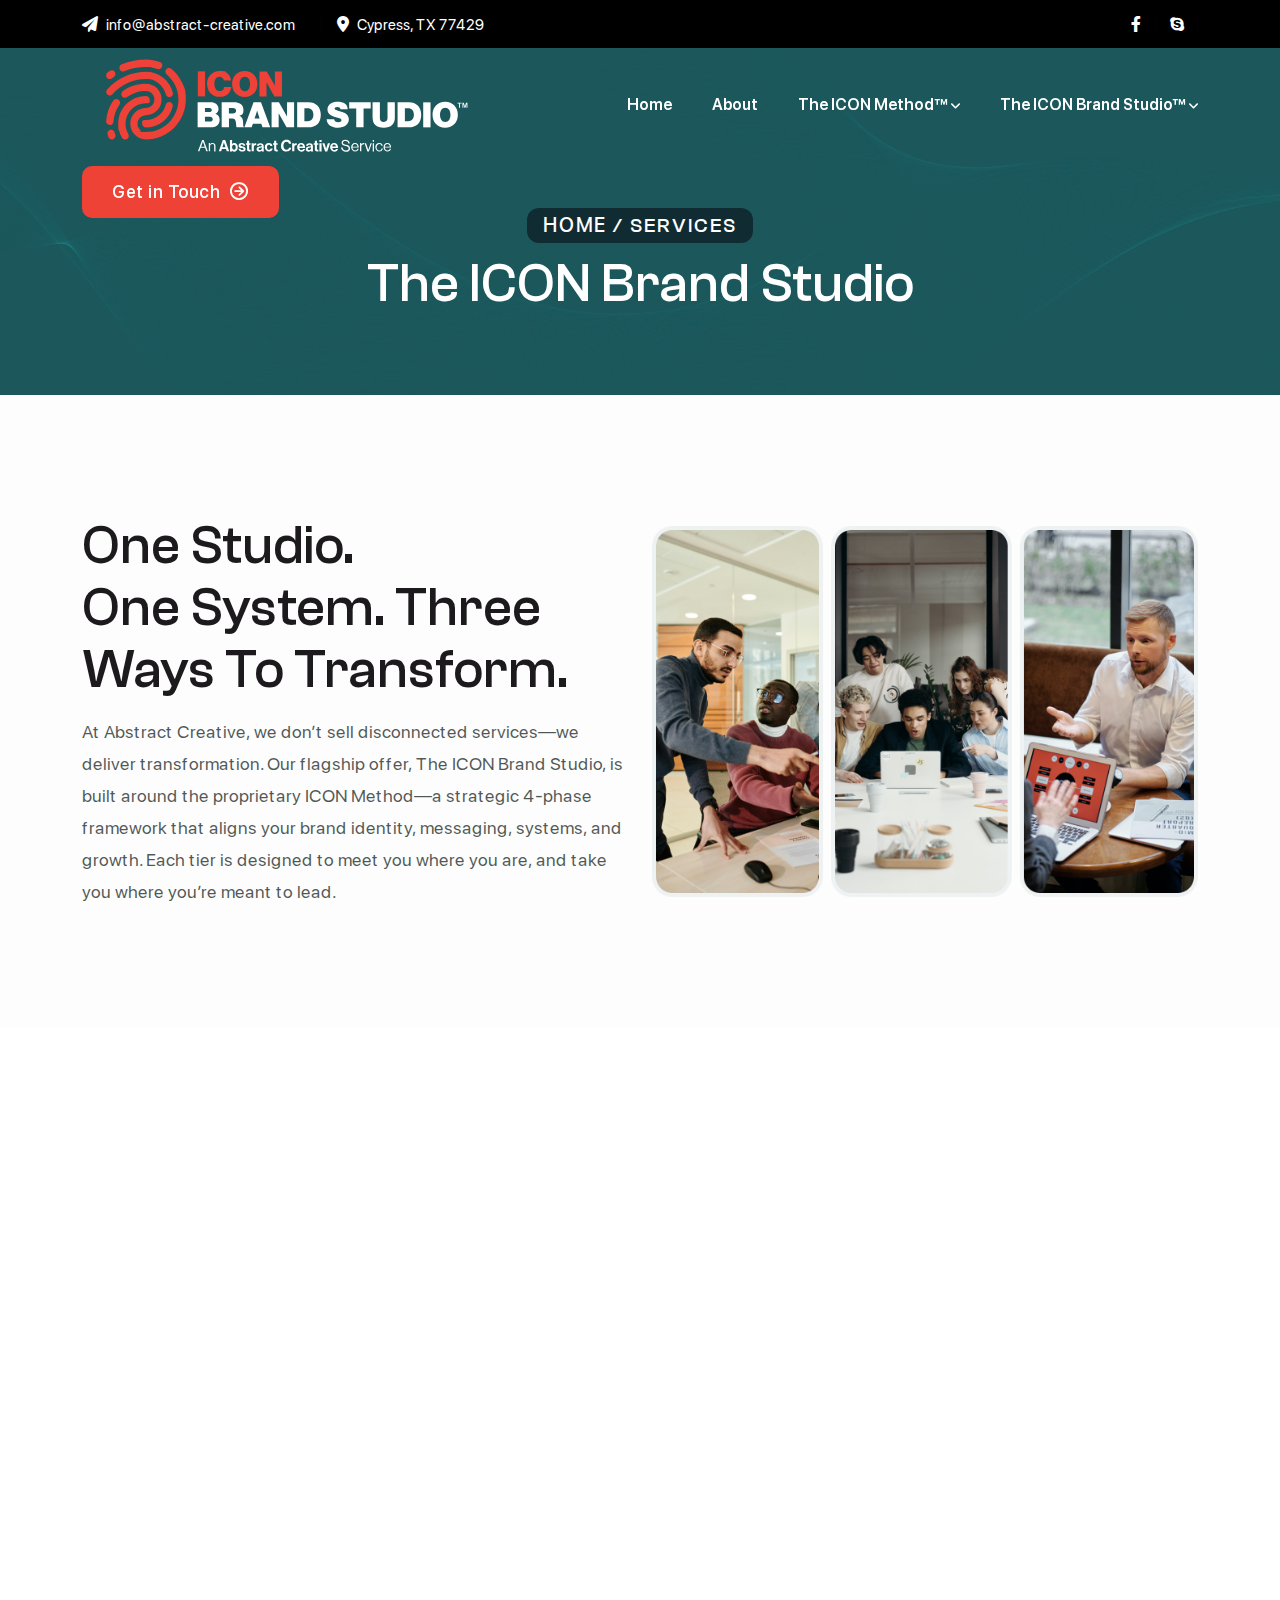
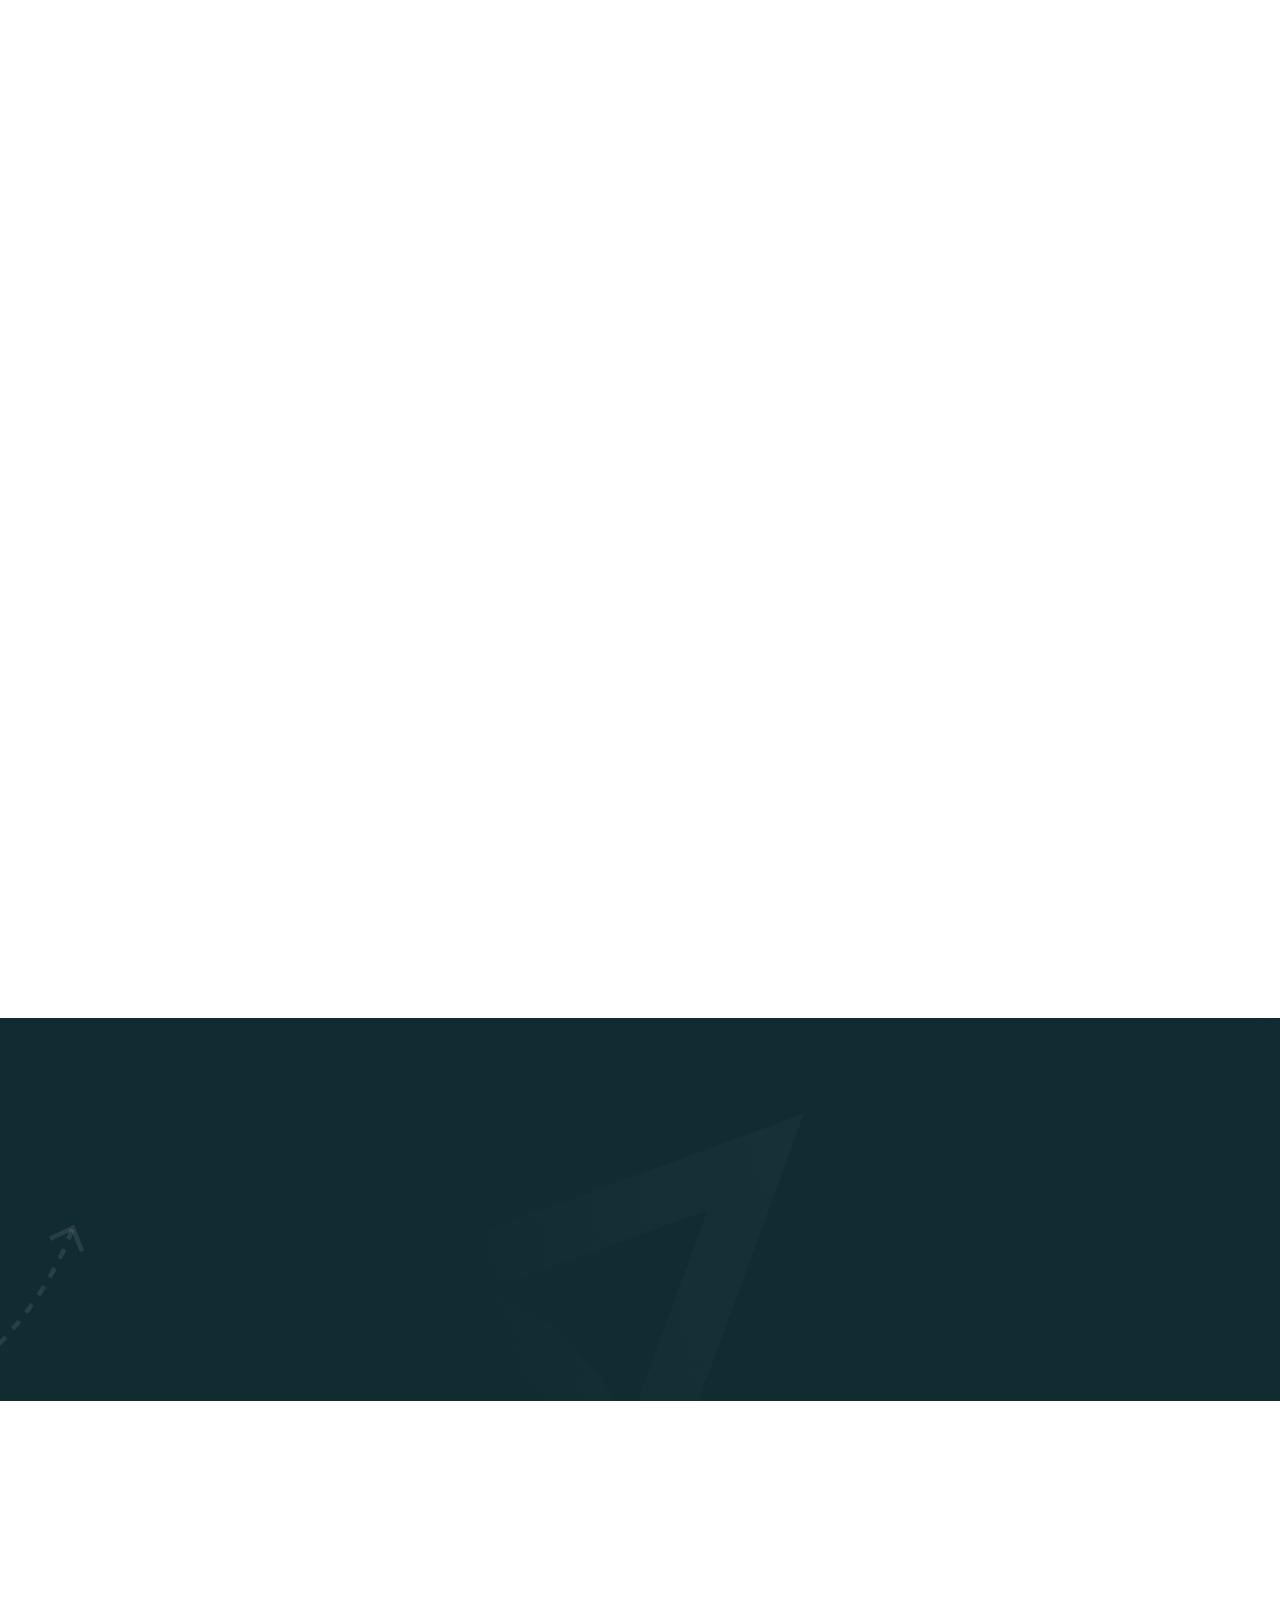
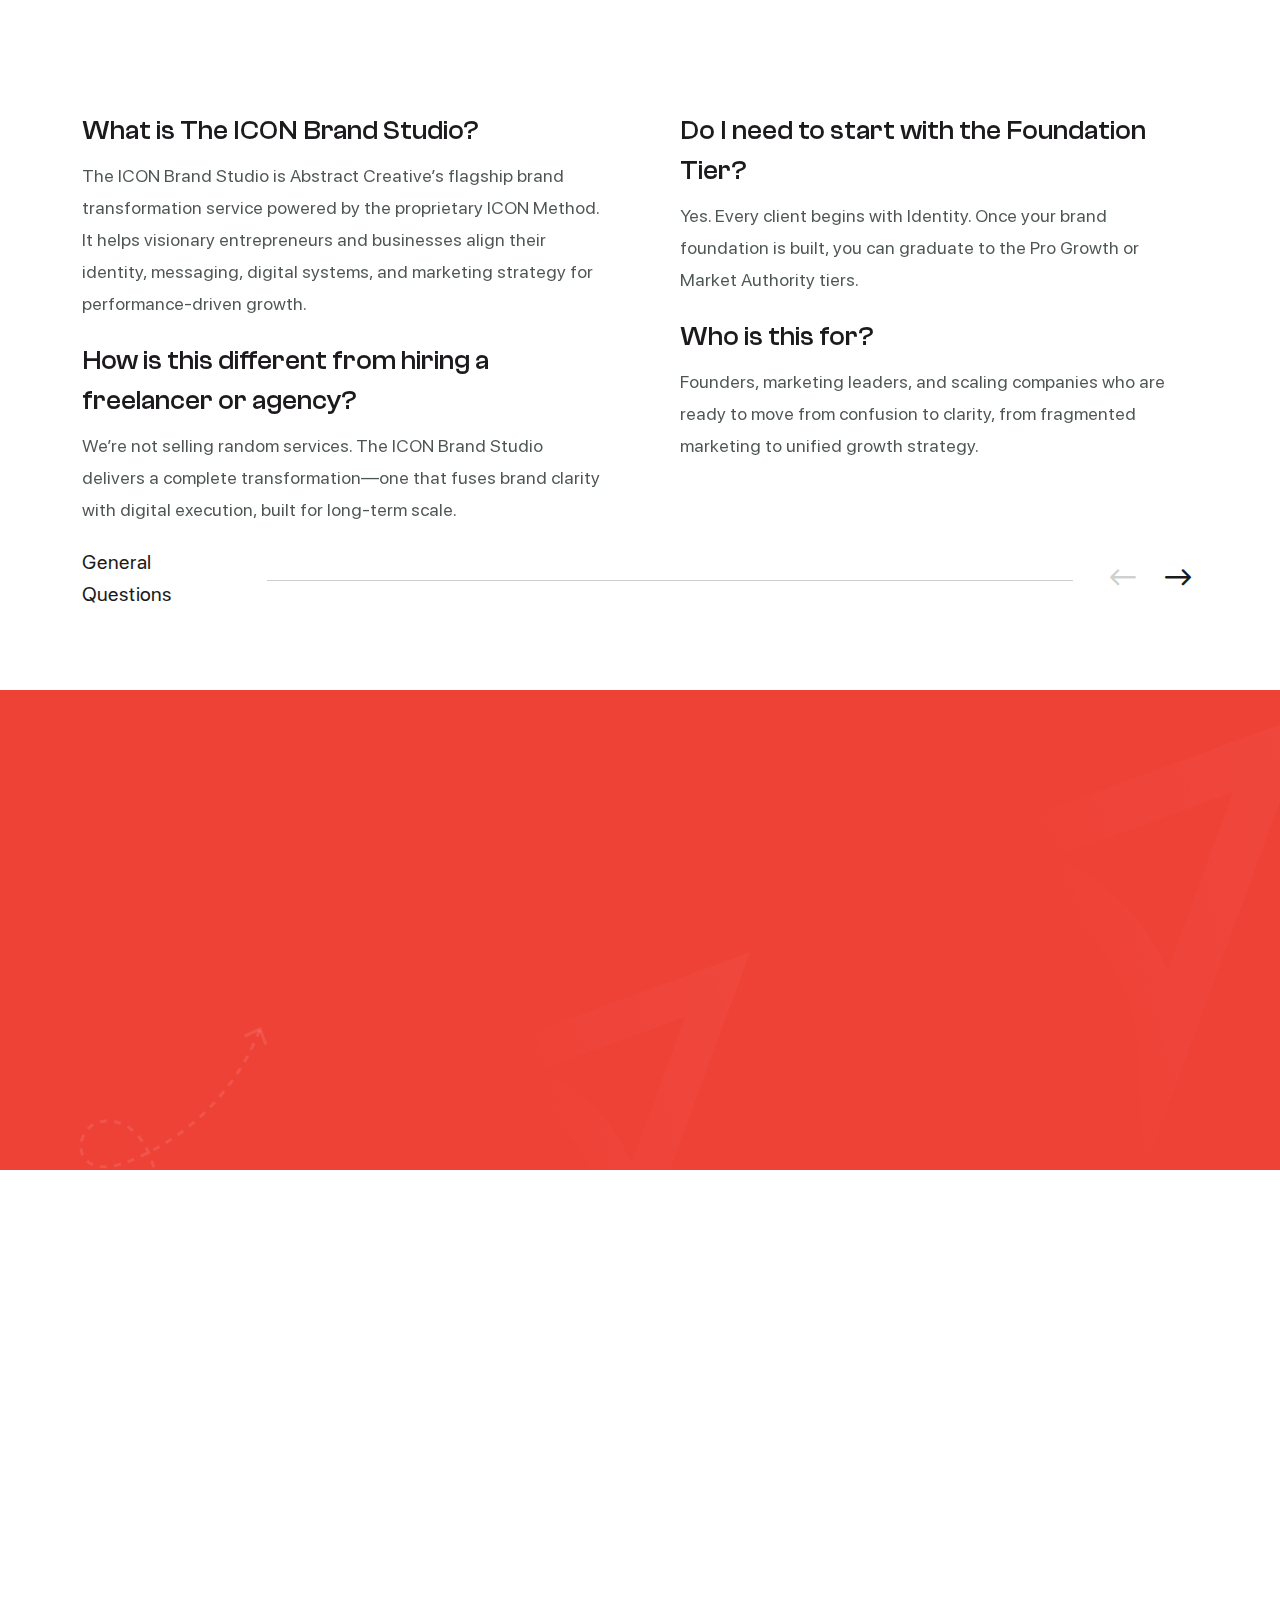
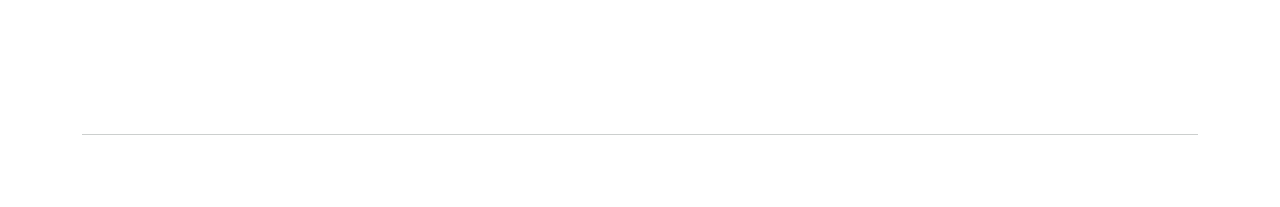
<file: index.html>
<!DOCTYPE html>
<html lang="en">

<head>
    <!-- Google Tag Manager -->
    <script>(function (w, d, s, l, i) {
            w[l] = w[l] || []; w[l].push({
                'gtm.start':
                    new Date().getTime(), event: 'gtm.js'
            }); var f = d.getElementsByTagName(s)[0],
                j = d.createElement(s), dl = l != 'dataLayer' ? '&l=' + l : ''; j.async = true; j.src =
                    'https://www.googletagmanager.com/gtm.js?id=' + i + dl; f.parentNode.insertBefore(j, f);
        })(window, document, 'script', 'dataLayer', 'GTM-P93WLQG');</script>
    <!-- End Google Tag Manager -->
    <meta charset="UTF-8">
    <!-- Google tag (gtag.js) -->
    <script async src="https://www.googletagmanager.com/gtag/js?id=G-GD7MW94M5V"></script>
    <script>
        window.dataLayer = window.dataLayer || [];
        function gtag() { dataLayer.push(arguments); }
        gtag('js', new Date());

        gtag('config', 'G-GD7MW94M5V');
    </script>
    <meta http-equiv="X-UA-Compatible" content="IE=edge">
    <meta name="viewport" content="width=device-width, initial-scale=1.0">
    <title>The ICON Brand Studio™ | Strategic Brand Services by Abstract Creative</title>
    <meta name="description"
        content="Explore tiered brand transformation services powered by the ICON Method™. Align your identity, messaging, systems, and growth with Abstract Creative.">
    <meta name="keywords"
        content="ICON Brand Studio, Brand Services, Brand Transformation, Tiered Branding Services, Foundation Tier, Pro Growth Tier, Market Authority Tier, Abstract Creative">


    <!-- Favicon img -->
    <link rel="shortcut icon" href="assets/images/favicon.png">
    <!-- Bootstarp min css -->
    <link rel="stylesheet" href="assets/css/bootstrap.min.css">
    <!-- Mean menu css -->
    <link rel="stylesheet" href="assets/css/meanmenu.css">
    <!-- All min css -->
    <link rel="stylesheet" href="assets/css/all.min.css">
    <!-- Swiper bundle min css -->
    <link rel="stylesheet" href="assets/css/swiper-bundle.min.css">
    <!-- Magnigic popup css -->
    <link rel="stylesheet" href="assets/css/magnific-popup.css">
    <!-- Animate css -->
    <link rel="stylesheet" href="assets/css/animate.css">
    <!-- Nice select css -->
    <link rel="stylesheet" href="assets/css/nice-select.css">
    <!-- Style css -->
    <link rel="stylesheet" href="assets/css/style.css">
    <!-- Hubspot -->
    <!-- <link rel="stylesheet" href="https://cdn.jsdelivr.net/npm/bootstrap@5.3.0/dist/css/bootstrap.min.css"> -->

</head>

<body>
    <!-- Google Tag Manager (noscript) -->
    <noscript><iframe src="https://www.googletagmanager.com/ns.html?id=GTM-P93WLQG" height="0" width="0"
            style="display:none;visibility:hidden"></iframe></noscript>
    <!-- End Google Tag Manager (noscript) -->
    <!-- Preloader area start -->
    <div id="loading" class="preloader">
        <div class="loading-overlay"></div>
        <div class="custom-loader">
            <div></div>
            <div></div>
            <div></div>
            <div></div>
        </div>
    </div>
    <!-- Preloader area end -->

    <!-- Top header area start here -->
    <div class="header-top d-none d-lg-block">
        <div class="container">
            <div class="header-top-wrp">
                <ul class="info">
                    <li>
                        <i class="fa-solid fa-paper-plane"></i>
                        <a
                            href="mailto:info@abstract-creative.com?subject=Abstract Creative: Requesting Information for Digital Marketing Services">info@abstract-creative.com</a>
                    </li>
                    <li class="bor-left ms-4 ps-4">
                        <i class="fa-solid fa-location-dot"></i>
                        <a href="#0">Cypress, TX 77429</a>
                    </li>
                </ul>
                <ul class="link-info">
                    <li class="bor-right">
                        <a href="https://www.facebook.com/AbstractCreative"><i class="fa-brands fa-facebook-f"></i></a>
                    </li>
                    <li class="bor-right">
                        <a href="https://www.instagram.com/abstr8ct/"><i class="fa-brands fa-instagram"></i></a>
                    </li>
                </ul>
            </div>
        </div>
    </div>
    <!-- Top header area end here -->

    <!-- Header area start here -->
    <header class="header-area">
        <div class="container">
            <div class="header__main">
                <a href="https://icon-abstract.netlify.app/" class="logo">
                    <img src="assets/images/logo/logo.svg" alt="logo" />
                </a>
                <a href="https://icon-abstract.netlify.app/" class="logo logo-light">
                    <img src="assets/images/logo/logo-light.svg" alt="logo" />
                </a>
                <div class="main-menu main-menu-light">
                    <nav>
                        <ul>
                            <li>
                                <a href="https://icon-abstract.netlify.app/">Home</a>
                            </li>
                            <li><a href="https://icon-abstract.netlify.app/about.html">About</a></li>
                            <li>
                                <a href="https://icon-method.com/icon-method/index.html">The ICON Method™ <i
                                        class="fa-solid fa-angle-down"></i></a>
                                <ul class="sub-menu">
                                    <li>
                                        <a href="https://icon-method.com/icon-method/identity.html">I — Identity</a>
                                    </li>
                                    <li>
                                        <a href="https://icon-method.com/icon-method/communication.html">C — Communication</a>
                                    </li>
                                    <li>
                                        <a href="https://icon-method.com/icon-method/optimization.html">O — Optimization</a>
                                    </li>
                                    <li>
                                        <a href="https://icon-method.com/icon-method/navigation.html">N — Navigation</a>
                                    </li>
                                </ul>
                            </li>
                            <li>
                                <a href="https://iconbrandstudio.com/">The ICON Brand Studio™ <i class="fa-solid fa-angle-down"></i></a>
                                <ul class="sub-menu">
                                    <li>
                                        <a href="https://iconbrandstudio.com/services/foundation.html">Foundation™ Tier</a>
                                    </li>
                                    <li>
                                        <a href="https://iconbrandstudio.com/services/pro-growth.html">Pro Growth™ Tier</a>
                                    </li>
                                    <li>
                                        <a href="https://iconbrandstudio.com/services/market-authority.html">Market Authority™ Tier</a>
                                    </li>
                                    <li>
                                        <a href="https://iconbrandstudio.com/services/add-ons.html">Add-On Services</a>
                                    </li>
                                </ul>
                            </li>
                            <!-- <li><a href="../contact.html">Contact</a></li> -->
                        </ul>
                    </nav>
                </div>
                <a href="https://icon-abstract.netlify.app/contact.html" class="btn-one d-none d-lg-inline-block text-white">Get in Touch<i
                        class="fa-regular fa-circle-arrow-right ml-10"></i></a>
                <div class="bars d-block d-lg-none">
                    <i id="openButton" class="fa-solid fa-bars"></i>
                </div>
            </div>
        </div>
    </header>
    <!-- Header area end here -->

    <!-- Sidebar area start here -->
    <div id="targetElement" class="sidebar-area sidebar__hide">
        <div class="sidebar__overlay"></div>
        <a href="https://icon-abstract.netlify.app/" class="logo mb-40">
            <img src="assets/images/logo/logo-light.svg" alt="logo">
        </a>
        <div class="mobile-menu overflow-hidden"></div>
        <ul class="info pt-40">
            <li><i class="fa-solid primary-color fa-location-dot"></i> <a href="#0">example@example.com</a>
            </li>
            <li class="py-2"><i class="fa-solid primary-color fa-phone-volume"></i> <a href="tel:+912659302003">+91 2659
                    302 003</a>
            </li>
            <li><i class="fa-solid primary-color fa-paper-plane"></i> <a href="#0">info.company@gmail.com</a></li>
        </ul>
        <div class="social-icon mt-20">
            <a href="#0"><i class="fa-brands fa-facebook-f"></i></a>
            <a href="#0"><i class="fa-brands fa-instagram"></i></a>
            <a href="#0"><i class="fa-brands fa-linkedin-in"></i></a>
            <a href="#0"><i class="fa-brands fa-youtube"></i></a>
        </div>
        <button id="closeButton" class="text-white"><i class="fa-solid fa-xmark"></i></button>
    </div>
    <!-- Sidebar area end here -->

    <main>

        <!-- Banner area start here -->
        <section class="banner-inner-area pt-160 pb-80 bg-image" data-background="assets/images/bg/banner-inner.png">
            <div class="container">
                <div class="banner-inner__content">
                    <h5 class="wow fadeInUp" data-wow-delay="00ms" data-wow-duration="1000ms"><a
                            href="icon-abstract.netlify.app">Home</a> / <span>Services</span></h5>
                    <h2 class="text-white wow fadeInUp" data-wow-delay="200ms" data-wow-duration="1000ms">The ICON Brand
                        Studio</h2>
                    <!-- <p class="para-light-color mt-20 wow fadeInUp" data-wow-delay="400ms" data-wow-duration="1000ms">We
                        will help a client's problems to develop the
                        products they have
                        with
                        high quality Change the
                        appearance.</p> -->
                </div>
            </div>
        </section>
        <!-- Banner area end here -->

        <!-- About area start here -->
        <section class="about-area paralax__animation pt-120 pb-120 inner-sub-bg">
            <div class="container">
                <div class="row g-4 align-items-center">
                    <div class="col-xl-6">
                        <div class="about__right-item float-start">
                            <div class="section-header">
                                <h2 class="wow fadeInUp" data-wow-delay="200ms" data-wow-duration="1000ms">One
                                    Studio.<br>
                                    One System. Three Ways to Transform.
                                </h2>
                                <p class="wow fadeInUp" data-wow-delay="400ms" data-wow-duration="1000ms">At Abstract
                                    Creative, we don’t sell disconnected services—we deliver transformation.
                                    Our flagship offer, The ICON Brand Studio, is built around the proprietary ICON
                                    Method—a strategic 4-phase framework that aligns your brand identity, messaging,
                                    systems, and growth.
                                    Each tier is designed to meet you where you are, and take you where you’re meant to
                                    lead.</p>
                            </div>
                        </div>
                    </div>
                    <div class="col-xl-6 wow fadeInRight" data-depth="0.03" data-wow-delay="200ms"
                        data-wow-duration="1000ms">
                        <div class="image">
                            <img src="assets/images/about/about-image.png" alt="image">
                        </div>
                    </div>
                </div>
            </div>
        </section>
        <!-- About area end here -->

        <!-- Process area start here -->
        <section class="choose-area pt-60 pb-120">
            <div class="container">
                <div class="section-header-two text-center mb-80">
                    <h2 class="wow fadeInUp" data-wow-delay="200ms" data-wow-duration="1000ms">Tiered
                        <span>Services </span> Overview
                    </h2>
                </div>
                <div class="row g-5">
                    <div class="col-lg-12 wow fadeInDown" data-wow-delay="200ms" data-wow-duration="1000ms">
                        <div class="container">
                            <div class="row choose__item-two list-item">
                                <div class="col-6 choose__content">
                                    <!-- <img src="assets/images/choose/choose-image4.png" alt="image" class="img-fluid"> -->
                                    <h2><a href="https://www.icon-method.com/icon-method/foundation.html">Foundation Tier</a>
                                    </h2>
                                    <h4>Best for:</h4>
                                    <p> Startups, rebrands, or businesses seeking strategic clarity.</p>
                                    <p class="mt-20">Timeline: 4–6 weeks</p>
                                    <!-- Button trigger modal -->
                                    <button type="button" class="btn-one text-center mt-20" data-bs-toggle="modal"
                                        data-bs-target="#pricingModal" data-form-id="FORM_ID_FOUNDATION">
                                        Unlock Pricing<i class="fa-regular fa-arrow-right ml-10"></i>
                                    </button>
                                    <!-- Modal -->
                                    <div class="modal fade" id="pricingModal" tabindex="-1"
                                        aria-labelledby="pricingModalLabel" aria-hidden="true">
                                        <div class="modal-dialog modal-lg modal-dialog-centered">
                                            <div class="modal-content p-4">
                                                <div class="modal-header">
                                                    <h5 class="modal-title">Access Full Pricing Details</h5>
                                                    <button type="button" class="btn-close" data-bs-dismiss="modal"
                                                        aria-label="Close"></button>
                                                </div>
                                                <div class="modal-body">
                                                    <div id="hubspot-pricing-form"></div>
                                                </div>
                                            </div>
                                        </div>
                                    </div>
                                    <!-- Scripts -->
                                    <script src="https://js.hsforms.net/forms/embed/v2.js"></script>
                                    <script>
                                        let formInitialized = false;

                                        const modal = document.getElementById('pricingModal');
                                        modal.addEventListener('shown.bs.modal', function () {
                                            if (!formInitialized) {
                                                hbspt.forms.create({
                                                    region: "na2",
                                                    portalId: "242365592", // Replace with your actual HubSpot Portal ID
                                                    formId: "8fbffd0d-ee9c-4794-a7ec-da33db2110e2",     // Replace with your actual HubSpot Form ID
                                                    target: "#hubspot-pricing-form"
                                                });
                                                formInitialized = true;
                                            }
                                        });
                                    </script>

                                </div>
                                <div class="col-4 choose__content mt-60">
                                    <h6>Key Deliverables:</h6>
                                    <ul>
                                        <li><svg class="mr-10" width="20" height="20" viewBox="0 0 20 20" fill="none"
                                                xmlns="http://www.w3.org/2000/svg">
                                                <path
                                                    d="M10 0C4.48 0 0 4.48 0 10C0 15.52 4.48 20 10 20C15.52 20 20 15.52 20 10C20 4.48 15.52 0 10 0ZM14.03 8.20001L9.35999 12.86C9.21999 13.01 9.02999 13.08 8.82999 13.08C8.63999 13.08 8.44999 13.01 8.29999 12.86L5.97 10.53C5.68 10.24 5.68 9.75997 5.97 9.46997C6.26 9.17997 6.74 9.17997 7.03 9.46997L8.82999 11.27L12.97 7.14001C13.26 6.84001 13.74 6.84001 14.03 7.14001C14.32 7.43001 14.32 7.90001 14.03 8.20001Z"
                                                    fill="#ee4137" />
                                            </svg>Brand Discovery Workshop</li>
                                        <li><svg class="mr-10" width="20" height="20" viewBox="0 0 20 20" fill="none"
                                                xmlns="http://www.w3.org/2000/svg">
                                                <path
                                                    d="M10 0C4.48 0 0 4.48 0 10C0 15.52 4.48 20 10 20C15.52 20 20 15.52 20 10C20 4.48 15.52 0 10 0ZM14.03 8.20001L9.35999 12.86C9.21999 13.01 9.02999 13.08 8.82999 13.08C8.63999 13.08 8.44999 13.01 8.29999 12.86L5.97 10.53C5.68 10.24 5.68 9.75997 5.97 9.46997C6.26 9.17997 6.74 9.17997 7.03 9.46997L8.82999 11.27L12.97 7.14001C13.26 6.84001 13.74 6.84001 14.03 7.14001C14.32 7.43001 14.32 7.90001 14.03 8.20001Z"
                                                    fill="#ee4137" />
                                            </svg>Vision, Mission, Values</li>
                                        <li><svg class="mr-10" width="20" height="20" viewBox="0 0 20 20" fill="none"
                                                xmlns="http://www.w3.org/2000/svg">
                                                <path
                                                    d="M10 0C4.48 0 0 4.48 0 10C0 15.52 4.48 20 10 20C15.52 20 20 15.52 20 10C20 4.48 15.52 0 10 0ZM14.03 8.20001L9.35999 12.86C9.21999 13.01 9.02999 13.08 8.82999 13.08C8.63999 13.08 8.44999 13.01 8.29999 12.86L5.97 10.53C5.68 10.24 5.68 9.75997 5.97 9.46997C6.26 9.17997 6.74 9.17997 7.03 9.46997L8.82999 11.27L12.97 7.14001C13.26 6.84001 13.74 6.84001 14.03 7.14001C14.32 7.43001 14.32 7.90001 14.03 8.20001Z"
                                                    fill="#ee4137" />
                                            </svg>Brand Positioning & Audience Personas</li>
                                        <li><svg class="mr-10" width="20" height="20" viewBox="0 0 20 20" fill="none"
                                                xmlns="http://www.w3.org/2000/svg">
                                                <path
                                                    d="M10 0C4.48 0 0 4.48 0 10C0 15.52 4.48 20 10 20C15.52 20 20 15.52 20 10C20 4.48 15.52 0 10 0ZM14.03 8.20001L9.35999 12.86C9.21999 13.01 9.02999 13.08 8.82999 13.08C8.63999 13.08 8.44999 13.01 8.29999 12.86L5.97 10.53C5.68 10.24 5.68 9.75997 5.97 9.46997C6.26 9.17997 6.74 9.17997 7.03 9.46997L8.82999 11.27L12.97 7.14001C13.26 6.84001 13.74 6.84001 14.03 7.14001C14.32 7.43001 14.32 7.90001 14.03 8.20001Z"
                                                    fill="#ee4137" />
                                            </svg>Visual Identity System (Logo, Typography, Color)</li>
                                        <li><svg class="mr-10" width="20" height="20" viewBox="0 0 20 20" fill="none"
                                                xmlns="http://www.w3.org/2000/svg">
                                                <path
                                                    d="M10 0C4.48 0 0 4.48 0 10C0 15.52 4.48 20 10 20C15.52 20 20 15.52 20 10C20 4.48 15.52 0 10 0ZM14.03 8.20001L9.35999 12.86C9.21999 13.01 9.02999 13.08 8.82999 13.08C8.63999 13.08 8.44999 13.01 8.29999 12.86L5.97 10.53C5.68 10.24 5.68 9.75997 5.97 9.46997C6.26 9.17997 6.74 9.17997 7.03 9.46997L8.82999 11.27L12.97 7.14001C13.26 6.84001 13.74 6.84001 14.03 7.14001C14.32 7.43001 14.32 7.90001 14.03 8.20001Z"
                                                    fill="#ee4137" />
                                            </svg>Messaging Framework</li>
                                    </ul>
                                    <!-- <a href="about.html" class="explore-btn mt-20"><span>Learn More</span> <i
                                            class="fa-regular fa-arrow-right"></i></a> -->
                                </div>
                            </div>
                        </div>
                    </div>
                    <div class="col-lg-12 wow fadeInDown" data-wow-delay="200ms" data-wow-duration="1000ms">
                        <div class="container">
                            <div class="row choose__item-two list-item">
                                <div class="col-6 choose__content">
                                    <!-- <img src="assets/images/choose/choose-image4.png" alt="image" class="img-fluid"> -->
                                    <h2><a href="https://www.icon-method.com/icon-method/pro-growth.html">Pro Growth Tier</a></h2>
                                    <h4>Best for:</h4>
                                    <p>Growing brands ready to scale with systems.</p>
                                    <p class="mt-20">Timeline: 6–10 weeks</p>

                                    <button type="button" class="btn-one text-center mt-20" data-bs-toggle="modal"
                                        data-bs-target="#pricingModal">
                                        Unlock Pricing<i class="fa-regular fa-arrow-right ml-10"></i>
                                    </button>
                                </div>
                                <div class="col-4 choose__content mt-60">
                                    <h6>Key Deliverables:</h6>
                                    <ul>
                                        <li><svg class="mr-10" width="20" height="20" viewBox="0 0 20 20" fill="none"
                                                xmlns="http://www.w3.org/2000/svg">
                                                <path
                                                    d="M10 0C4.48 0 0 4.48 0 10C0 15.52 4.48 20 10 20C15.52 20 20 15.52 20 10C20 4.48 15.52 0 10 0ZM14.03 8.20001L9.35999 12.86C9.21999 13.01 9.02999 13.08 8.82999 13.08C8.63999 13.08 8.44999 13.01 8.29999 12.86L5.97 10.53C5.68 10.24 5.68 9.75997 5.97 9.46997C6.26 9.17997 6.74 9.17997 7.03 9.46997L8.82999 11.27L12.97 7.14001C13.26 6.84001 13.74 6.84001 14.03 7.14001C14.32 7.43001 14.32 7.90001 14.03 8.20001Z"
                                                    fill="#ee4137" />
                                            </svg>Everything in Foundation</li>
                                        <li><svg class="mr-10" width="20" height="20" viewBox="0 0 20 20" fill="none"
                                                xmlns="http://www.w3.org/2000/svg">
                                                <path
                                                    d="M10 0C4.48 0 0 4.48 0 10C0 15.52 4.48 20 10 20C15.52 20 20 15.52 20 10C20 4.48 15.52 0 10 0ZM14.03 8.20001L9.35999 12.86C9.21999 13.01 9.02999 13.08 8.82999 13.08C8.63999 13.08 8.44999 13.01 8.29999 12.86L5.97 10.53C5.68 10.24 5.68 9.75997 5.97 9.46997C6.26 9.17997 6.74 9.17997 7.03 9.46997L8.82999 11.27L12.97 7.14001C13.26 6.84001 13.74 6.84001 14.03 7.14001C14.32 7.43001 14.32 7.90001 14.03 8.20001Z"
                                                    fill="#ee4137" />
                                            </svg>Website UX + Copy</li>
                                        <li><svg class="mr-10" width="20" height="20" viewBox="0 0 20 20" fill="none"
                                                xmlns="http://www.w3.org/2000/svg">
                                                <path
                                                    d="M10 0C4.48 0 0 4.48 0 10C0 15.52 4.48 20 10 20C15.52 20 20 15.52 20 10C20 4.48 15.52 0 10 0ZM14.03 8.20001L9.35999 12.86C9.21999 13.01 9.02999 13.08 8.82999 13.08C8.63999 13.08 8.44999 13.01 8.29999 12.86L5.97 10.53C5.68 10.24 5.68 9.75997 5.97 9.46997C6.26 9.17997 6.74 9.17997 7.03 9.46997L8.82999 11.27L12.97 7.14001C13.26 6.84001 13.74 6.84001 14.03 7.14001C14.32 7.43001 14.32 7.90001 14.03 8.20001Z"
                                                    fill="#ee4137" />
                                            </svg>CRM Setup (HubSpot)</li>
                                        <li><svg class="mr-10" width="20" height="20" viewBox="0 0 20 20" fill="none"
                                                xmlns="http://www.w3.org/2000/svg">
                                                <path
                                                    d="M10 0C4.48 0 0 4.48 0 10C0 15.52 4.48 20 10 20C15.52 20 20 15.52 20 10C20 4.48 15.52 0 10 0ZM14.03 8.20001L9.35999 12.86C9.21999 13.01 9.02999 13.08 8.82999 13.08C8.63999 13.08 8.44999 13.01 8.29999 12.86L5.97 10.53C5.68 10.24 5.68 9.75997 5.97 9.46997C6.26 9.17997 6.74 9.17997 7.03 9.46997L8.82999 11.27L12.97 7.14001C13.26 6.84001 13.74 6.84001 14.03 7.14001C14.32 7.43001 14.32 7.90001 14.03 8.20001Z"
                                                    fill="#ee4137" />
                                            </svg>Funnel Wireframes + Lead Magnet</li>
                                        <li><svg class="mr-10" width="20" height="20" viewBox="0 0 20 20" fill="none"
                                                xmlns="http://www.w3.org/2000/svg">
                                                <path
                                                    d="M10 0C4.48 0 0 4.48 0 10C0 15.52 4.48 20 10 20C15.52 20 20 15.52 20 10C20 4.48 15.52 0 10 0ZM14.03 8.20001L9.35999 12.86C9.21999 13.01 9.02999 13.08 8.82999 13.08C8.63999 13.08 8.44999 13.01 8.29999 12.86L5.97 10.53C5.68 10.24 5.68 9.75997 5.97 9.46997C6.26 9.17997 6.74 9.17997 7.03 9.46997L8.82999 11.27L12.97 7.14001C13.26 6.84001 13.74 6.84001 14.03 7.14001C14.32 7.43001 14.32 7.90001 14.03 8.20001Z"
                                                    fill="#ee4137" />
                                            </svg>Email Sequences + SEO Optimization</li>
                                        <li><svg class="mr-10" width="20" height="20" viewBox="0 0 20 20" fill="none"
                                                xmlns="http://www.w3.org/2000/svg">
                                                <path
                                                    d="M10 0C4.48 0 0 4.48 0 10C0 15.52 4.48 20 10 20C15.52 20 20 15.52 20 10C20 4.48 15.52 0 10 0ZM14.03 8.20001L9.35999 12.86C9.21999 13.01 9.02999 13.08 8.82999 13.08C8.63999 13.08 8.44999 13.01 8.29999 12.86L5.97 10.53C5.68 10.24 5.68 9.75997 5.97 9.46997C6.26 9.17997 6.74 9.17997 7.03 9.46997L8.82999 11.27L12.97 7.14001C13.26 6.84001 13.74 6.84001 14.03 7.14001C14.32 7.43001 14.32 7.90001 14.03 8.20001Z"
                                                    fill="#ee4137" />
                                            </svg>Social Starter Content Kit</li>
                                    </ul>
                                    <!-- <a href="about.html" class="explore-btn mt-20"><span>Learn More</span> <i
                                            class="fa-regular fa-arrow-right"></i></a> -->
                                </div>
                            </div>
                        </div>
                    </div>
                    <div class="col-lg-12 wow fadeInDown" data-wow-delay="200ms" data-wow-duration="1000ms">
                        <div class="container">
                            <div class="row choose__item-two list-item">
                                <div class="col-6 choose__content">
                                    <!-- <img src="assets/images/choose/choose-image4.png" alt="image" class="img-fluid"> -->
                                    <h2><a href="https://iconbrandstudio.com/services/market-authority.html">Market Authority Tier</a></h2>
                                    <h4>Best for:</h4>
                                    <p>Brands ready to dominate their space and scale aggressively.</p>
                                    <p class="mt-20">Timeline: 3–6 months (Ongoing)</p>
                                    <button type="button" class="btn-one text-center mt-20" data-bs-toggle="modal"
                                        data-bs-target="#pricingModal">
                                        Unlock Pricing<i class="fa-regular fa-arrow-right ml-10"></i>
                                    </button>
                                </div>
                                <div class="col-4 choose__content mt-60">
                                    <h6>Key Deliverables:</h6>
                                    <ul>
                                        <li><svg class="mr-10" width="20" height="20" viewBox="0 0 20 20" fill="none"
                                                xmlns="http://www.w3.org/2000/svg">
                                                <path
                                                    d="M10 0C4.48 0 0 4.48 0 10C0 15.52 4.48 20 10 20C15.52 20 20 15.52 20 10C20 4.48 15.52 0 10 0ZM14.03 8.20001L9.35999 12.86C9.21999 13.01 9.02999 13.08 8.82999 13.08C8.63999 13.08 8.44999 13.01 8.29999 12.86L5.97 10.53C5.68 10.24 5.68 9.75997 5.97 9.46997C6.26 9.17997 6.74 9.17997 7.03 9.46997L8.82999 11.27L12.97 7.14001C13.26 6.84001 13.74 6.84001 14.03 7.14001C14.32 7.43001 14.32 7.90001 14.03 8.20001Z"
                                                    fill="#ee4137" />
                                            </svg>Everything in Pro Growth</li>
                                        <li><svg class="mr-10" width="20" height="20" viewBox="0 0 20 20" fill="none"
                                                xmlns="http://www.w3.org/2000/svg">
                                                <path
                                                    d="M10 0C4.48 0 0 4.48 0 10C0 15.52 4.48 20 10 20C15.52 20 20 15.52 20 10C20 4.48 15.52 0 10 0ZM14.03 8.20001L9.35999 12.86C9.21999 13.01 9.02999 13.08 8.82999 13.08C8.63999 13.08 8.44999 13.01 8.29999 12.86L5.97 10.53C5.68 10.24 5.68 9.75997 5.97 9.46997C6.26 9.17997 6.74 9.17997 7.03 9.46997L8.82999 11.27L12.97 7.14001C13.26 6.84001 13.74 6.84001 14.03 7.14001C14.32 7.43001 14.32 7.90001 14.03 8.20001Z"
                                                    fill="#ee4137" />
                                            </svg>Paid Ad Strategy (Meta, Google, LinkedIn)</li>
                                        <li><svg class="mr-10" width="20" height="20" viewBox="0 0 20 20" fill="none"
                                                xmlns="http://www.w3.org/2000/svg">
                                                <path
                                                    d="M10 0C4.48 0 0 4.48 0 10C0 15.52 4.48 20 10 20C15.52 20 20 15.52 20 10C20 4.48 15.52 0 10 0ZM14.03 8.20001L9.35999 12.86C9.21999 13.01 9.02999 13.08 8.82999 13.08C8.63999 13.08 8.44999 13.01 8.29999 12.86L5.97 10.53C5.68 10.24 5.68 9.75997 5.97 9.46997C6.26 9.17997 6.74 9.17997 7.03 9.46997L8.82999 11.27L12.97 7.14001C13.26 6.84001 13.74 6.84001 14.03 7.14001C14.32 7.43001 14.32 7.90001 14.03 8.20001Z"
                                                    fill="#ee4137" />
                                            </svg>A/B Testing & Retargeting</li>
                                        <li><svg class="mr-10" width="20" height="20" viewBox="0 0 20 20" fill="none"
                                                xmlns="http://www.w3.org/2000/svg">
                                                <path
                                                    d="M10 0C4.48 0 0 4.48 0 10C0 15.52 4.48 20 10 20C15.52 20 20 15.52 20 10C20 4.48 15.52 0 10 0ZM14.03 8.20001L9.35999 12.86C9.21999 13.01 9.02999 13.08 8.82999 13.08C8.63999 13.08 8.44999 13.01 8.29999 12.86L5.97 10.53C5.68 10.24 5.68 9.75997 5.97 9.46997C6.26 9.17997 6.74 9.17997 7.03 9.46997L8.82999 11.27L12.97 7.14001C13.26 6.84001 13.74 6.84001 14.03 7.14001C14.32 7.43001 14.32 7.90001 14.03 8.20001Z"
                                                    fill="#ee4137" />
                                            </svg>Thought Leadership Content (Webinars, Case Studies)</li>
                                        <li><svg class="mr-10" width="20" height="20" viewBox="0 0 20 20" fill="none"
                                                xmlns="http://www.w3.org/2000/svg">
                                                <path
                                                    d="M10 0C4.48 0 0 4.48 0 10C0 15.52 4.48 20 10 20C15.52 20 20 15.52 20 10C20 4.48 15.52 0 10 0ZM14.03 8.20001L9.35999 12.86C9.21999 13.01 9.02999 13.08 8.82999 13.08C8.63999 13.08 8.44999 13.01 8.29999 12.86L5.97 10.53C5.68 10.24 5.68 9.75997 5.97 9.46997C6.26 9.17997 6.74 9.17997 7.03 9.46997L8.82999 11.27L12.97 7.14001C13.26 6.84001 13.74 6.84001 14.03 7.14001C14.32 7.43001 14.32 7.90001 14.03 8.20001Z"
                                                    fill="#ee4137" />
                                            </svg>Monthly KPI Reports + Performance Reviews</li>
                                        <li><svg class="mr-10" width="20" height="20" viewBox="0 0 20 20" fill="none"
                                                xmlns="http://www.w3.org/2000/svg">
                                                <path
                                                    d="M10 0C4.48 0 0 4.48 0 10C0 15.52 4.48 20 10 20C15.52 20 20 15.52 20 10C20 4.48 15.52 0 10 0ZM14.03 8.20001L9.35999 12.86C9.21999 13.01 9.02999 13.08 8.82999 13.08C8.63999 13.08 8.44999 13.01 8.29999 12.86L5.97 10.53C5.68 10.24 5.68 9.75997 5.97 9.46997C6.26 9.17997 6.74 9.17997 7.03 9.46997L8.82999 11.27L12.97 7.14001C13.26 6.84001 13.74 6.84001 14.03 7.14001C14.32 7.43001 14.32 7.90001 14.03 8.20001Z"
                                                    fill="#ee4137" />
                                            </svg>Growth Campaign Execution</li>
                                    </ul>
                                    <!-- <a href="about.html" class="explore-btn mt-20"><span>Learn More</span> <i
                                            class="fa-regular fa-arrow-right"></i></a> -->
                                </div>
                            </div>
                        </div>
                    </div>

                </div>
            </div>
        </section>
        <!-- Process area end here -->
        <!-- Not sure where to start -->
        <section class="tier-quiz-intro bg-image" data-background="assets/images/bg/tier-bg.png"
            style="padding:60px 20px; background-color:#112b32; ">
            <div class="container">
                <div class="row" style="display: flex; flex-wrap: wrap; align-items: flex-start; text-align: left;">
                    <!-- Left Column -->
                    <div class="column" style="flex: 1; min-width: 300px; padding: 20px;">
                        <h2 class="wow fadeInUp text-white" data-wow-delay="200ms" data-wow-duration="1000ms">
                            Not Sure Where to Start?
                        </h2>
                    </div>

                    <!-- Right Column -->
                    <div class="column" style="flex: 1; min-width: 300px; padding: 20px;">
                        <p class="wow fadeInUp mb-30 text-white" data-wow-delay="200ms" data-wow-duration="1000ms">
                            If you're unsure which tier is right for your brand, don’t worry—our quick quiz is designed
                            to help you find the best fit.
                            Whether you're just starting out, scaling fast, or looking to dominate your market, the
                            right path starts here.
                        </p>
                        <a href="https://icon-abstract.netlify.app/quiz/icon_tier_quiz.html" class="btn-three wow fadeInDown" data-wow-delay="200ms"
                            data-wow-duration="1000ms" id="btn-icon-print">
                            Take the Tier Quiz Now <i class="fa-regular fa-circle-arrow-right ml-10"></i>
                        </a>
                    </div>
                </div>
            </div>
        </section>
        <!-- Not sure where to start end -->

        <!-- FAQ area start here -->
        <section class="faq-area pt-140 pb-80">
            <div class="container">
                <div class="section-header__wrp mb-70">
                    <div class="section-header">
                        <h5 class="wow fadeInUp" data-wow-delay="00ms" data-wow-duration="1000ms">
                            Frequently Asked Questions
                        </h5>
                        <h2 class="wow fadeInUp" data-wow-delay="200ms" data-wow-duration="1000ms">
                            Find the <span>answer</span> you need
                        </h2>
                    </div>
                </div>
                <div class="tab-content">
                    <div class="tab-pane fade show active" id="tab-content1">
                        <div class="swiper faq__slider">
                            <div class="swiper-wrapper">
                                <div class="swiper-slide">
                                    <div class="faq__item mb-20">
                                        <h3 class="mb-10">
                                            What is The ICON Brand Studio?
                                        </h3>
                                        <p>
                                            The ICON Brand Studio is Abstract Creative’s flagship brand transformation
                                            service powered by the proprietary ICON Method. It helps visionary
                                            entrepreneurs and businesses align their identity, messaging, digital
                                            systems, and marketing strategy for performance-driven growth.
                                        </p>
                                    </div>
                                    <div class="faq__item mb-20">
                                        <h3 class="mb-10">How is this different from hiring a freelancer or agency?</h3>
                                        <p>
                                            We’re not selling random services. The ICON Brand Studio delivers a complete
                                            transformation—one that fuses brand clarity with digital execution, built
                                            for long-term scale.
                                        </p>
                                    </div>
                                </div>
                                <div class="swiper-slide">
                                    <div class="faq__item mb-20">
                                        <h3 class="mb-10">
                                            Do I need to start with the Foundation Tier?
                                        </h3>
                                        <p>
                                            Yes. Every client begins with Identity. Once your brand foundation is built,
                                            you can graduate to
                                            the Pro Growth or Market Authority tiers.
                                        </p>
                                    </div>
                                    <div class="faq__item mb-20">
                                        <h3 class="mb-10">
                                            Who is this for? </h3>
                                        <p>
                                            Founders, marketing leaders, and scaling companies who are ready to move
                                            from confusion to clarity, from fragmented marketing to unified growth
                                            strategy.
                                        </p>
                                    </div>
                                </div>
                                <div class="swiper-slide">
                                    <div class="faq__item mb-20">
                                        <h3 class="mb-10">
                                            What deliverables are included?</h3>
                                        <p>
                                            Depending on your tier, you’ll receive brand strategy, identity design,
                                            messaging guides, website
                                            copy, CRM setup, email automations, funnel design, dashboards, and more.
                                        </p>
                                    </div>
                                    <div class="faq__item mb-20">
                                        <h3 class="mb-10">
                                            How long does a typical project take?</h3>
                                        <ul>
                                            <li>Foundation: 4–6 weeks</li>
                                            <li>Pro Growth: 6–10 weeks</li>
                                            <li>Market Authority: 3–6 months</li>
                                        </ul>
                                    </div>
                                </div>
                            </div>
                            <div class="faq__slider-info">
                                <span class="line-text">General Questions</span>
                                <div class="line"></div>
                                <div class="swiper__info m-0">
                                    <button class="faq__arry-prev">
                                        <i class="fa-regular fa-arrow-left-long"></i>
                                    </button>
                                    <button class="faq__arry-next active">
                                        <i class="fa-regular fa-arrow-right-long"></i>
                                    </button>
                                </div>
                            </div>
                        </div>
                    </div>
                </div>
            </div>
        </section>

        <!-- FAQ area end here -->

        <!-- Talk area start here -->
        <section class="talk-area pt-120 pb-120 primary-bg bg-image" data-background="assets/images/bg/talk-bg.png">
            <div class="container">
                <div class="row g-4">
                    <div class="col-lg-7">
                        <div class="section-header">
                            <h5 class="text-white wow fadeInUp" data-wow-delay="00ms" data-wow-duration="1000ms">
                                Get started with us
                            </h5>
                            <h2 class="text-white wow fadeInUp" data-wow-delay="200ms" data-wow-duration="1000ms">
                                Build the Brand That<br><span class="light-underline">Positions</span>You to Lead.
                            </h2>
                            <p class="para-light-color wow fadeInUp" data-wow-delay="400ms" data-wow-duration="1000ms">
                                Schedule a free consultation with our experts. Uncover
                                opportunities <br />
                                and take the first step towards digital success
                            </p>
                        </div>
                    </div>
                    <div class="col-lg-5 wow fadeInLeft" data-wow-delay="200ms" data-wow-duration="1000ms">
                        <div class="contact__form">
                            <h3 class="text-capitalize mb-30 text-center">
                                get a free consultation with <br>one of our marketing Experts
                            </h3>
                            <script src="https://js.hsforms.net/forms/v2.js"></script>
                            <script>
                                hbspt.forms.create({
                                    portalId: "242365592",
                                    formId: "d0a0d9ad-233d-491a-adb9-55cf4c8fff5e",
                                    region: "na2"
                                });
                            </script>
                        </div>
                    </div>
                </div>
            </div>
        </section>
        <!-- Talk area end here -->
    </main>

    <!-- Footer area start here -->
    <footer class="footer-area">
        <div class="footer__main-wrp">
            <div class="container">
                <div class="footer-two__wrp pt-120 pb-90">
                    <div class="row g-4 justify-content-between">
                        <div class="col-lg-4 col-sm-6 wow fadeInUp" data-wow-delay="00ms" data-wow-duration="1000ms">
                            <div class="footer-two__item">
                                <a href="https://icon-abstract.netlify.app/" class="logo mb-20">
                                    <img src="assets/images/logo/logo-icon.svg" alt="image" />
                                </a>
                                <p>
                                    Abstract Creative is a brand transformation studio helping businesses grow with
                                    clarity and scale through the ICON Method.
                                </p>
                                <div class="social-icon mt-20">
                                    <a href="https://www.facebook.com/AbstractCreative"><i
                                            class="fa-brands fa-facebook-f"></i></a>
                                    <a href="https://www.linkedin.com/company/abstract-creative-houston"><i
                                            class="fa-brands fa-linkedin-in"></i></a>
                                    <a href="https://www.instagram.com/abstr8ct/"><i
                                            class="fa-brands fa-instagram"></i></a>
                                </div>
                            </div>
                        </div>
                        <div class="col-lg-2 col-sm-6 wow fadeInUp" data-wow-delay="200ms" data-wow-duration="1000ms">
                            <div class="footer-two__item">
                                <h4 class="title mb-20">Company</h4>
                                <ul class="link">
                                    <li>
                                        <a href="icon-abstract.netlify.app/about.html">About</a>
                                    </li>
                                    <li>
                                        <a href="https://icon-method.com/">The ICON Method</a>
                                    </li>
                                    <li>
                                        <a href="https://iconbrandstudio.com/">The ICON Brand Studio</a>
                                    </li>
                                </ul>
                            </div>
                        </div>
                        <div class="col-lg-2 col-sm-6 wow fadeInUp" data-wow-delay="200ms" data-wow-duration="1000ms">
                            <div class="footer-two__item">
                                <h4 class="title mb-20">Company</h4>
                                <ul class="link">
                                    <li>
                                        <a href="icon-abstract.netlify.app/workshops/index.html">Workshops</a>
                                    </li>
                                    <li>
                                        <a href="icon-abstract.netlify.app/case-studies/index.html">Case Studies</a>
                                    </li>
                                    <li>
                                        <a href="icon-abstract.netlify.app/blog/index.html">Blogs</a>
                                    </li>
                                </ul>
                            </div>
                        </div>
                        <div class="col-lg-2 col-sm-6 wow fadeInUp" data-wow-delay="400ms" data-wow-duration="1000ms">
                            <div class="footer-two__item">
                                <h4 class="title mb-20">Support</h4>
                                <ul class="link">
                                    <li>
                                        <a href="icon-abstract.netlify.app/privacy.html">Privacy Policy</a>
                                    </li>
                                    <li>
                                        <a href="icon-abstract.netlify.app/terms-of-services.html">Terms Conditions</a>
                                    </li>
                                    <li>
                                        <a href="icon-abstract.netlify.app/cookies.html">Cookies</a>
                                    </li>
                                </ul>
                            </div>
                        </div>
                    </div>
                </div>
            </div>
        </div>
        <div class="footer-two__copytext">
            <p class="wow fadeInDown" data-wow-delay="400ms" data-wow-duration="1000ms">
                &copy; 2017–2025 <a href="https://icon-abstract.netlify.app/" class="primary-hover">Abstract Creative</a>, LLC. All rights
                reserved.
                The ICON Method™, The ICON Brand Studio™, Foundation™, Pro Growth™, and Market Authority™ are
                proprietary trademarks of Abstract Creative, pending registration.
            </p>
        </div>
    </footer>
    <!-- Footer area end here -->

    <!-- Back to top btn area start here -->
    <button class="btn-backToTop">
        <i class="fa-solid fa-chevron-up"></i>
    </button>
    <!-- Back to top btn area end here -->

    <!-- Jquery 3. 7. 1 Min Js -->
    <script src="assets/js/jquery-3.7.1.min.js"></script>
    <!-- Bootstrap min Js -->
    <script src="assets/js/bootstrap.min.js"></script>
    <!-- Mean menu Js -->
    <script src="assets/js/meanmenu.js"></script>
    <!-- Swiper bundle min Js -->
    <script src="assets/js/swiper-bundle.min.js"></script>
    <!-- Counterup min Js -->
    <script src="assets/js/jquery.counterup.min.js"></script>
    <!-- Wow min Js -->
    <script src="assets/js/wow.min.js"></script>
    <!-- Magnific popup min Js -->
    <script src="assets/js/magnific-popup.min.js"></script>
    <!-- Nice select min Js -->
    <script src="assets/js/nice-select.min.js"></script>
    <!-- Parallax Js -->
    <script src="assets/js/parallax.js"></script>
    <!-- Waypoints Js -->
    <script src="assets/js/jquery.waypoints.js"></script>
    <!-- Script Js -->
    <script src="assets/js/script.js"></script>
    <!-- Hubspot -->
    <!-- <script src="https://cdn.jsdelivr.net/npm/bootstrap@5.3.0/dist/js/bootstrap.bundle.min.js"></script> -->
    <script src="https://js.hsforms.net/forms/embed/v2.js"></script>
    <script>
        let lastFormId = "";

        const pricingModal = document.getElementById('pricingModal');
        pricingModal.addEventListener('show.bs.modal', function (event) {
            const button = event.relatedTarget;
            const formId = button.getAttribute('data-form-id');

            if (formId && formId !== lastFormId) {
                document.getElementById('hubspot-pricing-form').innerHTML = ''; // Clear previous form
                hbspt.forms.create({
                    region: "na2",
                    portalId: "242365592",
                    formId: formId,
                    target: "#hubspot-pricing-form"
                });
                lastFormId = formId;
            }
        });
    </script>
</body>

</html>
</file>
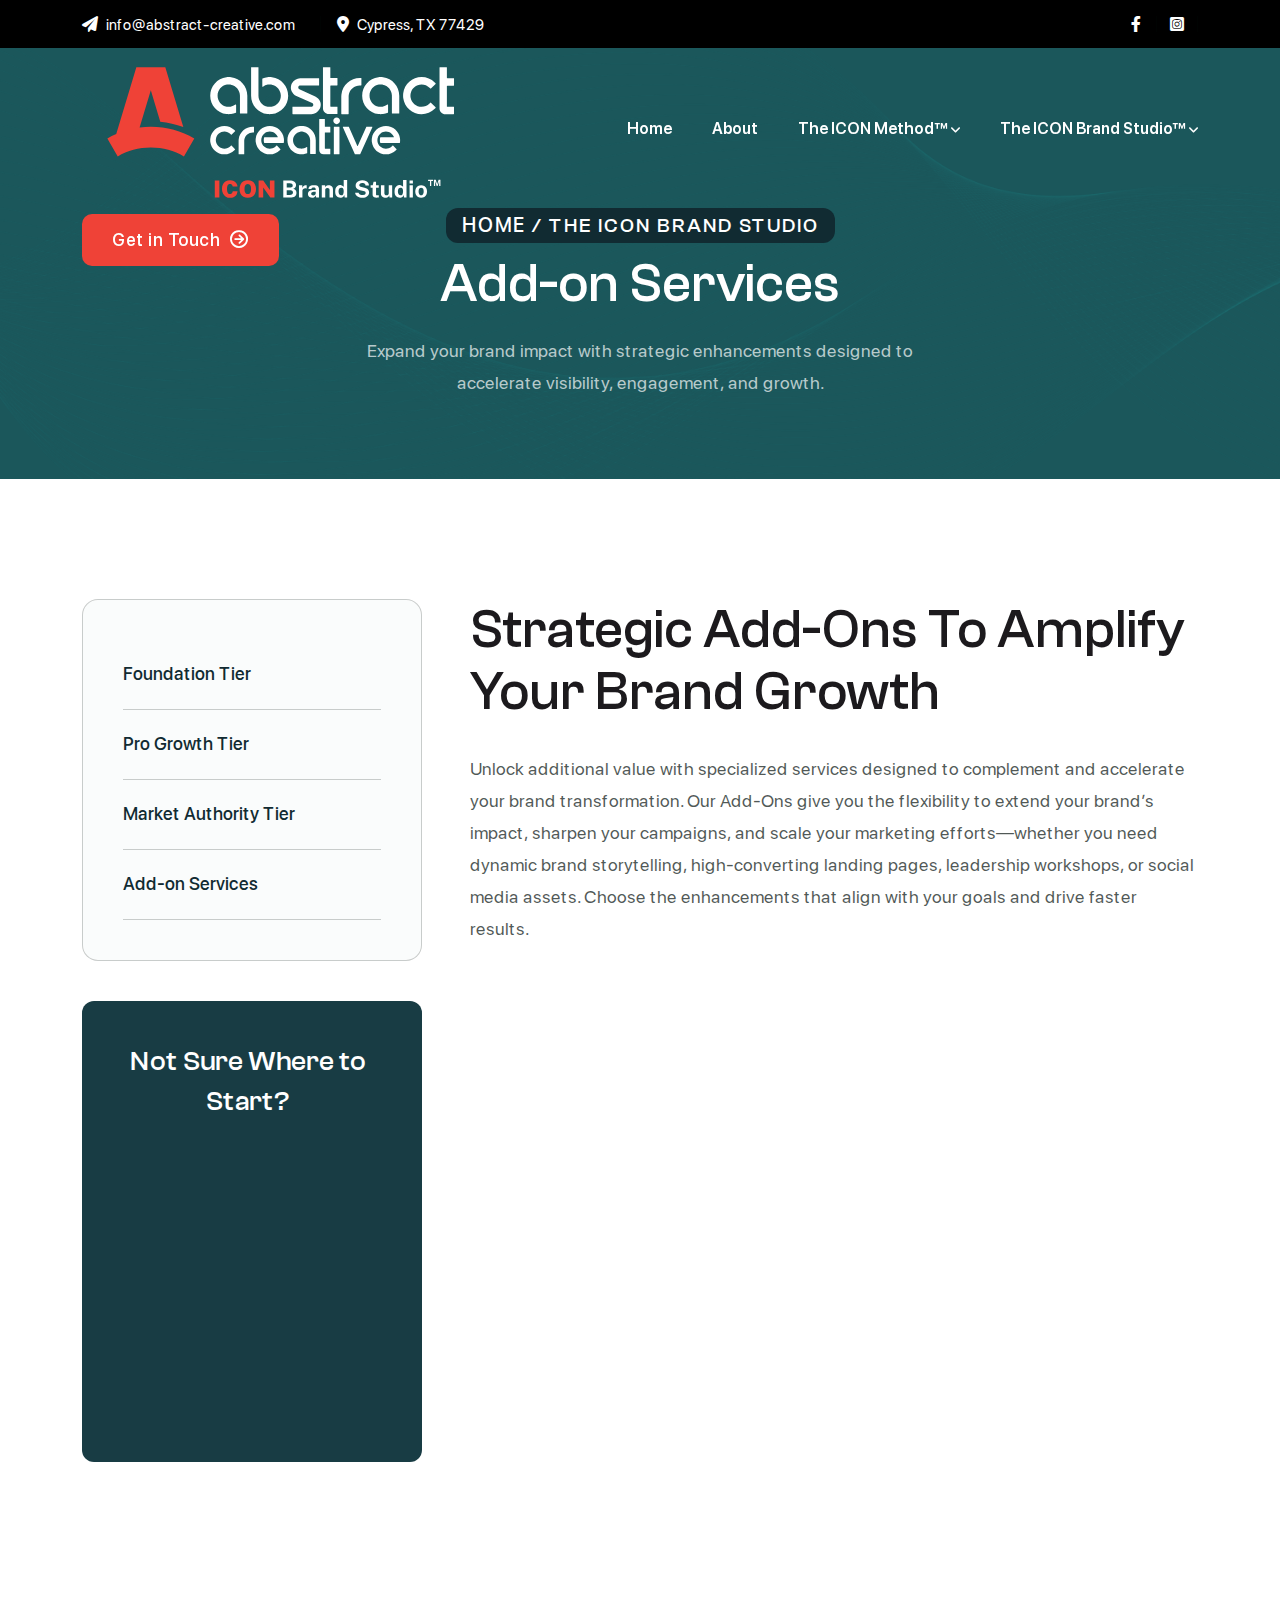
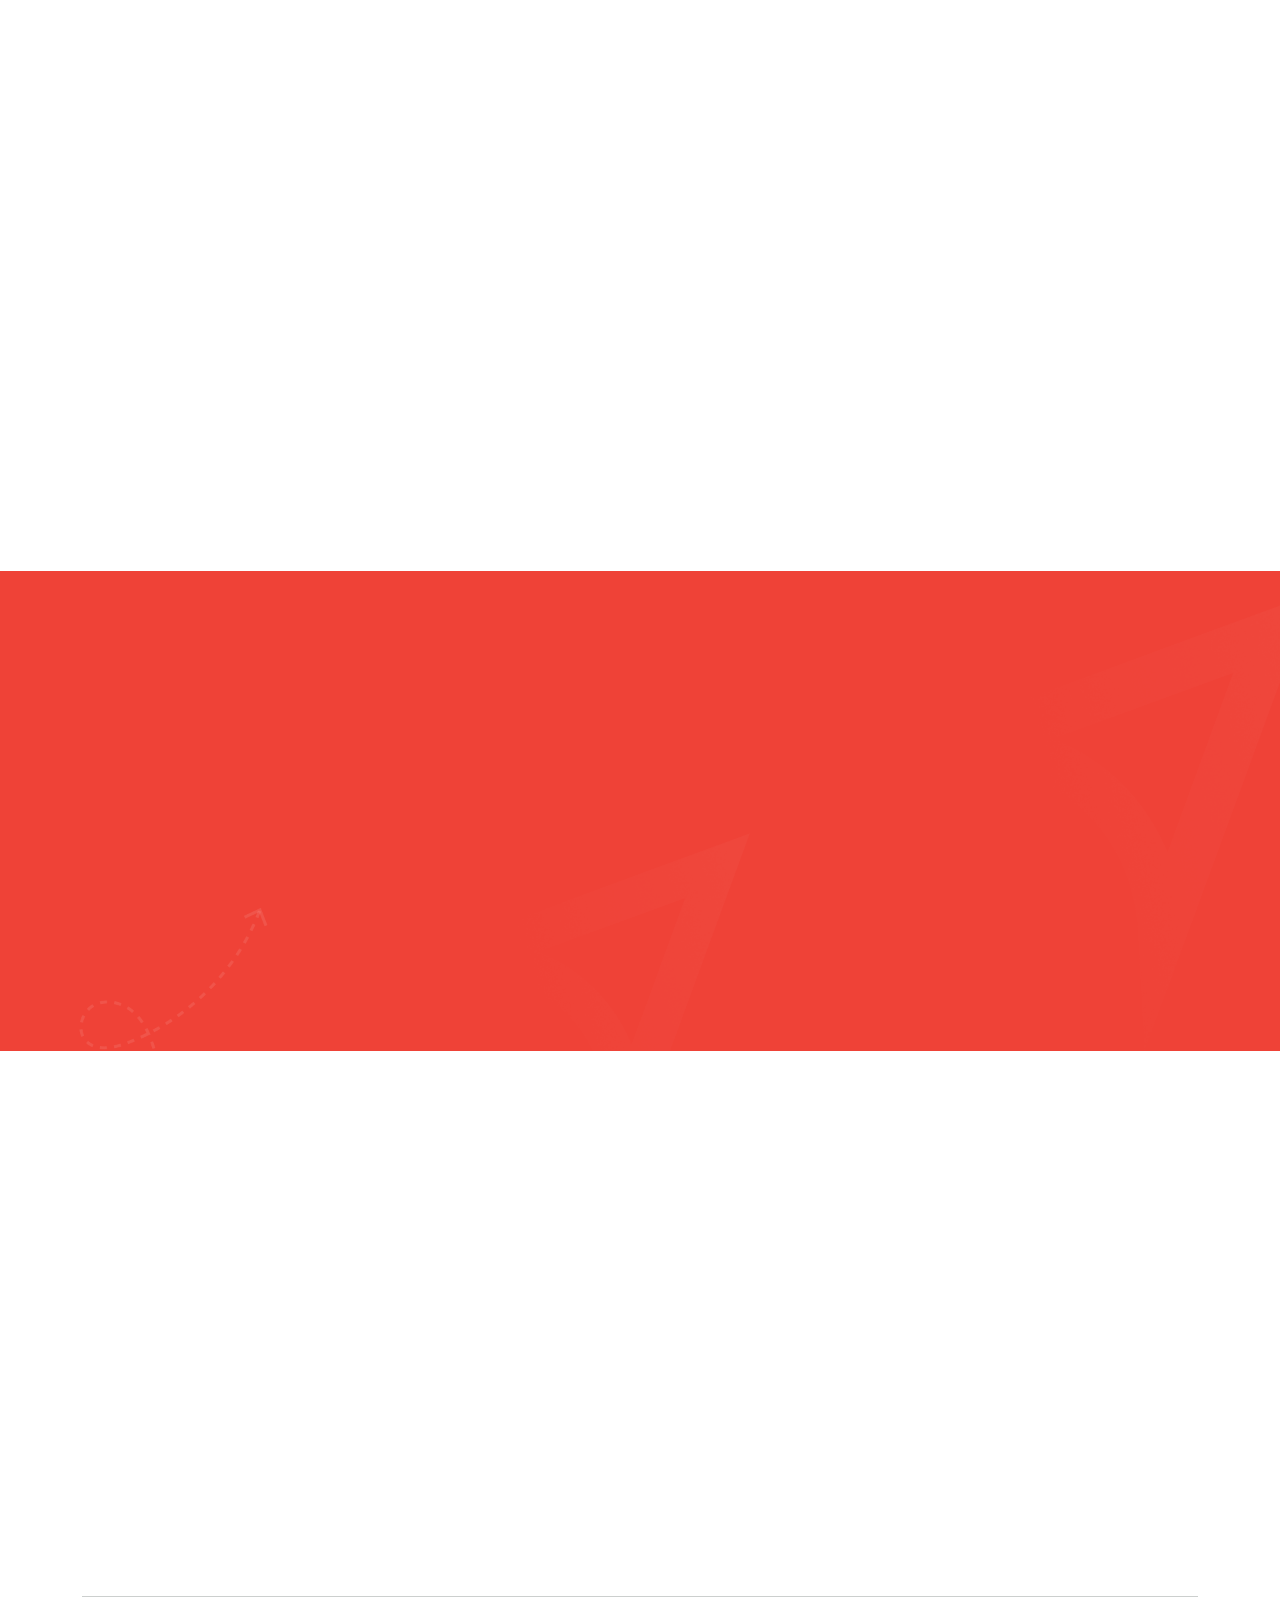
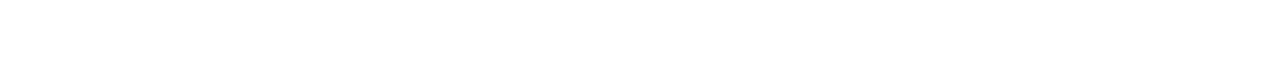
<file: services/add-ons.html>
<!DOCTYPE html>
<html lang="en">

<head>
    <!-- Google Tag Manager -->
    <script>(function (w, d, s, l, i) {
            w[l] = w[l] || []; w[l].push({
                'gtm.start':
                    new Date().getTime(), event: 'gtm.js'
            }); var f = d.getElementsByTagName(s)[0],
                j = d.createElement(s), dl = l != 'dataLayer' ? '&l=' + l : ''; j.async = true; j.src =
                    'https://www.googletagmanager.com/gtm.js?id=' + i + dl; f.parentNode.insertBefore(j, f);
        })(window, document, 'script', 'dataLayer', 'GTM-P93WLQG');</script>
    <!-- End Google Tag Manager -->
    <meta charset="UTF-8">
    <!-- Google tag (gtag.js) -->
    <script async src="https://www.googletagmanager.com/gtag/js?id=G-GD7MW94M5V"></script>
    <script>
        window.dataLayer = window.dataLayer || [];
        function gtag() { dataLayer.push(arguments); }
        gtag('js', new Date());

        gtag('config', 'G-GD7MW94M5V');
    </script>
    <meta http-equiv="X-UA-Compatible" content="IE=edge">
    <meta name="viewport" content="width=device-width, initial-scale=1.0">
    <title>Add-On Services | Boost Your Brand Studio Tier | Abstract Creative</title>
    <meta name="description"
        content="Enhance any tier with add-on services like brand videos, extra landing pages, social kits, and workshop facilitation. Built to amplify results.">
    <meta name="keywords"
        content="Brand Add-Ons, Brand Video Storytelling, Landing Page Design, Workshop Facilitation, Social Media Kits, Branding Enhancements, Abstract Creative">


    <!-- Favicon img -->
    <link rel="shortcut icon" href="../assets/images/favicon.png">
    <!-- Bootstarp min css -->
    <link rel="stylesheet" href="../assets/css/bootstrap.min.css">
    <!-- Mean menu css -->
    <link rel="stylesheet" href="../assets/css/meanmenu.css">
    <!-- All min css -->
    <link rel="stylesheet" href="../assets/css/all.min.css">
    <!-- Swiper bundle min css -->
    <link rel="stylesheet" href="../assets/css/swiper-bundle.min.css">
    <!-- Magnigic popup css -->
    <link rel="stylesheet" href="../assets/css/magnific-popup.css">
    <!-- Animate css -->
    <link rel="stylesheet" href="../assets/css/animate.css">
    <!-- Nice select css -->
    <link rel="stylesheet" href="../assets/css/nice-select.css">
    <!-- Style css -->
    <link rel="stylesheet" href="../assets/css/style.css">
</head>

<body>
    <!-- Google Tag Manager (noscript) -->
    <noscript><iframe src="https://www.googletagmanager.com/ns.html?id=GTM-P93WLQG" height="0" width="0"
            style="display:none;visibility:hidden"></iframe></noscript>
    <!-- End Google Tag Manager (noscript) -->
    <!-- Preloader area start -->
    <div id="loading" class="preloader">
        <div class="loading-overlay"></div>
        <div class="custom-loader">
            <div></div>
            <div></div>
            <div></div>
            <div></div>
        </div>
    </div>
    <!-- Preloader area end -->

    <!-- Top header area start here -->
    <div class="header-top d-none d-lg-block">
        <div class="container">
            <div class="header-top-wrp">
                <ul class="info">
                    <li>
                        <i class="fa-solid fa-paper-plane"></i>
                        <a
                            href="mailto:info@abstract-creative.com?subject=Abstract Creative: Requesting Information for Digital Marketing Services">info@abstract-creative.com</a>
                    </li>
                    <li class="bor-left ms-4 ps-4">
                        <i class="fa-solid fa-location-dot"></i>
                        <a href="#0">Cypress, TX 77429</a>
                    </li>
                </ul>
                <ul class="link-info">
                    <li class="bor-right">
                        <a href="https://www.facebook.com/AbstractCreative"><i class="fa-brands fa-facebook-f"></i></a>
                    </li>
                    <li class="bor-right">
                        <a href="https://www.instagram.com/abstr8ct/"><i class="fa-brands fa-instagram-square"></i></a>
                    </li>
                </ul>
            </div>
        </div>
    </div>
    <!-- Top header area end here -->

    <!-- Header area start here -->
    <header class="header-area">
        <div class="container">
            <div class="header__main">
                <a href="https://www.icon-abstract.netlify.app" class="logo">
                    <img src="../assets/images/logo/abstract-brand-studio.svg" alt="logo" />
                </a>
                <a href="https://www.icon-abstract.netlify.app" class="logo logo-light">
                    <img src="../assets/images/logo/abstract-brand-studio-reversed.svg" alt="logo" />
                </a>
                <div class="main-menu main-menu-light">
                    <nav>
                        <ul>
                            <li>
                                <a href="https://www.icon-abstract.netlify.app">Home</a>
                            </li>
                            <li><a href="https://www.icon-abstract.netlify.app/about.html">About</a></li>
                            <li>
                                <a href="https://icon-method.com/">The ICON Method™ <i
                                        class="fa-solid fa-angle-down"></i></a>
                                <ul class="sub-menu">
                                    <li>
                                        <a href="https://icon-method.com/icon-method/identity">I — Identity</a>
                                    </li>
                                    <li>
                                        <a href="https://icon-method.com/icon-method/communication">C —
                                            Communication</a>
                                    </li>
                                    <li>
                                        <a href="https://icon-method.com/icon-method/optimization">O — Optimization</a>
                                    </li>
                                    <li>
                                        <a href="https://icon-method.com/icon-method/navigation">N — Navigation</a>
                                    </li>
                                </ul>
                            </li>
                            <li>
                                <a href="https://iconbrandstudio.com/services">The ICON Brand Studio™ <i
                                        class="fa-solid fa-angle-down"></i></a>
                                <ul class="sub-menu">
                                    <li>
                                        <a href="https://iconbrandstudio.com/services/foundation">Foundation™ Tier</a>
                                    </li>
                                    <li>
                                        <a href="https://iconbrandstudio.com/services/pro-growth">Pro Growth™ Tier</a>
                                    </li>
                                    <li>
                                        <a href="https://iconbrandstudio.com/services/market-authority">Market
                                            Authority™ Tier</a>
                                    </li>
                                    <li>
                                        <a href="https://iconbrandstudio.com/services/add-ons">Add-On Services</a>
                                    </li>
                                </ul>
                            </li>
                            <!-- <li><a href="../contact.html">Contact</a></li> -->
                        </ul>
                    </nav>
                </div>
                <a href="https://www.icon-abstract.netlify.app/contact.html"
                    class="btn-one d-none d-lg-inline-block text-white">Get in Touch<i
                        class="fa-regular fa-circle-arrow-right ml-10"></i></a>
                <div class="bars d-block d-lg-none">
                    <i id="openButton" class="fa-solid fa-bars"></i>
                </div>
            </div>
        </div>
    </header>
    <!-- Header area end here -->

    <!-- Sidebar area start here -->
    <div id="targetElement" class="sidebar-area sidebar__hide">
        <div class="sidebar__overlay"></div>
        <a href="https://www.icon-abstract.netlify.app" class="logo mb-40">
            <img src="../assets/images/logo/logo-light.svg" alt="logo">
        </a>
        <div class="mobile-menu overflow-hidden"></div>
        <ul class="info pt-40">
            <li class="py-2"><i class="fa-solid primary-color fa-phone-volume"></i> <a
                    href="tel:+018323707322">832-370-7322</a>
            </li>
            <li><i class="fa-solid primary-color fa-paper-plane"></i> <a
                    href="mailto:efren@abstract-creative.com"></a>efren@abstract-creative.com</li>
        </ul>
        <div class="social-icon mt-20">
            <a href="https://www.facebook.com/AbstractCreative"><i class="fa-brands fa-facebook-f"></i></a>
            <a href="https://www.instagram.com/abstr8ct/"><i class="fa-brands fa-instagram-square"></i></a>
        </div>
        <button id="closeButton" class="text-white"><i class="fa-solid fa-xmark"></i></button>
    </div>
    <!-- Sidebar area end here -->

    <main>

        <!-- Banner area start here -->
        <section class="banner-inner-area pt-160 pb-80 bg-image" data-background="../assets/images/bg/banner-inner.png">
            <div class="container">
                <div class="banner-inner__content">
                    <h5 class="wow fadeInUp" data-wow-delay="00ms" data-wow-duration="1000ms"><a
                            href="index.html">Home</a> / <span>The ICON Brand Studio</span></h5>
                    <h2 class="text-white wow fadeInUp" data-wow-delay="200ms" data-wow-duration="1000ms">Add-on
                        Services</h2>
                    <p class="para-light-color mt-20 wow fadeInUp" data-wow-delay="400ms" data-wow-duration="1000ms">
                        Expand your brand impact with strategic enhancements designed to accelerate visibility,
                        engagement, and growth.</p>
                </div>
            </div>
        </section>
        <!-- Banner area end here -->

        <!-- Service details area start here -->
        <section class="service-details-area pt-120 pb-120">
            <div class="container">
                <div class="row g-5">
                    <div class="col-lg-4">
                        <div class="service-details__left-item">
                            <div class="item mb-40">
                                <ul>
                                    <li>
                                        <h6><a href="./foundation.html" class="primary-two-color">Foundation Tier</a>
                                        </h6>
                                    </li>
                                    <li>
                                        <h6><a href="./pro-growth.html" class="primary-two-color">Pro Growth Tier</a>
                                        </h6>
                                    </li>
                                    <li>
                                        <h6><a href="./market-authority.html" class="primary-two-color">Market Authority
                                                Tier</a></h6>
                                    </li>
                                    <li>
                                        <h6><a href="./add-ons.html" class="primary-two-color">Add-on Services</a></h6>
                                    </li>
                                </ul>
                            </div>
                            <div class="secondary-bg service-book-now text-center pb-4 pt-40 ps-4 pe-4">
                                <h3 class="text-white">Not Sure Where to Start?</h3>
                                <p class="wow fadeInUp mb-30 text-white" data-wow-delay="200ms"
                                    data-wow-duration="1000ms">
                                    If you're unsure which tier is right for your brand, don’t worry—our quick quiz is
                                    designed to help you find the best fit.
                                    Whether you're just starting out, scaling fast, or looking to dominate your market,
                                    the right path starts here.
                                </p>
                                <a href="../quiz/icon_tier_quiz.html" class="btn-two wow fadeInDown"
                                    data-wow-delay="200ms" data-wow-duration="1000ms" id="btn-icon-print">
                                    Take the Tier Quiz Now <i class="fa-regular fa-circle-arrow-right ml-10"></i>
                                </a>
                            </div>
                        </div>
                    </div>
                    <div class="col-lg-8">
                        <div class="service-details__right-item">
                            <h2 class="mb-30 text-capitalize">Strategic Add-Ons to Amplify Your Brand Growth</h2>
                            <p class="mb-20">Unlock additional value with specialized services designed to complement
                                and accelerate your brand transformation. Our Add-Ons give you the flexibility to extend
                                your brand’s impact, sharpen your campaigns, and scale your marketing efforts—whether
                                you need dynamic brand storytelling, high-converting landing pages, leadership
                                workshops, or social media assets. Choose the enhancements that align with your goals
                                and drive faster results.
                            </p>
                            <h5 class="wow fadeInUp" data-wow-delay="00ms" data-wow-duration="1000ms">Add-On Services
                            </h5>
                            <h2 class="wow fadeInUp" data-wow-delay="200ms" data-wow-duration="1000ms">Expand Your Brand
                                Impact</h2>
                            <p class="wow fadeInUp" data-wow-delay="400ms" data-wow-duration="1000ms">
                                Expand your brand impact with strategic enhancements designed to accelerate visibility,
                                engagement, and growth.
                            </p>
                            <div class="row">
                                <div class="col-lg-6 mb-4 wow fadeInUp" data-wow-delay="00ms"
                                    data-wow-duration="1000ms">
                                    <div class="addon-service-card p-4 sub-bg rounded">
                                        <h3 class="mb-3">Brand Video Storytelling</h3>
                                        <p>Bring your brand to life with a cinematic narrative that connects emotionally
                                            with your audience. We script, produce, and deliver high-quality brand
                                            videos optimized for websites, social media, and campaigns.</p>
                                    </div>
                                </div>

                                <div class="col-lg-6 mb-4 wow fadeInUp" data-wow-delay="200ms"
                                    data-wow-duration="1000ms">
                                    <div class="addon-service-card p-4 sub-bg rounded">
                                        <h3 class="mb-3">Landing Page Design</h3>
                                        <p>Need a high-converting landing page for a campaign, lead magnet, or product
                                            launch? We design and build conversion-optimized landing pages that align
                                            with your brand and drive measurable action.</p>
                                    </div>
                                </div>

                                <div class="col-lg-6 mb-4 wow fadeInUp" data-wow-delay="400ms"
                                    data-wow-duration="1000ms">
                                    <div class="addon-service-card p-4 sub-bg rounded">
                                        <h3 class="mb-3">Workshop Facilitation</h3>
                                        <p>Align your leadership team, define your brand DNA, or map a new marketing
                                            strategy. We offer expert-led workshops (virtual or in-person) customized to
                                            your growth stage and objectives.</p>
                                    </div>
                                </div>

                                <div class="col-lg-6 mb-4 wow fadeInUp" data-wow-delay="600ms"
                                    data-wow-duration="1000ms">
                                    <div class="addon-service-card p-4 sub-bg rounded">
                                        <h3 class="mb-3">Social Media Playbook + Templates</h3>
                                        <p>Get a ready-to-deploy content strategy plus a full set of branded templates
                                            to maintain consistency and drive engagement across your social platforms.
                                        </p>
                                    </div>
                                </div>
                            </div>

                            <div class="why-addon mt-80 text-center wow fadeInUp" data-wow-delay="800ms"
                                data-wow-duration="1000ms">
                                <h3 class="mb-4">Why Add-Ons?</h3>
                                <p>Our Add-Ons are designed for brands that want to accelerate results without losing
                                    strategic alignment. They can be bundled with any ICON Brand Studio tier or
                                    requested as standalone services after your core project is completed.</p>
                                <button type="button" class="btn-one text-center mt-20" data-bs-toggle="modal"
                                    data-bs-target="#pricingModal" data-form-id="FORM_ID_ADDONS">
                                    Unlock Pricing<i class="fa-regular fa-arrow-right ml-10"></i>
                                </button>
                            </div>

                            <!-- Pricing Modal -->
                            <div class="modal fade" id="pricingModal" tabindex="-1" aria-labelledby="pricingModalLabel"
                                aria-hidden="true">
                                <div class="modal-dialog modal-dialog-centered modal-lg">
                                    <div class="modal-content p-4" style="background-color: #fff; border-radius: 12px;">
                                        <div class="modal-header">
                                            <h5 class="modal-title" id="pricingModalLabel">Access Full Pricing Details
                                            </h5>
                                            <button type="button" class="btn-close" data-bs-dismiss="modal"
                                                aria-label="Close"></button>
                                        </div>
                                        <script charset="utf-8" type="text/javascript"
                                            src="https://js-na2.hsforms.net/forms/embed/v2.js"></script>
                                        <script>
                                            hbspt.forms.create({
                                                portalId: "242365592",
                                                formId: "44018439-9177-43b1-9474-e7e86e05daac",
                                                region: "na2"
                                            });
                                        </script>
                                    </div>
                                </div>
                            </div>
                        </div>
                    </div>
                </div>
            </div>
        </section>
        <!-- Service details area end here -->

        <!-- Talk area start here -->
        <section class="talk-area pt-120 pb-120 primary-bg bg-image" data-background="../assets/images/bg/talk-bg.png">
            <div class="container">
                <div class="row g-4">
                    <div class="col-lg-7">
                        <div class="section-header">
                            <h5 class="text-white wow fadeInUp" data-wow-delay="00ms" data-wow-duration="1000ms">
                                Get started with us
                            </h5>
                            <h2 class="text-white wow fadeInUp" data-wow-delay="200ms" data-wow-duration="1000ms">
                                Build the Brand That<br><span class="light-underline">Positions</span>You to Lead.
                            </h2>
                            <p class="para-light-color wow fadeInUp" data-wow-delay="400ms" data-wow-duration="1000ms">
                                Schedule a free consultation with our experts. Uncover
                                opportunities <br />
                                and take the first step towards digital success
                            </p>
                        </div>
                    </div>
                    <div class="col-lg-5 wow fadeInLeft" data-wow-delay="200ms" data-wow-duration="1000ms">
                        <div class="contact__form">
                            <h3 class="text-capitalize mb-30 text-center">
                                get a free consultation with <br>one of our marketing Experts
                            </h3>
                            <script src="https://js.hsforms.net/forms/v2.js"></script>
                            <script>
                                hbspt.forms.create({
                                    portalId: "242365592",
                                    formId: "d0a0d9ad-233d-491a-adb9-55cf4c8fff5e",
                                    region: "na2"
                                });
                            </script>
                        </div>
                    </div>
                </div>
            </div>
        </section>
        <!-- Talk area end here -->
    </main>

    <!-- Footer area start here -->
    <footer class="footer-area">
        <div class="footer__main-wrp">
            <div class="container">
                <div class="footer-two__wrp pt-120 pb-90">
                    <div class="row g-4 justify-content-between">
                        <div class="col-lg-4 col-sm-6 wow fadeInUp" data-wow-delay="00ms" data-wow-duration="1000ms">
                            <div class="footer-two__item">
                                <a href="../index.html" class="logo mb-20">
                                    <img src="../assets/images/logo/abstract-brand-studio.svg" alt="image" />
                                </a>
                                <p>
                                    ICON Brand Studio is the execution arm of Abstract Creative, applying the ICON
                                    Method to build high-performing brands through strategy, design, and scalable
                                    systems.
                                </p>
                                <div class="social-icon mt-20">
                                    <a href="https://www.facebook.com/AbstractCreative"><i
                                            class="fa-brands fa-facebook-f"></i></a>
                                    <a href="https://www.instagram.com/abstr8ct/"><i
                                            class="fa-brands fa-instagram-square"></i></a>
                                </div>
                            </div>
                        </div>
                        <div class="col-lg-2 col-sm-6 wow fadeInUp" data-wow-delay="200ms" data-wow-duration="1000ms">
                            <div class="footer-two__item">
                                <h4 class="title mb-20">Company</h4>
                                <ul class="link">
                                    <li>
                                        <a href="https://icon-abstract.netlify.app/about.html">About</a>
                                    </li>
                                    <li>
                                        <a href="https://www.icon-method.com/icon-method/">The ICON Method</a>
                                    </li>
                                    <li>
                                        <a href="https://iconbrandstudio.com/">The ICON Brand Studio</a>
                                    </li>
                                </ul>
                            </div>
                        </div>
                        <div class="col-lg-2 col-sm-6 wow fadeInUp" data-wow-delay="200ms" data-wow-duration="1000ms">
                            <div class="footer-two__item">
                                <h4 class="title mb-20">Company</h4>
                                <ul class="link">
                                    <li>
                                        <a href="https://icon-abstract.netlify.app/workshops/index.html">Workshops</a>
                                    </li>
                                    <li>
                                        <a href="https://icon-abstract.netlify.app/case-studies/index.html">Case
                                            Studies</a>
                                    </li>
                                    <li>
                                        <a href="https://icon-abstract.netlify.app/blog/index.html">Blogs</a>
                                    </li>
                                </ul>
                            </div>
                        </div>
                        <div class="col-lg-2 col-sm-6 wow fadeInUp" data-wow-delay="400ms" data-wow-duration="1000ms">
                            <div class="footer-two__item">
                                <h4 class="title mb-20">Support</h4>
                                <ul class="link">
                                    <li>
                                        <a href="https://icon-abstract.netlify.app/privacy.html">Privacy Policy</a>
                                    </li>
                                    <li>
                                        <a href="https://icon-abstract.netlify.app/terms-of-services.html">Terms
                                            Conditions</a>
                                    </li>
                                    <li>
                                        <a href="https://icon-abstract.netlify.app/cookies.html">Cookies</a>
                                    </li>
                                </ul>
                            </div>
                        </div>
                    </div>
                </div>
            </div>
        </div>
        <div class="footer-two__copytext">
            <p class="wow fadeInDown" data-wow-delay="400ms" data-wow-duration="1000ms">
                &copy; 2017–2025 <a href="../index.html" class="primary-hover">Abstract Creative</a>, LLC. All rights
                reserved.
                The ICON Method™, The ICON Brand Studio™, Foundation™, Pro Growth™, and Market Authority™ are
                proprietary trademarks of Abstract Creative, pending registration.
            </p>
        </div>
    </footer>
    <!-- Footer area end here -->

    <!-- Back to top btn area start here -->
    <button class="btn-backToTop">
        <i class="fa-solid fa-chevron-up"></i>
    </button>
    <!-- Back to top btn area end here -->

    <!-- Jquery 3. 7. 1 Min Js -->
    <script src="../assets/js/jquery-3.7.1.min.js"></script>
    <!-- Bootstrap min Js -->
    <script src="../assets/js/bootstrap.min.js"></script>
    <!-- Mean menu Js -->
    <script src="../assets/js/meanmenu.js"></script>
    <!-- Swiper bundle min Js -->
    <script src="../assets/js/swiper-bundle.min.js"></script>
    <!-- Counterup min Js -->
    <script src="../assets/js/jquery.counterup.min.js"></script>
    <!-- Wow min Js -->
    <script src="../assets/js/wow.min.js"></script>
    <!-- Magnific popup min Js -->
    <script src="../assets/js/magnific-popup.min.js"></script>
    <!-- Nice select min Js -->
    <script src="../assets/js/nice-select.min.js"></script>
    <!-- Parallax Js -->
    <script src="../assets/js/parallax.js"></script>
    <!-- Waypoints Js -->
    <script src="../assets/js/jquery.waypoints.js"></script>
    <!-- Script Js -->
    <script src="../assets/js/script.js"></script>
</body>

</html>
</file>
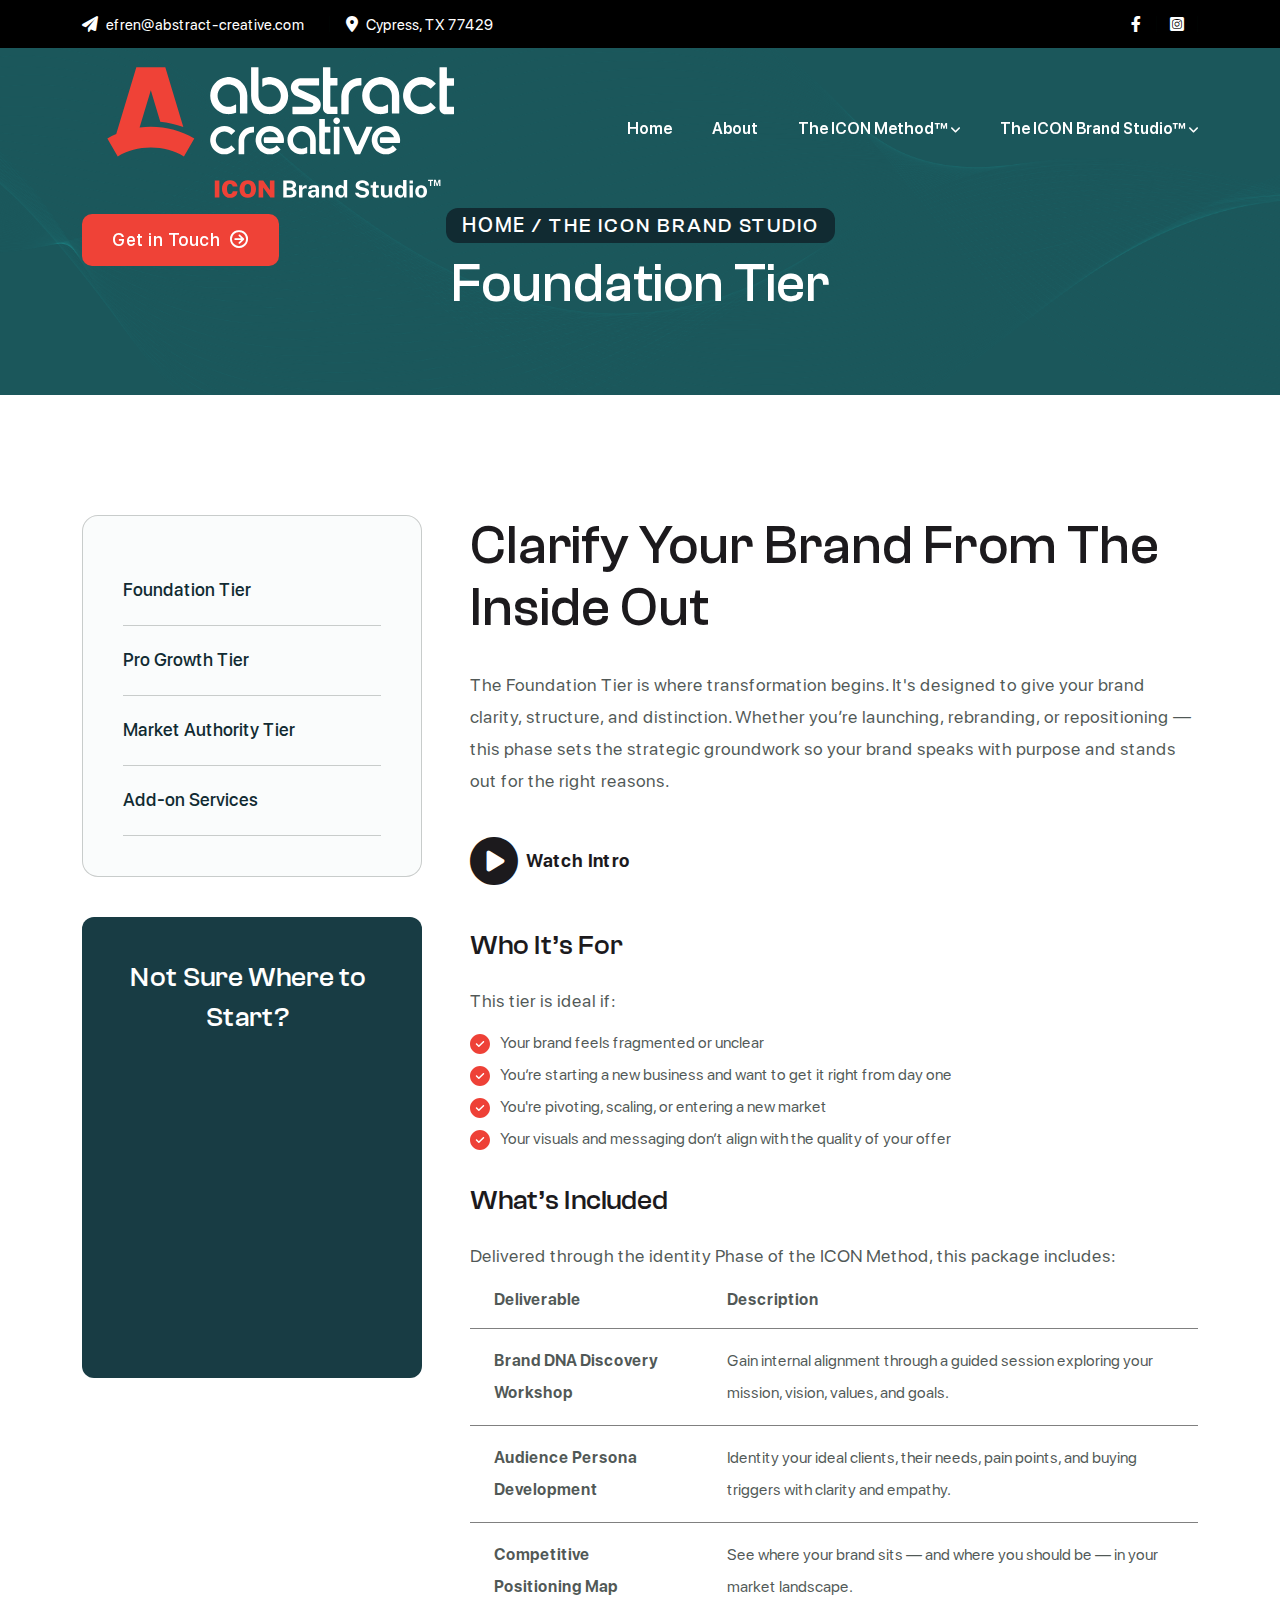
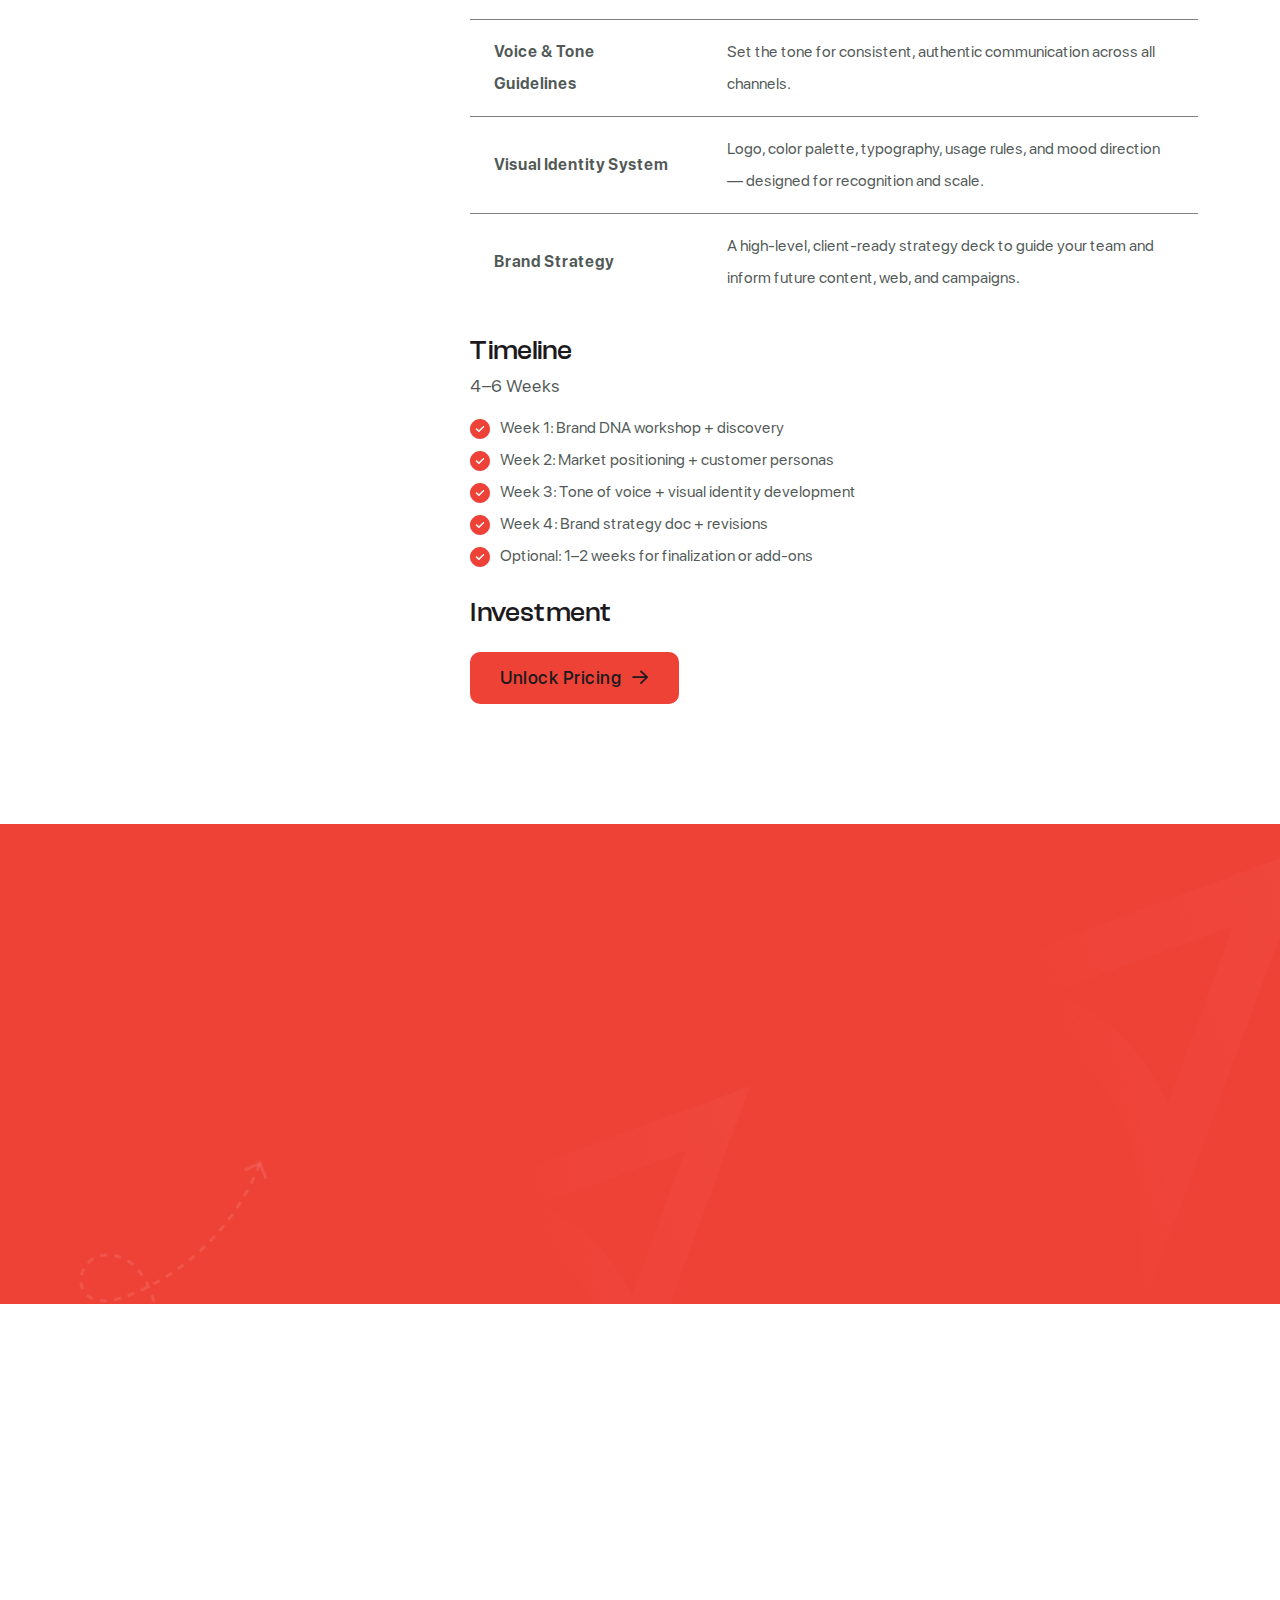
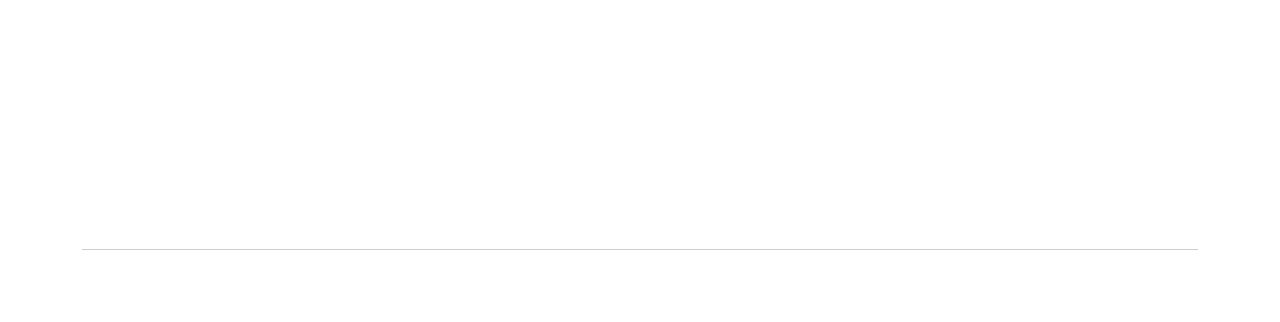
<file: services/foundation.html>
<!DOCTYPE html>
<html lang="en">

<head>
    <!-- Google Tag Manager -->
    <script>(function (w, d, s, l, i) {
            w[l] = w[l] || []; w[l].push({
                'gtm.start':
                    new Date().getTime(), event: 'gtm.js'
            }); var f = d.getElementsByTagName(s)[0],
                j = d.createElement(s), dl = l != 'dataLayer' ? '&l=' + l : ''; j.async = true; j.src =
                    'https://www.googletagmanager.com/gtm.js?id=' + i + dl; f.parentNode.insertBefore(j, f);
        })(window, document, 'script', 'dataLayer', 'GTM-P93WLQG');</script>
    <!-- End Google Tag Manager -->
    <meta charset="UTF-8">
    <!-- Google tag (gtag.js) -->
    <script async src="https://www.googletagmanager.com/gtag/js?id=G-GD7MW94M5V"></script>
    <script>
        window.dataLayer = window.dataLayer || [];
        function gtag() { dataLayer.push(arguments); }
        gtag('js', new Date());

        gtag('config', 'G-GD7MW94M5V');
    </script>
    <meta http-equiv="X-UA-Compatible" content="IE=edge">
    <meta name="viewport" content="width=device-width, initial-scale=1.0">
    <title>Foundation Tier — Brand Identity, Visual System & Strategy</title>
    <meta name="description"
        content="Start your brand transformation with clarity. Foundation™ Tier helps define your purpose, positioning, and visuals through strategic identity work.">
    <meta name="keywords"
        content="Foundation Tier, Brand Clarity, Brand Identity, Brand Strategy, Visual Identity, Messaging Framework, Abstract Creative">


    <!-- Favicon img -->
    <link rel="shortcut icon" href="../assets/images/favicon.png">
    <!-- Bootstarp min css -->
    <link rel="stylesheet" href="../assets/css/bootstrap.min.css">
    <!-- Mean menu css -->
    <link rel="stylesheet" href="../assets/css/meanmenu.css">
    <!-- All min css -->
    <link rel="stylesheet" href="../assets/css/all.min.css">
    <!-- Swiper bundle min css -->
    <link rel="stylesheet" href="../assets/css/swiper-bundle.min.css">
    <!-- Magnigic popup css -->
    <link rel="stylesheet" href="../assets/css/magnific-popup.css">
    <!-- Animate css -->
    <link rel="stylesheet" href="../assets/css/animate.css">
    <!-- Nice select css -->
    <link rel="stylesheet" href="../assets/css/nice-select.css">
    <!-- Style css -->
    <link rel="stylesheet" href="../assets/css/style.css">
    <!-- form -->
    <!-- <link rel="stylesheet" href="https://cdn.jsdelivr.net/npm/bootstrap@5.3.3/dist/css/bootstrap.min.css"> -->

</head>

<body>
    <!-- Google Tag Manager (noscript) -->
    <noscript><iframe src="https://www.googletagmanager.com/ns.html?id=GTM-P93WLQG" height="0" width="0"
            style="display:none;visibility:hidden"></iframe></noscript>
    <!-- End Google Tag Manager (noscript) -->
    <!-- Preloader area start -->
    <div id="loading" class="preloader">
        <div class="loading-overlay"></div>
        <div class="custom-loader">
            <div></div>
            <div></div>
            <div></div>
            <div></div>
        </div>
    </div>
    <!-- Preloader area end -->

    <!-- Top header area start here -->
    <div class="header-top d-none d-lg-block">
        <div class="container">
            <div class="header-top-wrp">
                <ul class="info">
                    <li>
                        <i class="fa-solid fa-paper-plane"></i>
                        <a
                            href="mailto:efren@abstract-creative.com?subject=Abstract Creative: Requesting Information for Digital Marketing Services">efren@abstract-creative.com</a>
                    </li>
                    <li class="bor-left ms-4 ps-4">
                        <i class="fa-solid fa-location-dot"></i>
                        <a href="#0">Cypress, TX 77429</a>
                    </li>
                </ul>
                <ul class="link-info">
                    <li class="bor-right">
                        <a href="https://www.facebook.com/AbstractCreative"><i class="fa-brands fa-facebook-f"></i></a>
                    </li>
                    <li class="bor-right">
                        <a href="https://www.instagram.com/abstr8ct/"><i class="fa-brands fa-instagram-square"></i></a>
                    </li>
                </ul>
            </div>
        </div>
    </div>
    <!-- Top header area end here -->

    <!-- Header area start here -->
    <header class="header-area">
        <div class="container">
            <div class="header__main">
                <a href="https://www.icon-abstract.netlify.app" class="logo">
                    <img src="../assets/images/logo/abstract-brand-studio.svg" alt="logo" />
                </a>
                <a href="https://www.icon-abstract.netlify.app" class="logo logo-light">
                    <img src="../assets/images/logo/abstract-brand-studio-reversed.svg" alt="logo" />
                </a>
                <div class="main-menu main-menu-light">
                    <nav>
                        <ul>
                            <li>
                                <a href="https://www.icon-abstract.netlify.app">Home</a>
                            </li>
                            <li><a href="https://www.icon-abstract.netlify.app/about.html">About</a></li>
                            <li>
                                <a href="https://icon-method.com/">The ICON Method™ <i
                                        class="fa-solid fa-angle-down"></i></a>
                                <ul class="sub-menu">
                                    <li>
                                        <a href="https://icon-method.com/icon-method/identity">I — Identity</a>
                                    </li>
                                    <li>
                                        <a href="https://icon-method.com/icon-method/communication">C —
                                            Communication</a>
                                    </li>
                                    <li>
                                        <a href="https://icon-method.com/icon-method/optimization">O — Optimization</a>
                                    </li>
                                    <li>
                                        <a href="https://icon-method.com/icon-method/navigation">N — Navigation</a>
                                    </li>
                                </ul>
                            </li>
                            <li>
                                <a href="https://iconbrandstudio.com/services">The ICON Brand Studio™ <i
                                        class="fa-solid fa-angle-down"></i></a>
                                <ul class="sub-menu">
                                    <li>
                                        <a href="https://iconbrandstudio.com/services/foundation">Foundation™ Tier</a>
                                    </li>
                                    <li>
                                        <a href="https://iconbrandstudio.com/services/pro-growth">Pro Growth™ Tier</a>
                                    </li>
                                    <li>
                                        <a href="https://iconbrandstudio.com/services/market-authority">Market
                                            Authority™ Tier</a>
                                    </li>
                                    <li>
                                        <a href="https://iconbrandstudio.com/services/add-ons">Add-On Services</a>
                                    </li>
                                </ul>
                            </li>
                            <!-- <li><a href="../contact.html">Contact</a></li> -->
                        </ul>
                    </nav>
                </div>
                <a href="https://www.icon-abstract.netlify.app/contact.html"
                    class="btn-one d-none d-lg-inline-block text-white">Get in Touch<i
                        class="fa-regular fa-circle-arrow-right ml-10"></i></a>
                <div class="bars d-block d-lg-none">
                    <i id="openButton" class="fa-solid fa-bars"></i>
                </div>
            </div>
        </div>
    </header>
    <!-- Header area end here -->

    <!-- Sidebar area start here -->
    <div id="targetElement" class="sidebar-area sidebar__hide">
        <div class="sidebar__overlay"></div>
        <a href="https://www.icon-abstract.netlify.app" class="logo mb-40">
            <img src="../assets/images/logo/logo-light.svg" alt="logo">
        </a>
        <div class="mobile-menu overflow-hidden"></div>
        <ul class="info pt-40">

            <li class="py-2"><i class="fa-solid primary-color fa-phone-volume"></i> <a
                    href="tel:+018323707322">832-370-7322</a>
            </li>
            <li><i class="fa-solid primary-color fa-paper-plane"></i> <a
                    href="mailto:efren@abstract-creative.com"></a>efren@abstract-creative.com</li>
        </ul>
        <div class="social-icon mt-20">
            <a href="https://www.facebook.com/AbstractCreative"><i class="fa-brands fa-facebook-f"></i></a>
            <a href="https://www.instagram.com/abstr8ct/"><i class="fa-brands fa-instagram-square"></i></a>
        </div>
        <button id="closeButton" class="text-white"><i class="fa-solid fa-xmark"></i></button>
    </div>
    <!-- Sidebar area end here -->

    <main>

        <!-- Banner area start here -->
        <section class="banner-inner-area pt-160 pb-80 bg-image" data-background="../assets/images/bg/banner-inner.png">
            <div class="container">
                <div class="banner-inner__content">
                    <h5 class="wow fadeInUp" data-wow-delay="00ms" data-wow-duration="1000ms"><a
                            href="index.html">Home</a> / <span>The ICON Brand Studio</span></h5>
                    <h2 class="text-white wow fadeInUp" data-wow-delay="200ms" data-wow-duration="1000ms">Foundation
                        Tier</h2>
                </div>
            </div>
        </section>
        <!-- Banner area end here -->

        <!-- Service details area start here -->
        <section class="service-details-area pt-120 pb-120">
            <div class="container">
                <div class="row g-5">
                    <div class="col-lg-4">
                        <div class="service-details__left-item">
                            <div class="item mb-40">
                                <ul>
                                    <li>
                                        <h6><a href="./foundation.html" class="primary-two-color">Foundation Tier</a>
                                        </h6>
                                    </li>
                                    <li>
                                        <h6><a href="./pro-growth.html" class="primary-two-color">Pro Growth Tier</a>
                                        </h6>
                                    </li>
                                    <li>
                                        <h6><a href="./market-authority.html" class="primary-two-color">Market Authority
                                                Tier</a></h6>
                                    </li>
                                    <li>
                                        <h6><a href="./add-ons.html" class="primary-two-color">Add-on Services</a></h6>
                                    </li>
                                </ul>
                            </div>
                            <div class="secondary-bg service-book-now text-center pb-4 pt-40 ps-4 pe-4">
                                <h3 class="text-white">Not Sure Where to Start?</h3>
                                <p class="wow fadeInUp mb-30 text-white" data-wow-delay="200ms"
                                    data-wow-duration="1000ms">
                                    If you're unsure which tier is right for your brand, don’t worry—our quick quiz is
                                    designed to help you find the best fit.
                                    Whether you're just starting out, scaling fast, or looking to dominate your market,
                                    the right path starts here.
                                </p>
                                <a href="../quiz/icon_tier_quiz.html" class="btn-two wow fadeInDown"
                                    data-wow-delay="200ms" data-wow-duration="1000ms" id="btn-icon-print">
                                    Take the Tier Quiz Now <i class="fa-regular fa-circle-arrow-right ml-10"></i>
                                </a>
                            </div>
                        </div>
                    </div>
                    <div class="col-lg-8">
                        <div class="service-details__right-item">
                            <h2 class="mb-30 text-capitalize">Clarify Your Brand from the Inside Out</h2>
                            <p class="mb-20">The Foundation Tier is where transformation begins. It's
                                designed to give your brand clarity, structure, and distinction. Whether you’re
                                launching, rebranding, or repositioning — this phase sets the strategic groundwork so
                                your brand speaks with purpose and stands out for the right reasons.</p>
                            <a id="watchIntroBtn" class="link-watch wow fadeInLeft mt-20 mb-40" data-wow-delay="0.2s">
                                <i class="fa fa-play-circle" aria-hidden="true"></i> Watch Intro
                            </a>

                            <!-- Modal Structure -->
                            <div id="videoModal" class="modal">
                                <div class="modal-content">
                                    <span class="close-btn">&times;</span>
                                    <video id="introVideo" controls>
                                        <source
                                            src="https://res.cloudinary.com/abstract-creative-llc/video/upload/v1746732983/foundation_tier_jvz1bf.mp4"
                                            type="video/mp4">
                                        Your browser does not support the video tag.
                                    </video>
                                </div>
                            </div>
                            <!-- <span class=" bor-top"></span> -->
                            <h3 class="mb-20">Who It’s For</h3>
                            <p class="mb-10">This tier is ideal if:</p>
                            <ul>
                                <li><svg class="mr-10" width="20" height="20" viewBox="0 0 20 20" fill="none"
                                        xmlns="http://www.w3.org/2000/svg">
                                        <path
                                            d="M10 0C4.48 0 0 4.48 0 10C0 15.52 4.48 20 10 20C15.52 20 20 15.52 20 10C20 4.48 15.52 0 10 0ZM14.03 8.20001L9.35999 12.86C9.21999 13.01 9.02999 13.08 8.82999 13.08C8.63999 13.08 8.44999 13.01 8.29999 12.86L5.97 10.53C5.68 10.24 5.68 9.75997 5.97 9.46997C6.26 9.17997 6.74 9.17997 7.03 9.46997L8.82999 11.27L12.97 7.14001C13.26 6.84001 13.74 6.84001 14.03 7.14001C14.32 7.43001 14.32 7.90001 14.03 8.20001Z"
                                            fill="#ee4137" />
                                    </svg>Your brand feels fragmented or unclear</li>
                                <li><svg class="mr-10" width="20" height="20" viewBox="0 0 20 20" fill="none"
                                        xmlns="http://www.w3.org/2000/svg">
                                        <path
                                            d="M10 0C4.48 0 0 4.48 0 10C0 15.52 4.48 20 10 20C15.52 20 20 15.52 20 10C20 4.48 15.52 0 10 0ZM14.03 8.20001L9.35999 12.86C9.21999 13.01 9.02999 13.08 8.82999 13.08C8.63999 13.08 8.44999 13.01 8.29999 12.86L5.97 10.53C5.68 10.24 5.68 9.75997 5.97 9.46997C6.26 9.17997 6.74 9.17997 7.03 9.46997L8.82999 11.27L12.97 7.14001C13.26 6.84001 13.74 6.84001 14.03 7.14001C14.32 7.43001 14.32 7.90001 14.03 8.20001Z"
                                            fill="#ee4137" />
                                    </svg>You’re starting a new business and want to get it right from day one
                                </li>
                                <li><svg class="mr-10" width="20" height="20" viewBox="0 0 20 20" fill="none"
                                        xmlns="http://www.w3.org/2000/svg">
                                        <path
                                            d="M10 0C4.48 0 0 4.48 0 10C0 15.52 4.48 20 10 20C15.52 20 20 15.52 20 10C20 4.48 15.52 0 10 0ZM14.03 8.20001L9.35999 12.86C9.21999 13.01 9.02999 13.08 8.82999 13.08C8.63999 13.08 8.44999 13.01 8.29999 12.86L5.97 10.53C5.68 10.24 5.68 9.75997 5.97 9.46997C6.26 9.17997 6.74 9.17997 7.03 9.46997L8.82999 11.27L12.97 7.14001C13.26 6.84001 13.74 6.84001 14.03 7.14001C14.32 7.43001 14.32 7.90001 14.03 8.20001Z"
                                            fill="#ee4137" />
                                    </svg>You're pivoting, scaling, or entering a new market</li>
                                <li class="mb-25"><svg class="mr-10" width="20" height="20" viewBox="0 0 20 20"
                                        fill="none" xmlns="http://www.w3.org/2000/svg">
                                        <path
                                            d="M10 0C4.48 0 0 4.48 0 10C0 15.52 4.48 20 10 20C15.52 20 20 15.52 20 10C20 4.48 15.52 0 10 0ZM14.03 8.20001L9.35999 12.86C9.21999 13.01 9.02999 13.08 8.82999 13.08C8.63999 13.08 8.44999 13.01 8.29999 12.86L5.97 10.53C5.68 10.24 5.68 9.75997 5.97 9.46997C6.26 9.17997 6.74 9.17997 7.03 9.46997L8.82999 11.27L12.97 7.14001C13.26 6.84001 13.74 6.84001 14.03 7.14001C14.32 7.43001 14.32 7.90001 14.03 8.20001Z"
                                            fill="#ee4137" />
                                    </svg>Your visuals and messaging don’t align with the quality of your offer
                                </li>
                            </ul>
                            <h3 class="mb-20">What’s Included</h3>
                            <p>Delivered through the identity Phase of the ICON Method, this package includes:</p>
                            <table class="min-w-full divide-y divide-gray-200 mb-20">
                                <thead>
                                    <tr>
                                        <th scope="col" class="px-6 py-3 text-left">
                                            Deliverable</th>
                                        <th scope="col" class="px-6 py-3 text-left">
                                            Description</th>
                                    </tr>
                                </thead>
                                <tbody class="divide-y divide-gray-200">
                                    <tr>
                                        <td class="px-6 py-4 bold">
                                            Brand DNA Discovery Workshop</td>
                                        <td class="px-6 py-4">
                                            Gain internal alignment through a guided session exploring your mission,
                                            vision, values, and goals.
                                        </td>
                                    </tr>
                                    <tr>
                                        <td class="px-6 py-4 bold">
                                            Audience Persona Development</td>
                                        <td class="px-6 py-4">
                                            Identity your ideal clients, their needs, pain
                                            points, and buying triggers with clarity and empathy.
                                        </td>
                                    </tr>
                                    <tr>
                                        <td class="px-6 py-4 bold">
                                            Competitive Positioning Map
                                        </td>
                                        <td class="px-6 py-4">
                                            See where your brand sits — and where you should
                                            be — in your market landscape.
                                        </td>
                                    </tr>
                                    <tr>
                                        <td class="px-6 py-4 bold">
                                            Voice & Tone Guidelines</td>
                                        <td class="px-6 py-4">
                                            Set the tone for consistent, authentic communication
                                            across all channels.
                                        </td>
                                    </tr>
                                    <tr>
                                        <td class="px-6 py-4 bold">
                                            Visual Identity System</td>
                                        <td class="px-6 py-4">
                                            Logo, color palette, typography, usage rules, and mood direction — designed
                                            for recognition and scale.
                                        </td>
                                    </tr>
                                    <tr>
                                        <td class="px-6 py-4 bold">
                                            Brand Strategy</td>
                                        <td class="px-6 py-4">
                                            A high-level, client-ready strategy deck to guide your team and inform
                                            future content, web, and campaigns.
                                        </td>
                                    </tr>
                                </tbody>
                            </table>
                            <h3 class="mt-20">Timeline</h3>
                            <p class="mb-10">4–6 Weeks</p>
                            <ul class="mb-20">
                                <li><svg class="mr-10" width="20" height="20" viewBox="0 0 20 20" fill="none"
                                        xmlns="http://www.w3.org/2000/svg">
                                        <path
                                            d="M10 0C4.48 0 0 4.48 0 10C0 15.52 4.48 20 10 20C15.52 20 20 15.52 20 10C20 4.48 15.52 0 10 0ZM14.03 8.20001L9.35999 12.86C9.21999 13.01 9.02999 13.08 8.82999 13.08C8.63999 13.08 8.44999 13.01 8.29999 12.86L5.97 10.53C5.68 10.24 5.68 9.75997 5.97 9.46997C6.26 9.17997 6.74 9.17997 7.03 9.46997L8.82999 11.27L12.97 7.14001C13.26 6.84001 13.74 6.84001 14.03 7.14001C14.32 7.43001 14.32 7.90001 14.03 8.20001Z"
                                            fill="#ee4137" />
                                    </svg>Week 1: Brand DNA workshop + discovery</li>
                                <li><svg class="mr-10" width="20" height="20" viewBox="0 0 20 20" fill="none"
                                        xmlns="http://www.w3.org/2000/svg">
                                        <path
                                            d="M10 0C4.48 0 0 4.48 0 10C0 15.52 4.48 20 10 20C15.52 20 20 15.52 20 10C20 4.48 15.52 0 10 0ZM14.03 8.20001L9.35999 12.86C9.21999 13.01 9.02999 13.08 8.82999 13.08C8.63999 13.08 8.44999 13.01 8.29999 12.86L5.97 10.53C5.68 10.24 5.68 9.75997 5.97 9.46997C6.26 9.17997 6.74 9.17997 7.03 9.46997L8.82999 11.27L12.97 7.14001C13.26 6.84001 13.74 6.84001 14.03 7.14001C14.32 7.43001 14.32 7.90001 14.03 8.20001Z"
                                            fill="#ee4137" />
                                    </svg>Week 2: Market positioning + customer personas</li>
                                <li><svg class="mr-10" width="20" height="20" viewBox="0 0 20 20" fill="none"
                                        xmlns="http://www.w3.org/2000/svg">
                                        <path
                                            d="M10 0C4.48 0 0 4.48 0 10C0 15.52 4.48 20 10 20C15.52 20 20 15.52 20 10C20 4.48 15.52 0 10 0ZM14.03 8.20001L9.35999 12.86C9.21999 13.01 9.02999 13.08 8.82999 13.08C8.63999 13.08 8.44999 13.01 8.29999 12.86L5.97 10.53C5.68 10.24 5.68 9.75997 5.97 9.46997C6.26 9.17997 6.74 9.17997 7.03 9.46997L8.82999 11.27L12.97 7.14001C13.26 6.84001 13.74 6.84001 14.03 7.14001C14.32 7.43001 14.32 7.90001 14.03 8.20001Z"
                                            fill="#ee4137" />
                                    </svg>Week 3: Tone of voice + visual identity development</li>
                                <li><svg class="mr-10" width="20" height="20" viewBox="0 0 20 20" fill="none"
                                        xmlns="http://www.w3.org/2000/svg">
                                        <path
                                            d="M10 0C4.48 0 0 4.48 0 10C0 15.52 4.48 20 10 20C15.52 20 20 15.52 20 10C20 4.48 15.52 0 10 0ZM14.03 8.20001L9.35999 12.86C9.21999 13.01 9.02999 13.08 8.82999 13.08C8.63999 13.08 8.44999 13.01 8.29999 12.86L5.97 10.53C5.68 10.24 5.68 9.75997 5.97 9.46997C6.26 9.17997 6.74 9.17997 7.03 9.46997L8.82999 11.27L12.97 7.14001C13.26 6.84001 13.74 6.84001 14.03 7.14001C14.32 7.43001 14.32 7.90001 14.03 8.20001Z"
                                            fill="#ee4137" />
                                    </svg>Week 4: Brand strategy doc + revisions</li>
                                <li><svg class="mr-10" width="20" height="20" viewBox="0 0 20 20" fill="none"
                                        xmlns="http://www.w3.org/2000/svg">
                                        <path
                                            d="M10 0C4.48 0 0 4.48 0 10C0 15.52 4.48 20 10 20C15.52 20 20 15.52 20 10C20 4.48 15.52 0 10 0ZM14.03 8.20001L9.35999 12.86C9.21999 13.01 9.02999 13.08 8.82999 13.08C8.63999 13.08 8.44999 13.01 8.29999 12.86L5.97 10.53C5.68 10.24 5.68 9.75997 5.97 9.46997C6.26 9.17997 6.74 9.17997 7.03 9.46997L8.82999 11.27L12.97 7.14001C13.26 6.84001 13.74 6.84001 14.03 7.14001C14.32 7.43001 14.32 7.90001 14.03 8.20001Z"
                                            fill="#ee4137" />
                                    </svg>Optional: 1–2 weeks for finalization or add-ons</li>
                            </ul>
                            <h3 class="mb-20">Investment</h3>
                            <button type="button" class="btn-one text-center" data-bs-toggle="modal"
                                data-bs-target="#pricingModal" data-form-id="FORM_ID_FOUNDATION">
                                Unlock Pricing<i class="fa-regular fa-arrow-right ml-10"></i>
                            </button>

                            <!-- Pricing Modal -->
                            <div class="modal fade" id="pricingModal" tabindex="-1" aria-labelledby="pricingModalLabel"
                                aria-hidden="true">
                                <div class="modal-dialog modal-dialog-centered modal-lg">
                                    <div class="modal-content p-4" style="background-color: #fff; border-radius: 12px;">
                                        <div class="modal-header">
                                            <h5 class="modal-title" id="pricingModalLabel">Access Full Pricing Details
                                            </h5>
                                            <button type="button" class="btn-close" data-bs-dismiss="modal"
                                                aria-label="Close"></button>
                                        </div>
                                        <script charset="utf-8" type="text/javascript"
                                            src="https://js-na2.hsforms.net/forms/embed/v2.js"></script>
                                        <script>
                                            hbspt.forms.create({
                                                portalId: "242365592",
                                                formId: "8fbffd0d-ee9c-4794-a7ec-da33db2110e2",
                                                region: "na2"
                                            });
                                        </script>
                                    </div>
                                </div>
                            </div>
                        </div>
                    </div>
                </div>
            </div>
        </section>
        <!-- Service details area end here -->

        <!-- Talk area start here -->
        <section class="talk-area pt-120 pb-120 primary-bg bg-image" data-background="../assets/images/bg/talk-bg.png">
            <div class="container">
                <div class="row g-4">
                    <div class="col-lg-7">
                        <div class="section-header">
                            <h5 class="text-white wow fadeInUp" data-wow-delay="00ms" data-wow-duration="1000ms">
                                Get started with us
                            </h5>
                            <h2 class="text-white wow fadeInUp" data-wow-delay="200ms" data-wow-duration="1000ms">
                                Build the Brand That<br><span class="light-underline">Positions</span>You to Lead.
                            </h2>
                            <p class="para-light-color wow fadeInUp" data-wow-delay="400ms" data-wow-duration="1000ms">
                                Schedule a free consultation with our experts. Uncover
                                opportunities <br />
                                and take the first step towards digital success
                            </p>
                        </div>
                    </div>
                    <div class="col-lg-5 wow fadeInLeft" data-wow-delay="200ms" data-wow-duration="1000ms">
                        <div class="contact__form">
                            <h3 class="text-capitalize mb-30 text-center">
                                get a free consultation with <br>one of our marketing Experts
                            </h3>
                            <script src="https://js.hsforms.net/forms/v2.js"></script>
                            <script>
                                hbspt.forms.create({
                                    portalId: "242365592",
                                    formId: "d0a0d9ad-233d-491a-adb9-55cf4c8fff5e",
                                    region: "na2"
                                });
                            </script>
                        </div>
                    </div>
                </div>
            </div>
        </section>
        <!-- Talk area end here -->
    </main>

    <!-- Footer area start here -->
    <footer class="footer-area">
        <div class="footer__main-wrp">
            <div class="container">
                <div class="footer-two__wrp pt-120 pb-90">
                    <div class="row g-4 justify-content-between">
                        <div class="col-lg-4 col-sm-6 wow fadeInUp" data-wow-delay="00ms" data-wow-duration="1000ms">
                            <div class="footer-two__item">
                                <a href="../index.html" class="logo mb-20">
                                    <img src="../assets/images/logo/abstract-brand-studio.svg" alt="image" />
                                </a>
                                <p>
                                    ICON Brand Studio is the execution arm of Abstract Creative, applying the ICON
                                    Method to build high-performing brands through strategy, design, and scalable
                                    systems.
                                </p>
                                <div class="social-icon mt-20">
                                    <a href="https://www.facebook.com/AbstractCreative"><i
                                            class="fa-brands fa-facebook-f"></i></a>
                                    <a href="https://www.instagram.com/abstr8ct/"><i
                                            class="fa-brands fa-instagram-square"></i></a>
                                </div>
                            </div>
                        </div>
                        <div class="col-lg-2 col-sm-6 wow fadeInUp" data-wow-delay="200ms" data-wow-duration="1000ms">
                            <div class="footer-two__item">
                                <h4 class="title mb-20">Company</h4>
                                <ul class="link">
                                    <li>
                                        <a href="../about.html">About</a>
                                    </li>
                                    <li>
                                        <a href="../icon-method/index.html">The ICON Method</a>
                                    </li>
                                    <li>
                                        <a href="../services/index.html">The ICON Brand Studio</a>
                                    </li>
                                </ul>
                            </div>
                        </div>
                        <div class="col-lg-2 col-sm-6 wow fadeInUp" data-wow-delay="200ms" data-wow-duration="1000ms">
                            <div class="footer-two__item">
                                <h4 class="title mb-20">Company</h4>
                                <ul class="link">
                                    <li>
                                        <a href="../workshops/index.html">Workshops</a>
                                    </li>
                                    <li>
                                        <a href="../case-studies/index.html">Case Studies</a>
                                    </li>
                                    <li>
                                        <a href="../blog/index.html">Blogs</a>
                                    </li>
                                </ul>
                            </div>
                        </div>
                        <div class="col-lg-2 col-sm-6 wow fadeInUp" data-wow-delay="400ms" data-wow-duration="1000ms">
                            <div class="footer-two__item">
                                <h4 class="title mb-20">Support</h4>
                                <ul class="link">
                                    <li>
                                        <a href="../privacy.html">Privacy Policy</a>
                                    </li>
                                    <li>
                                        <a href="../terms-of-services.html">Terms Conditions</a>
                                    </li>
                                    <li>
                                        <a href="../cookies.html">Cookies</a>
                                    </li>
                                </ul>
                            </div>
                        </div>
                    </div>
                </div>
            </div>
        </div>
        <div class="footer-two__copytext">
            <p class="wow fadeInDown" data-wow-delay="400ms" data-wow-duration="1000ms">
                &copy; 2017–2025 <a href="../index.html" class="primary-hover">Abstract Creative</a>, LLC. All rights
                reserved.
                The ICON Method™, The ICON Brand Studio™, Foundation™, Pro Growth™, and Market Authority™ are
                proprietary trademarks of Abstract Creative, pending registration.
            </p>
        </div>
    </footer>
    <!-- Footer area end here -->

    <!-- Back to top btn area start here -->
    <button class="btn-backToTop">
        <i class="fa-solid fa-chevron-up"></i>
    </button>
    <!-- Back to top btn area end here -->

    <!-- Jquery 3. 7. 1 Min Js -->
    <script src="../assets/js/jquery-3.7.1.min.js"></script>
    <!-- Bootstrap min Js -->
    <script src="../assets/js/bootstrap.min.js"></script>
    <!-- <script src="../assets/js/bootstrap.bundle.min.js"></script>
    <script src="../assets/js/app.js"></script> -->

    <!-- Mean menu Js -->
    <script src="../assets/js/meanmenu.js"></script>
    <!-- Swiper bundle min Js -->
    <script src="../assets/js/swiper-bundle.min.js"></script>
    <!-- Counterup min Js -->
    <script src="../assets/js/jquery.counterup.min.js"></script>
    <!-- Wow min Js -->
    <script src="../assets/js/wow.min.js"></script>
    <!-- Magnific popup min Js -->
    <script src="../assets/js/magnific-popup.min.js"></script>
    <!-- Nice select min Js -->
    <script src="../assets/js/nice-select.min.js"></script>
    <!-- Parallax Js -->
    <script src="../assets/js/parallax.js"></script>
    <!-- Waypoints Js -->
    <script src="../assets/js/jquery.waypoints.js"></script>
    <!-- Script Js -->
    <script src="../assets/js/script.js"></script>
    <!-- Pop up modal -->
    <script>
        const watchBtn = document.getElementById('watchIntroBtn');
        const modal = document.getElementById('videoModal');
        const video = document.getElementById('introVideo');
        const closeBtn = modal.querySelector('.close-btn');

        watchBtn.onclick = () => {
            modal.style.display = 'block';
            video.play();
        };

        closeBtn.onclick = () => {
            modal.style.display = 'none';
            video.pause();
            video.currentTime = 0;
        };

        window.onclick = (event) => {
            if (event.target === modal) {
                modal.style.display = 'none';
                video.pause();
                video.currentTime = 0;
            }
        };
    </script>
    <!-- Hubspot form -->
    <!-- <div id="pricingModal" class="custom-modal-overlay">
        <div class="custom-modal">
            <span class="close-modal" id="closePricingModal">&times;</span>
            <h3 class="text-capitalize mb-20">Access Full Pricing Details</h3>
            <div id="hubspot-pricing-form" style="background:#fff; padding: 20px; border-radius: 12px;"></div>
        </div>
    </div> -->

    <!-- HubSpot Script + Modal Logic -->


</body>

</html>
</file>
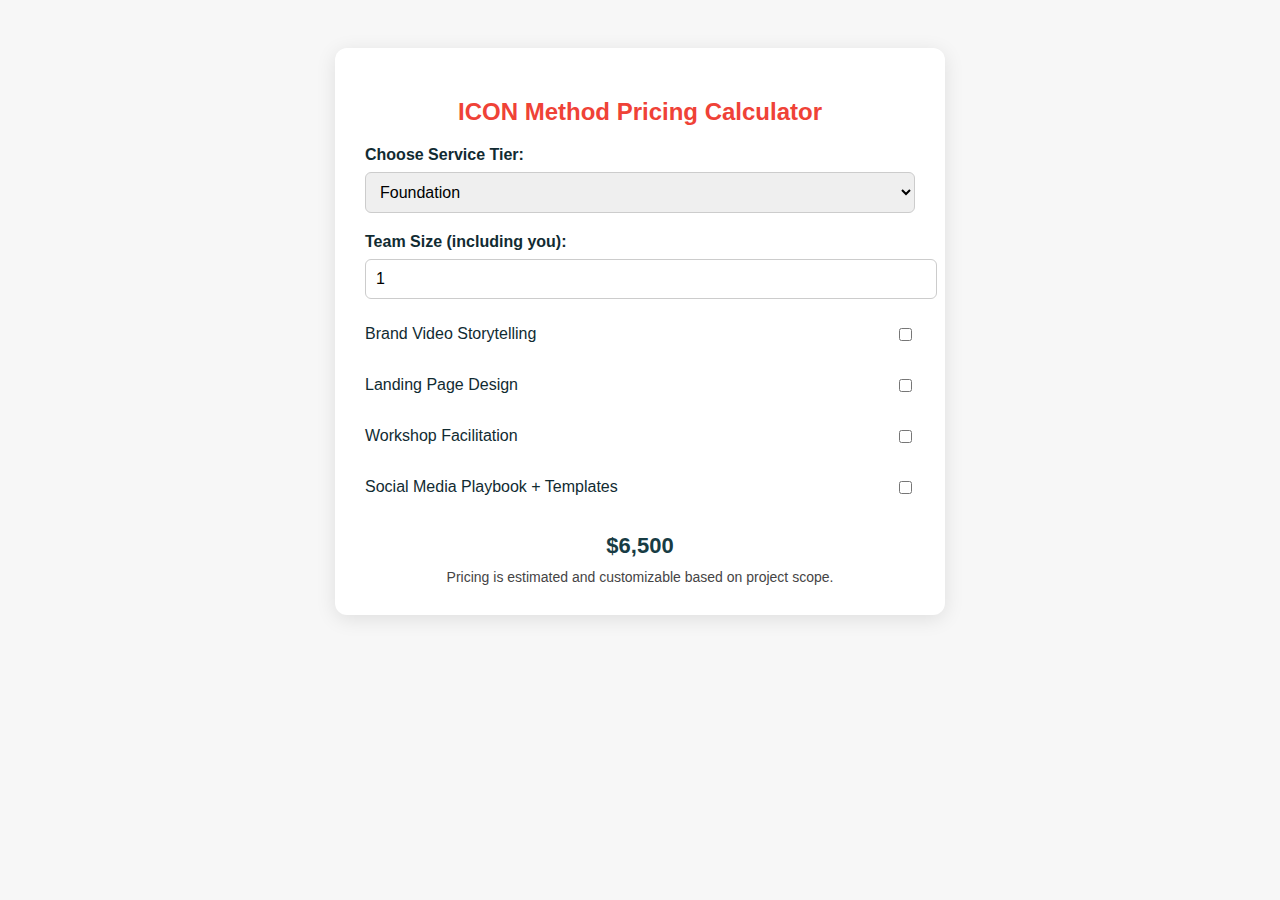
<file: services/ICON_Pricing_Calculator.html>
<!DOCTYPE html>
<html lang="en">
<head>
  <meta charset="UTF-8">
  <title>ICON Method Pricing Calculator</title>
  <style>
    body {
      font-family: 'Inter', sans-serif;
      background-color: #f7f7f7;
      padding: 40px;
      color: #112B32;
    }

    .calculator {
      max-width: 550px;
      margin: auto;
      padding: 30px;
      background: #fff;
      border-radius: 12px;
      box-shadow: 0 4px 20px rgba(0,0,0,0.1);
    }

    h2 {
      color: #EF4237;
      text-align: center;
    }

    label {
      display: block;
      margin-top: 20px;
      font-weight: bold;
    }

    select, input[type="number"] {
      width: 100%;
      padding: 10px;
      margin-top: 8px;
      font-size: 16px;
      border: 1px solid #ccc;
      border-radius: 6px;
    }

    .addons {
      margin-top: 20px;
    }

    .addons label {
      display: flex;
      justify-content: space-between;
      font-weight: normal;
      padding: 6px 0;
    }

    .result {
      margin-top: 30px;
      font-size: 22px;
      font-weight: bold;
      color: #183C44;
      text-align: center;
    }

    .note {
      font-size: 14px;
      color: #454445;
      text-align: center;
      margin-top: 10px;
    }
  </style>
</head>
<body>

  <div class="calculator">
    <h2>ICON Method Pricing Calculator</h2>

    <label for="tier">Choose Service Tier:</label>
    <select id="tier">
      <option value="foundation">Foundation</option>
      <option value="pro">Pro Growth</option>
      <option value="authority">Market Authority</option>
    </select>

    <label for="teamSize">Team Size (including you):</label>
    <input type="number" id="teamSize" value="1" min="1">

    <div class="addons">
      <label><span>Brand Video Storytelling</span><input type="checkbox" class="addon" data-price="2500"></label>
      <label><span>Landing Page Design</span><input type="checkbox" class="addon" data-price="1200"></label>
      <label><span>Workshop Facilitation</span><input type="checkbox" class="addon" data-price="3500"></label>
      <label><span>Social Media Playbook + Templates</span><input type="checkbox" class="addon" data-price="950"></label>
    </div>

    <div class="result" id="priceResult">$0</div>
    <div class="note">Pricing is estimated and customizable based on project scope.</div>
  </div>

  <script>
    const tierSelect = document.getElementById('tier');
    const teamInput = document.getElementById('teamSize');
    const resultDisplay = document.getElementById('priceResult');
    const addonCheckboxes = document.querySelectorAll('.addon');

    function calculatePrice() {
      const tier = tierSelect.value;
      const teamSize = parseInt(teamInput.value);
      let base = 0;
      let perPerson = 0;

      switch(tier) {
        case 'foundation':
          base = 6500;
          perPerson = 500;
          break;
        case 'pro':
          base = 12000;
          perPerson = 750;
          break;
        case 'authority':
          base = 4000;
          perPerson = 500;
          break;
      }

      const additionalPeople = Math.max(teamSize - 1, 0);
      let total = base + (perPerson * additionalPeople);

      addonCheckboxes.forEach(checkbox => {
        if (checkbox.checked) {
          total += parseInt(checkbox.dataset.price);
        }
      });

      const formatted = tier === 'authority' ? `$${total.toLocaleString()}/month` : `$${total.toLocaleString()}`;
      resultDisplay.textContent = formatted;
    }

    tierSelect.addEventListener('change', calculatePrice);
    teamInput.addEventListener('input', calculatePrice);
    addonCheckboxes.forEach(cb => cb.addEventListener('change', calculatePrice));

    window.onload = calculatePrice;
  </script>

</body>
</html>
</file>
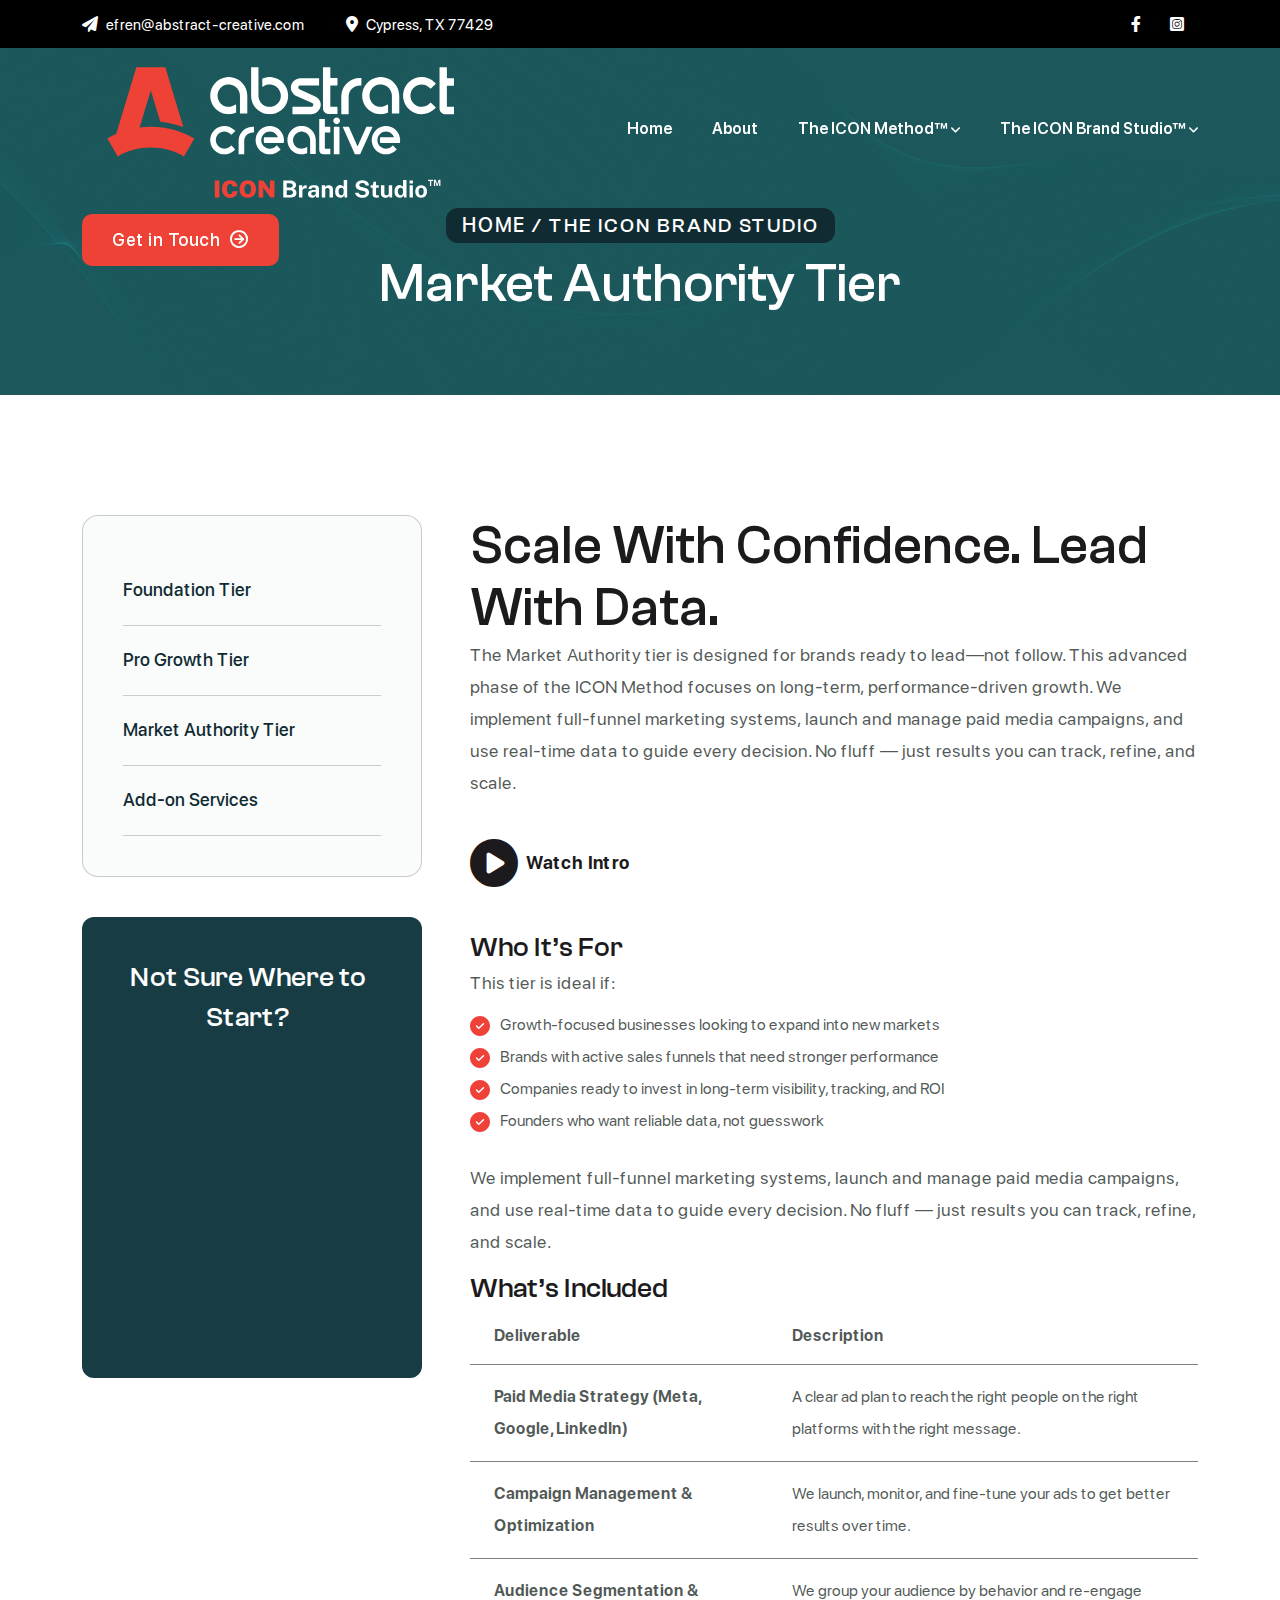
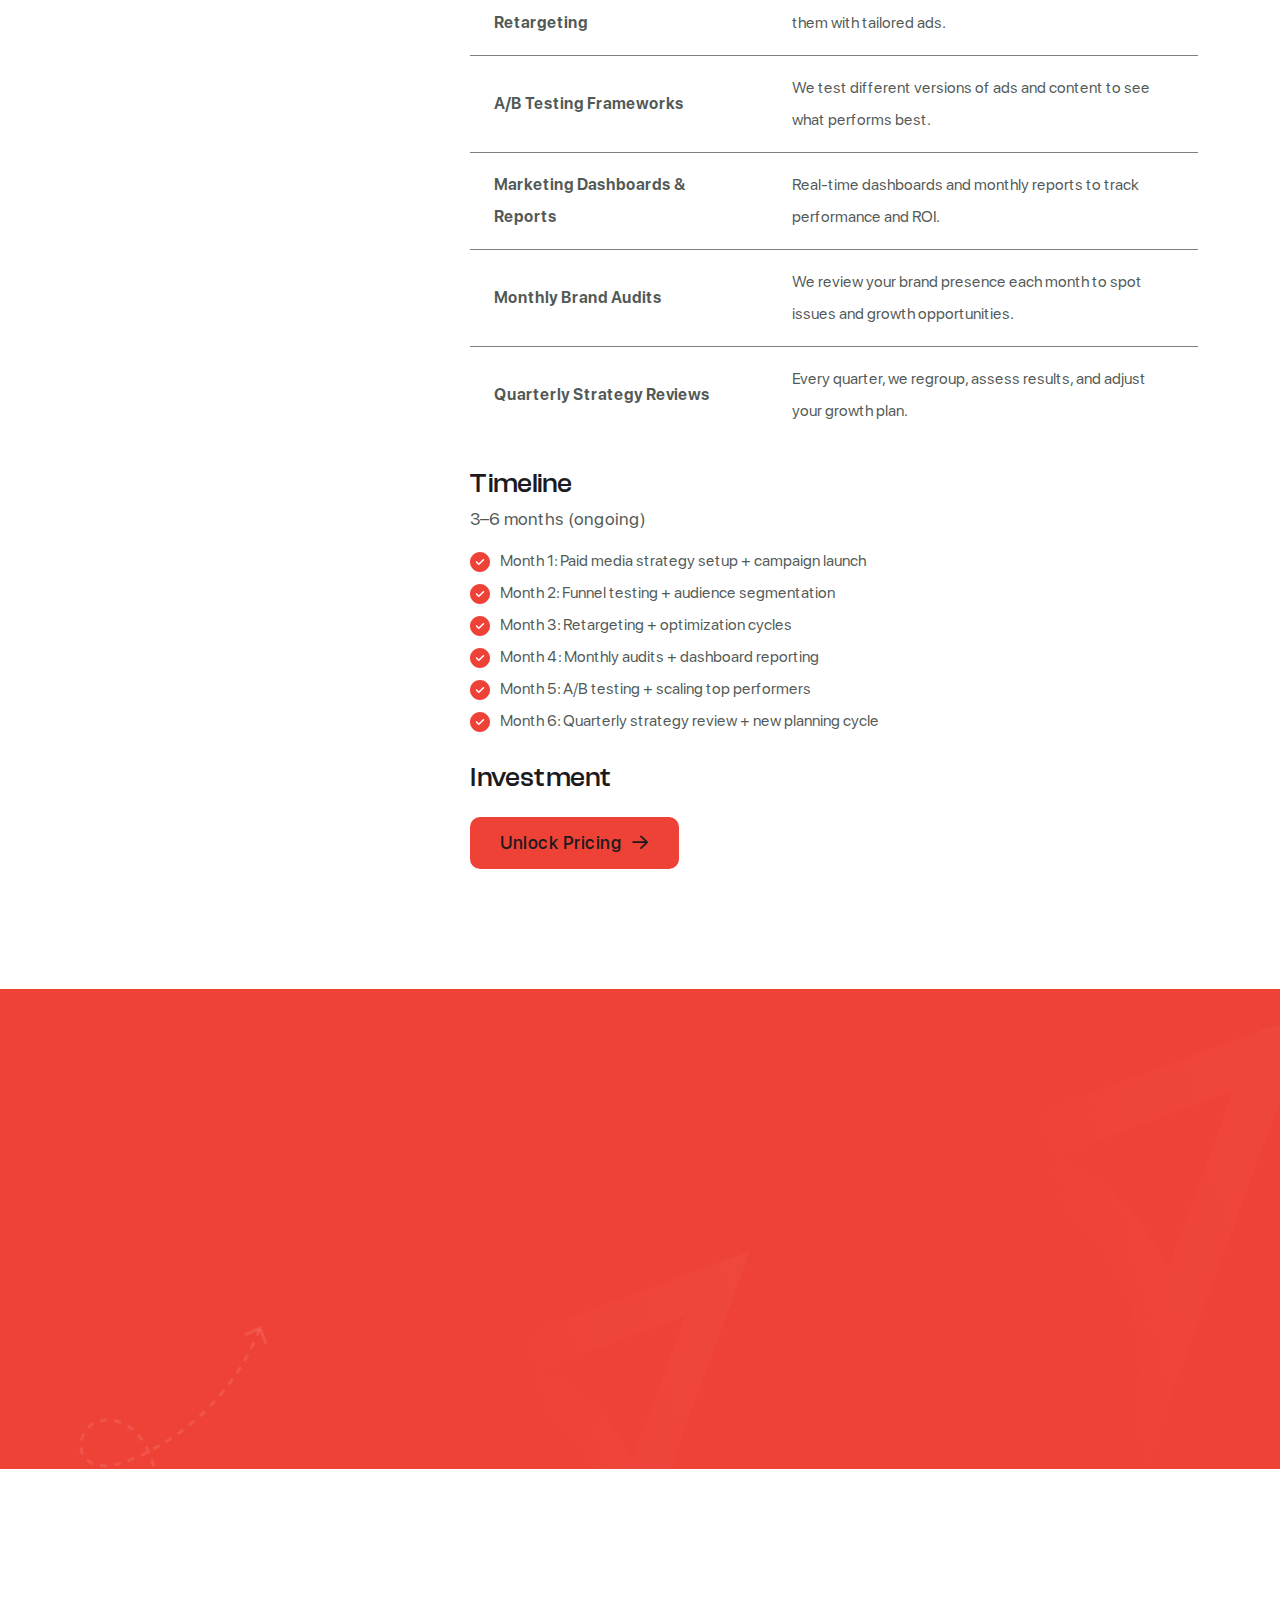
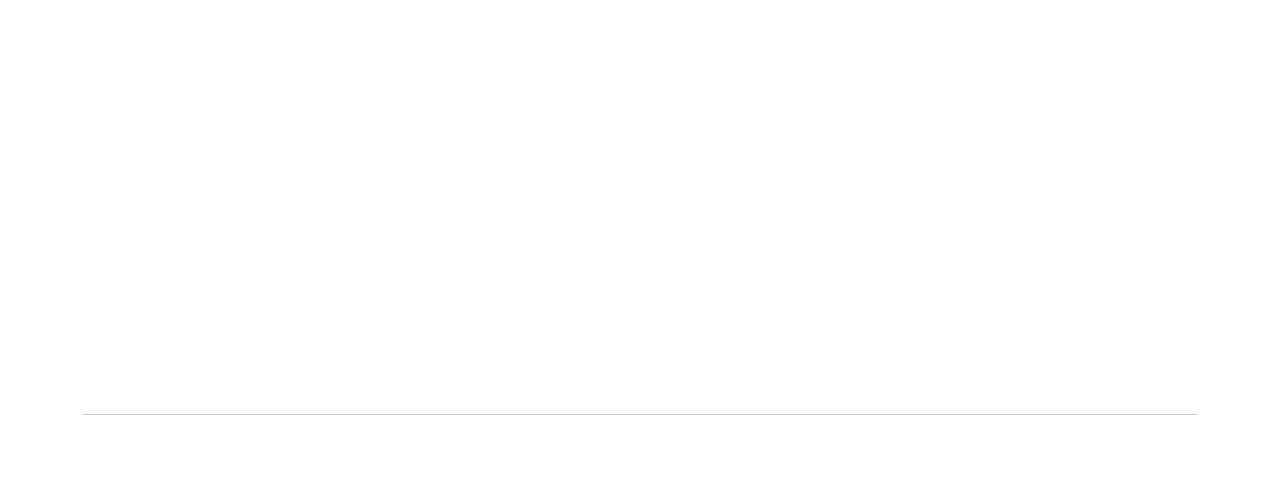
<file: services/market-authority.html>
<!DOCTYPE html>
<html lang="en">

<head>
    <!-- Google Tag Manager -->
    <script>(function (w, d, s, l, i) {
            w[l] = w[l] || []; w[l].push({
                'gtm.start':
                    new Date().getTime(), event: 'gtm.js'
            }); var f = d.getElementsByTagName(s)[0],
                j = d.createElement(s), dl = l != 'dataLayer' ? '&l=' + l : ''; j.async = true; j.src =
                    'https://www.googletagmanager.com/gtm.js?id=' + i + dl; f.parentNode.insertBefore(j, f);
        })(window, document, 'script', 'dataLayer', 'GTM-P93WLQG');</script>
    <!-- End Google Tag Manager -->
    <meta charset="UTF-8">
    <!-- Google tag (gtag.js) -->
    <script async src="https://www.googletagmanager.com/gtag/js?id=G-GD7MW94M5V"></script>
    <script>
        window.dataLayer = window.dataLayer || [];
        function gtag() { dataLayer.push(arguments); }
        gtag('js', new Date());

        gtag('config', 'G-GD7MW94M5V');
    </script>
    <meta http-equiv="X-UA-Compatible" content="IE=edge">
    <meta name="viewport" content="width=device-width, initial-scale=1.0">
    <title>Market Authority™ Tier | Performance-Driven Growth | Abstract Creative</title>
    <meta name="description"
        content="Dominate your market. The Market Authority™ Tier includes paid media, KPIs, A/B testing, dashboards, and growth strategy powered by the ICON Method™.">
    <meta name="keywords"
        content="Market Authority Tier, Paid Media Strategy, KPI Tracking, A/B Testing, Growth Strategy, Marketing Dashboards, Abstract Creative">

    <!-- Favicon img -->
    <link rel="shortcut icon" href="../assets/images/favicon.png">
    <!-- Bootstarp min css -->
    <link rel="stylesheet" href="../assets/css/bootstrap.min.css">
    <!-- Mean menu css -->
    <link rel="stylesheet" href="../assets/css/meanmenu.css">
    <!-- All min css -->
    <link rel="stylesheet" href="../assets/css/all.min.css">
    <!-- Swiper bundle min css -->
    <link rel="stylesheet" href="../assets/css/swiper-bundle.min.css">
    <!-- Magnigic popup css -->
    <link rel="stylesheet" href="../assets/css/magnific-popup.css">
    <!-- Animate css -->
    <link rel="stylesheet" href="../assets/css/animate.css">
    <!-- Nice select css -->
    <link rel="stylesheet" href="../assets/css/nice-select.css">
    <!-- Style css -->
    <link rel="stylesheet" href="../assets/css/style.css">
</head>

<body>
    <!-- Google Tag Manager (noscript) -->
    <noscript><iframe src="https://www.googletagmanager.com/ns.html?id=GTM-P93WLQG" height="0" width="0"
            style="display:none;visibility:hidden"></iframe></noscript>
    <!-- End Google Tag Manager (noscript) -->
    <!-- Preloader area start -->
    <div id="loading" class="preloader">
        <div class="loading-overlay"></div>
        <div class="custom-loader">
            <div></div>
            <div></div>
            <div></div>
            <div></div>
        </div>
    </div>
    <!-- Preloader area end -->

    <!-- Top header area start here -->
    <div class="header-top d-none d-lg-block">
        <div class="container">
            <div class="header-top-wrp">
                <ul class="info">
                    <li>
                        <i class="fa-solid fa-paper-plane"></i>
                        <a
                            href="mailto:efren@abstract-creative.com?subject=Abstract Creative: Requesting Information for Digital Marketing Services">efren@abstract-creative.com</a>
                    </li>
                    <li class="bor-left ms-4 ps-4">
                        <i class="fa-solid fa-location-dot"></i>
                        <a href="#0">Cypress, TX 77429</a>
                    </li>
                </ul>
                <ul class="link-info">
                    <li class="bor-right">
                        <a href="https://www.facebook.com/AbstractCreative"><i class="fa-brands fa-facebook-f"></i></a>
                    </li>
                    <li class="bor-right">
                        <a href="https://www.instagram.com/abstr8ct/"><i class="fa-brands fa-instagram-square"></i></a>
                    </li>
                </ul>
            </div>
        </div>
    </div>
    <!-- Top header area end here -->

    <!-- Header area start here -->
    <header class="header-area">
        <div class="container">
            <div class="header__main">
                <a href="https://www.icon-abstract.netlify.app" class="logo">
                    <img src="../assets/images/logo/abstract-brand-studio.svg" alt="logo" />
                </a>
                <a href="https://www.icon-abstract.netlify.app" class="logo logo-light">
                    <img src="../assets/images/logo/abstract-brand-studio-reversed.svg" alt="logo" />
                </a>
                <div class="main-menu main-menu-light">
                    <nav>
                        <ul>
                            <li>
                                <a href="https://www.icon-abstract.netlify.app">Home</a>
                            </li>
                            <li><a href="https://www.icon-abstract.netlify.app/about.html">About</a></li>
                            <li>
                                <a href="https://icon-method.com/">The ICON Method™ <i
                                        class="fa-solid fa-angle-down"></i></a>
                                <ul class="sub-menu">
                                    <li>
                                        <a href="https://icon-method.com/icon-method/identity">I — Identity</a>
                                    </li>
                                    <li>
                                        <a href="https://icon-method.com/icon-method/communication">C —
                                            Communication</a>
                                    </li>
                                    <li>
                                        <a href="https://icon-method.com/icon-method/optimization">O — Optimization</a>
                                    </li>
                                    <li>
                                        <a href="https://icon-method.com/icon-method/navigation">N — Navigation</a>
                                    </li>
                                </ul>
                            </li>
                            <li>
                                <a href="https://iconbrandstudio.com/services">The ICON Brand Studio™ <i
                                        class="fa-solid fa-angle-down"></i></a>
                                <ul class="sub-menu">
                                    <li>
                                        <a href="https://iconbrandstudio.com/services/foundation">Foundation™ Tier</a>
                                    </li>
                                    <li>
                                        <a href="https://iconbrandstudio.com/services/pro-growth">Pro Growth™ Tier</a>
                                    </li>
                                    <li>
                                        <a href="https://iconbrandstudio.com/services/market-authority">Market
                                            Authority™ Tier</a>
                                    </li>
                                    <li>
                                        <a href="https://iconbrandstudio.com/services/add-ons">Add-On Services</a>
                                    </li>
                                </ul>
                            </li>
                            <!-- <li><a href="../contact.html">Contact</a></li> -->
                        </ul>
                    </nav>
                </div>
                <a href="https://www.icon-abstract.netlify.app/contact.html"
                    class="btn-one d-none d-lg-inline-block text-white">Get in Touch<i
                        class="fa-regular fa-circle-arrow-right ml-10"></i></a>
                <div class="bars d-block d-lg-none">
                    <i id="openButton" class="fa-solid fa-bars"></i>
                </div>
            </div>
        </div>
    </header>
    <!-- Header area end here -->

    <!-- Sidebar area start here -->
    <div id="targetElement" class="sidebar-area sidebar__hide">
        <div class="sidebar__overlay"></div>
        <a href="https://www.icon-abstract.netlify.app" class="logo mb-40">
            <img src="../assets/images/logo/logo-light.svg" alt="logo">
        </a>
        <div class="mobile-menu overflow-hidden"></div>
        <ul class="info pt-40">
            <li class="py-2"><i class="fa-solid primary-color fa-phone-volume"></i> <a
                    href="tel:+018323707322">832-370-7322</a>
            </li>
            <li><i class="fa-solid primary-color fa-paper-plane"></i> <a
                    href="mailto:efren@abstract-creative.com">efren@abstract-creative.com</a></li>
        </ul>
        <div class="social-icon mt-20">
            <a href="https://www.facebook.com/AbstractCreative"><i class="fa-brands fa-facebook-f"></i></a>
            <a href="https://www.instagram.com/abstr8ct/"><i class="fa-brands fa-instagram-square"></i></a>
        </div>
        <button id="closeButton" class="text-white"><i class="fa-solid fa-xmark"></i></button>
    </div>
    <!-- Sidebar area end here -->

    <main>

        <!-- Banner area start here -->
        <section class="banner-inner-area pt-160 pb-80 bg-image" data-background="../assets/images/bg/banner-inner.png">
            <div class="container">
                <div class="banner-inner__content">
                    <h5 class="wow fadeInUp" data-wow-delay="00ms" data-wow-duration="1000ms"><a
                            href="../index.html">Home</a> / <span>The ICON Brand Studio</span></h5>
                    <h2 class="text-white wow fadeInUp" data-wow-delay="200ms" data-wow-duration="1000ms">Market
                        Authority Tier</h2>
                </div>
            </div>
        </section>
        <!-- Banner area end here -->

        <!-- Service details area start here -->
        <section class="service-details-area pt-120 pb-120">
            <div class="container">
                <div class="row g-5">
                    <div class="col-lg-4">
                        <div class="service-details__left-item">
                            <div class="item mb-40">
                                <ul>
                                    <li>
                                        <h6><a href="./foundation.html" class="primary-two-color">Foundation Tier</a>
                                        </h6>
                                    </li>
                                    <li>
                                        <h6><a href="./pro-growth.html" class="primary-two-color">Pro Growth Tier</a>
                                        </h6>
                                    </li>
                                    <li>
                                        <h6><a href="./market-authority.html" class="primary-two-color">Market Authority
                                                Tier</a></h6>
                                    </li>
                                    <li>
                                        <h6><a href="./add-ons.html" class="primary-two-color">Add-on Services</a></h6>
                                    </li>
                                </ul>
                            </div>
                            <div class="secondary-bg service-book-now text-center pb-4 pt-40 ps-4 pe-4">
                                <h3 class="text-white">Not Sure Where to Start?</h3>
                                <p class="wow fadeInUp mb-30 text-white" data-wow-delay="200ms"
                                    data-wow-duration="1000ms">
                                    If you're unsure which tier is right for your brand, don’t worry—our quick quiz is
                                    designed to help you find the best fit.
                                    Whether you're just starting out, scaling fast, or looking to dominate your market,
                                    the right path starts here.
                                </p>
                                <a href="../quiz/icon_tier_quiz.html" class="btn-two wow fadeInDown"
                                    data-wow-delay="200ms" data-wow-duration="1000ms" id="btn-icon-print">
                                    Take the Tier Quiz Now <i class="fa-regular fa-circle-arrow-right ml-10"></i>
                                </a>
                            </div>
                        </div>
                    </div>
                    <div class="col-lg-8">
                        <div class="service-details__right-item">
                            <h2 class="text-capitalize">Scale with Confidence. Lead with Data.</h2>
                            <p class="mb-20">The Market Authority tier is designed for brands ready to
                                lead—not follow. This advanced phase of the ICON Method focuses on long-term,
                                performance-driven growth. We implement full-funnel marketing systems, launch and manage
                                paid media campaigns, and use real-time data to guide every decision. No fluff — just
                                results you can track, refine, and scale.</p>
                            <a id="watchIntroBtn" class="link-watch wow fadeInLeft mt-20 mb-40" data-wow-delay="0.2s">
                                <i class="fa fa-play-circle" aria-hidden="true"></i> Watch Intro
                            </a>

                            <!-- Modal Structure -->
                            <div id="videoModal" class="modal">
                                <div class="modal-content">
                                    <span class="close-btn">&times;</span>
                                    <video id="introVideo" controls>
                                        <source
                                            src="https://res.cloudinary.com/abstract-creative-llc/video/upload/v1746732989/market_authority_tier_lzerot.mp4"
                                            type="video/mp4">
                                        Your browser does not support the video tag.
                                    </video>
                                </div>
                            </div>
                            <h3>Who It’s For</h3>
                            <p class="mb-10">This tier is ideal if:</p>
                            <ul>
                                <li><svg class="mr-10" width="20" height="20" viewBox="0 0 20 20" fill="none"
                                        xmlns="http://www.w3.org/2000/svg">
                                        <path
                                            d="M10 0C4.48 0 0 4.48 0 10C0 15.52 4.48 20 10 20C15.52 20 20 15.52 20 10C20 4.48 15.52 0 10 0ZM14.03 8.20001L9.35999 12.86C9.21999 13.01 9.02999 13.08 8.82999 13.08C8.63999 13.08 8.44999 13.01 8.29999 12.86L5.97 10.53C5.68 10.24 5.68 9.75997 5.97 9.46997C6.26 9.17997 6.74 9.17997 7.03 9.46997L8.82999 11.27L12.97 7.14001C13.26 6.84001 13.74 6.84001 14.03 7.14001C14.32 7.43001 14.32 7.90001 14.03 8.20001Z"
                                            fill="#ee4137" />
                                    </svg>Growth-focused businesses looking to expand into new markets</li>
                                <li><svg class="mr-10" width="20" height="20" viewBox="0 0 20 20" fill="none"
                                        xmlns="http://www.w3.org/2000/svg">
                                        <path
                                            d="M10 0C4.48 0 0 4.48 0 10C0 15.52 4.48 20 10 20C15.52 20 20 15.52 20 10C20 4.48 15.52 0 10 0ZM14.03 8.20001L9.35999 12.86C9.21999 13.01 9.02999 13.08 8.82999 13.08C8.63999 13.08 8.44999 13.01 8.29999 12.86L5.97 10.53C5.68 10.24 5.68 9.75997 5.97 9.46997C6.26 9.17997 6.74 9.17997 7.03 9.46997L8.82999 11.27L12.97 7.14001C13.26 6.84001 13.74 6.84001 14.03 7.14001C14.32 7.43001 14.32 7.90001 14.03 8.20001Z"
                                            fill="#ee4137" />
                                    </svg>Brands with active sales funnels that need stronger performance
                                </li>
                                <li><svg class="mr-10" width="20" height="20" viewBox="0 0 20 20" fill="none"
                                        xmlns="http://www.w3.org/2000/svg">
                                        <path
                                            d="M10 0C4.48 0 0 4.48 0 10C0 15.52 4.48 20 10 20C15.52 20 20 15.52 20 10C20 4.48 15.52 0 10 0ZM14.03 8.20001L9.35999 12.86C9.21999 13.01 9.02999 13.08 8.82999 13.08C8.63999 13.08 8.44999 13.01 8.29999 12.86L5.97 10.53C5.68 10.24 5.68 9.75997 5.97 9.46997C6.26 9.17997 6.74 9.17997 7.03 9.46997L8.82999 11.27L12.97 7.14001C13.26 6.84001 13.74 6.84001 14.03 7.14001C14.32 7.43001 14.32 7.90001 14.03 8.20001Z"
                                            fill="#ee4137" />
                                    </svg>Companies ready to invest in long-term visibility, tracking, and ROI</li>
                                <li class="mb-25"><svg class="mr-10" width="20" height="20" viewBox="0 0 20 20"
                                        fill="none" xmlns="http://www.w3.org/2000/svg">
                                        <path
                                            d="M10 0C4.48 0 0 4.48 0 10C0 15.52 4.48 20 10 20C15.52 20 20 15.52 20 10C20 4.48 15.52 0 10 0ZM14.03 8.20001L9.35999 12.86C9.21999 13.01 9.02999 13.08 8.82999 13.08C8.63999 13.08 8.44999 13.01 8.29999 12.86L5.97 10.53C5.68 10.24 5.68 9.75997 5.97 9.46997C6.26 9.17997 6.74 9.17997 7.03 9.46997L8.82999 11.27L12.97 7.14001C13.26 6.84001 13.74 6.84001 14.03 7.14001C14.32 7.43001 14.32 7.90001 14.03 8.20001Z"
                                            fill="#ee4137" />
                                    </svg>Founders who want reliable data, not guesswork
                                </li>
                            </ul>
                            <p class="mb-10">We implement full-funnel marketing systems, launch and manage paid media
                                campaigns, and use real-time data to guide every decision. No fluff — just results you
                                can track, refine, and scale.</p>
                            <h3>What’s Included</h3>
                            <!-- <p>Delivered through the identity Phase of the ICON Method, this package includes:</p> -->
                            <table class="min-w-full divide-y divide-gray-200 mb-20">
                                <thead>
                                    <tr>
                                        <th scope="col" class="px-6 py-3 text-left">
                                            Deliverable</th>
                                        <th scope="col" class="px-6 py-3 text-left">
                                            Description</th>
                                    </tr>
                                </thead>
                                <tbody class="divide-y divide-gray-200">
                                    <tr>
                                        <td class="px-6 py-4 bold">
                                            Paid Media Strategy (Meta, Google, LinkedIn)</td>
                                        <td class="px-6 py-4">
                                            A clear ad plan to reach the right people on the right platforms with the
                                            right message.
                                        </td>
                                    </tr>
                                    <tr>
                                        <td class="px-6 py-4 bold">
                                            Campaign Management & Optimization</td>
                                        <td class="px-6 py-4">
                                            We launch, monitor, and fine-tune your ads to get better results over time.
                                        </td>
                                    </tr>
                                    <tr>
                                        <td class="px-6 py-4 bold">
                                            Audience Segmentation & Retargeting
                                        </td>
                                        <td class="px-6 py-4">
                                            We group your audience by behavior and re-engage them with tailored ads.
                                        </td>
                                    </tr>
                                    <tr>
                                        <td class="px-6 py-4 bold">
                                            A/B Testing Frameworks</td>
                                        <td class="px-6 py-4">
                                            We test different versions of ads and content to see what performs best.
                                        </td>
                                    </tr>
                                    <tr>
                                        <td class="px-6 py-4 bold">
                                            Marketing Dashboards & Reports</td>
                                        <td class="px-6 py-4">
                                            Real-time dashboards and monthly reports to track performance and ROI.
                                        </td>
                                    </tr>
                                    <tr>
                                        <td class="px-6 py-4 bold">
                                            Monthly Brand Audits</td>
                                        <td class="px-6 py-4">
                                            We review your brand presence each month to spot issues and growth
                                            opportunities.
                                        </td>
                                    </tr>
                                    <tr>
                                        <td class="px-6 py-4 bold">
                                            Quarterly Strategy Reviews</td>
                                        <td class="px-6 py-4">
                                            Every quarter, we regroup, assess results, and adjust your growth plan.
                                        </td>
                                    </tr>
                                </tbody>
                            </table>
                            <h3>Timeline</h3>
                            <p class="mb-10">3–6 months (ongoing)</p>
                            <ul class="mb-20">
                                <li><svg class="mr-10" width="20" height="20" viewBox="0 0 20 20" fill="none"
                                        xmlns="http://www.w3.org/2000/svg">
                                        <path
                                            d="M10 0C4.48 0 0 4.48 0 10C0 15.52 4.48 20 10 20C15.52 20 20 15.52 20 10C20 4.48 15.52 0 10 0ZM14.03 8.20001L9.35999 12.86C9.21999 13.01 9.02999 13.08 8.82999 13.08C8.63999 13.08 8.44999 13.01 8.29999 12.86L5.97 10.53C5.68 10.24 5.68 9.75997 5.97 9.46997C6.26 9.17997 6.74 9.17997 7.03 9.46997L8.82999 11.27L12.97 7.14001C13.26 6.84001 13.74 6.84001 14.03 7.14001C14.32 7.43001 14.32 7.90001 14.03 8.20001Z"
                                            fill="#ee4137" />
                                    </svg>Month 1: Paid media strategy setup + campaign launch</li>
                                <li><svg class="mr-10" width="20" height="20" viewBox="0 0 20 20" fill="none"
                                        xmlns="http://www.w3.org/2000/svg">
                                        <path
                                            d="M10 0C4.48 0 0 4.48 0 10C0 15.52 4.48 20 10 20C15.52 20 20 15.52 20 10C20 4.48 15.52 0 10 0ZM14.03 8.20001L9.35999 12.86C9.21999 13.01 9.02999 13.08 8.82999 13.08C8.63999 13.08 8.44999 13.01 8.29999 12.86L5.97 10.53C5.68 10.24 5.68 9.75997 5.97 9.46997C6.26 9.17997 6.74 9.17997 7.03 9.46997L8.82999 11.27L12.97 7.14001C13.26 6.84001 13.74 6.84001 14.03 7.14001C14.32 7.43001 14.32 7.90001 14.03 8.20001Z"
                                            fill="#ee4137" />
                                    </svg>Month 2: Funnel testing + audience segmentation</li>
                                <li><svg class="mr-10" width="20" height="20" viewBox="0 0 20 20" fill="none"
                                        xmlns="http://www.w3.org/2000/svg">
                                        <path
                                            d="M10 0C4.48 0 0 4.48 0 10C0 15.52 4.48 20 10 20C15.52 20 20 15.52 20 10C20 4.48 15.52 0 10 0ZM14.03 8.20001L9.35999 12.86C9.21999 13.01 9.02999 13.08 8.82999 13.08C8.63999 13.08 8.44999 13.01 8.29999 12.86L5.97 10.53C5.68 10.24 5.68 9.75997 5.97 9.46997C6.26 9.17997 6.74 9.17997 7.03 9.46997L8.82999 11.27L12.97 7.14001C13.26 6.84001 13.74 6.84001 14.03 7.14001C14.32 7.43001 14.32 7.90001 14.03 8.20001Z"
                                            fill="#ee4137" />
                                    </svg>Month 3: Retargeting + optimization cycles</li>
                                <li><svg class="mr-10" width="20" height="20" viewBox="0 0 20 20" fill="none"
                                        xmlns="http://www.w3.org/2000/svg">
                                        <path
                                            d="M10 0C4.48 0 0 4.48 0 10C0 15.52 4.48 20 10 20C15.52 20 20 15.52 20 10C20 4.48 15.52 0 10 0ZM14.03 8.20001L9.35999 12.86C9.21999 13.01 9.02999 13.08 8.82999 13.08C8.63999 13.08 8.44999 13.01 8.29999 12.86L5.97 10.53C5.68 10.24 5.68 9.75997 5.97 9.46997C6.26 9.17997 6.74 9.17997 7.03 9.46997L8.82999 11.27L12.97 7.14001C13.26 6.84001 13.74 6.84001 14.03 7.14001C14.32 7.43001 14.32 7.90001 14.03 8.20001Z"
                                            fill="#ee4137" />
                                    </svg>Month 4: Monthly audits + dashboard reporting</li>
                                <li><svg class="mr-10" width="20" height="20" viewBox="0 0 20 20" fill="none"
                                        xmlns="http://www.w3.org/2000/svg">
                                        <path
                                            d="M10 0C4.48 0 0 4.48 0 10C0 15.52 4.48 20 10 20C15.52 20 20 15.52 20 10C20 4.48 15.52 0 10 0ZM14.03 8.20001L9.35999 12.86C9.21999 13.01 9.02999 13.08 8.82999 13.08C8.63999 13.08 8.44999 13.01 8.29999 12.86L5.97 10.53C5.68 10.24 5.68 9.75997 5.97 9.46997C6.26 9.17997 6.74 9.17997 7.03 9.46997L8.82999 11.27L12.97 7.14001C13.26 6.84001 13.74 6.84001 14.03 7.14001C14.32 7.43001 14.32 7.90001 14.03 8.20001Z"
                                            fill="#ee4137" />
                                    </svg>Month 5: A/B testing + scaling top performers</li>
                                <li><svg class="mr-10" width="20" height="20" viewBox="0 0 20 20" fill="none"
                                        xmlns="http://www.w3.org/2000/svg">
                                        <path
                                            d="M10 0C4.48 0 0 4.48 0 10C0 15.52 4.48 20 10 20C15.52 20 20 15.52 20 10C20 4.48 15.52 0 10 0ZM14.03 8.20001L9.35999 12.86C9.21999 13.01 9.02999 13.08 8.82999 13.08C8.63999 13.08 8.44999 13.01 8.29999 12.86L5.97 10.53C5.68 10.24 5.68 9.75997 5.97 9.46997C6.26 9.17997 6.74 9.17997 7.03 9.46997L8.82999 11.27L12.97 7.14001C13.26 6.84001 13.74 6.84001 14.03 7.14001C14.32 7.43001 14.32 7.90001 14.03 8.20001Z"
                                            fill="#ee4137" />
                                    </svg>Month 6: Quarterly strategy review + new planning cycle</li>
                            </ul>
                            <h3 class="mb-20">Investment</h3>
                            <!-- Market Authority Button -->
                            <button type="button" class="btn-one text-center" data-bs-toggle="modal"
                                data-bs-target="#pricingModal" data-form-id="FORM_ID_MARKET">
                                Unlock Pricing<i class="fa-regular fa-arrow-right ml-10"></i>
                            </button>

                            <!-- Pricing Modal -->
                            <div class="modal fade" id="pricingModal" tabindex="-1" aria-labelledby="pricingModalLabel"
                                aria-hidden="true">
                                <div class="modal-dialog modal-dialog-centered modal-lg">
                                    <div class="modal-content p-4" style="background-color: #fff; border-radius: 12px;">
                                        <div class="modal-header">
                                            <h5 class="modal-title" id="pricingModalLabel">Access Full Pricing Details
                                            </h5>
                                            <button type="button" class="btn-close" data-bs-dismiss="modal"
                                                aria-label="Close"></button>
                                        </div>
                                        <script charset="utf-8" type="text/javascript"
                                            src="https://js-na2.hsforms.net/forms/embed/v2.js"></script>
                                        <script>
                                            hbspt.forms.create({
                                                portalId: "242365592",
                                                formId: "f8bb33ff-adf2-401e-90ce-368c132779e4",
                                                region: "na2"
                                            });
                                        </script>
                                    </div>
                                </div>
                            </div>
                        </div>
                    </div>
                </div>
            </div>
        </section>
        <!-- Service details area end here -->

        <!-- Talk area start here -->
        <section class="talk-area pt-120 pb-120 primary-bg bg-image" data-background="../assets/images/bg/talk-bg.png">
            <div class="container">
                <div class="row g-4">
                    <div class="col-lg-7">
                        <div class="section-header">
                            <h5 class="text-white wow fadeInUp" data-wow-delay="00ms" data-wow-duration="1000ms">
                                Get started with us
                            </h5>
                            <h2 class="text-white wow fadeInUp" data-wow-delay="200ms" data-wow-duration="1000ms">
                                Build the Brand That<br><span class="light-underline">Positions</span>You to Lead.
                            </h2>
                            <p class="para-light-color wow fadeInUp" data-wow-delay="400ms" data-wow-duration="1000ms">
                                Schedule a free consultation with our experts. Uncover
                                opportunities <br />
                                and take the first step towards digital success
                            </p>
                        </div>
                    </div>
                    <div class="col-lg-5 wow fadeInLeft" data-wow-delay="200ms" data-wow-duration="1000ms">
                        <div class="contact__form">
                            <h3 class="text-capitalize mb-30 text-center">
                                get a free consultation with <br>one of our marketing Experts
                            </h3>
                            <script src="https://js.hsforms.net/forms/v2.js"></script>
                            <script>
                                hbspt.forms.create({
                                    portalId: "242365592",
                                    formId: "d0a0d9ad-233d-491a-adb9-55cf4c8fff5e",
                                    region: "na2"
                                });
                            </script>
                        </div>
                    </div>
                </div>
            </div>
        </section>
        <!-- Talk area end here -->
    </main>

    <!-- Footer area start here -->
    <footer class="footer-area">
        <div class="footer__main-wrp">
            <div class="container">
                <div class="footer-two__wrp pt-120 pb-90">
                    <div class="row g-4 justify-content-between">
                        <div class="col-lg-4 col-sm-6 wow fadeInUp" data-wow-delay="00ms" data-wow-duration="1000ms">
                            <div class="footer-two__item">
                                <a href="https://icon-abstract.netlify.app/" class="logo mb-20">
                                    <img src="./../assets/images/logo/abstract-brand-studio.svg" alt="image" />
                                </a>
                                <p>
                                    ICON Brand Studio is the execution arm of Abstract Creative, applying the ICON
                                    Method to build high-performing brands through strategy, design, and scalable
                                    systems.
                                </p>
                                <div class="social-icon mt-20">
                                    <a href="https://www.facebook.com/AbstractCreative"><i
                                            class="fa-brands fa-facebook-f"></i></a>
                                    <a href="https://www.instagram.com/abstr8ct/"><i
                                            class="fa-brands fa-instagram-square"></i></a>
                                </div>
                            </div>
                        </div>
                        <div class="col-lg-2 col-sm-6 wow fadeInUp" data-wow-delay="200ms" data-wow-duration="1000ms">
                            <div class="footer-two__item">
                                <h4 class="title mb-20">Company</h4>
                                <ul class="link">
                                    <li>
                                        <a href="hhttps://www.icon-abstract.netlify.app/about.html">About</a>
                                    </li>
                                    <li>
                                        <a href="https://icon-method.com/icon-method/index.html">The ICON Method</a>
                                    </li>
                                    <li>
                                        <a href="https://iconbrandstudio.com/services/index.html">The ICON Brand
                                            Studio</a>
                                    </li>
                                </ul>
                            </div>
                        </div>
                        <div class="col-lg-2 col-sm-6 wow fadeInUp" data-wow-delay="200ms" data-wow-duration="1000ms">
                            <div class="footer-two__item">
                                <h4 class="title mb-20">Company</h4>
                                <ul class="link">
                                    <li>
                                        <a
                                            href="https://www.icon-abstract.netlify.app/workshops/index.html">Workshops</a>
                                    </li>
                                    <li>
                                        <a href="https://www.icon-abstract.netlify.app/case-studies/index.html">Case
                                            Studies</a>
                                    </li>
                                    <li>
                                        <a href="https://www.icon-abstract.netlify.app/blog/index.html">Blogs</a>
                                    </li>
                                </ul>
                            </div>
                        </div>
                        <div class="col-lg-2 col-sm-6 wow fadeInUp" data-wow-delay="400ms" data-wow-duration="1000ms">
                            <div class="footer-two__item">
                                <h4 class="title mb-20">Support</h4>
                                <ul class="link">
                                    <li>
                                        <a href="https://www.icon-abstract.netlify.app/privacy.html">Privacy Policy</a>
                                    </li>
                                    <li>
                                        <a href="https://www.icon-abstract.netlify.app/terms-of-services.html">Terms
                                            Conditions</a>
                                    </li>
                                    <li>
                                        <a href="https://www.icon-abstract.netlify.app/cookies.html">Cookies</a>
                                    </li>
                                </ul>
                            </div>
                        </div>
                    </div>
                </div>
            </div>
        </div>
        <div class="footer-two__copytext">
            <p class="wow fadeInDown" data-wow-delay="400ms" data-wow-duration="1000ms">
                &copy; 2017–2025 <a href="https://icon-abstract.netlify.app/" class="primary-hover">Abstract
                    Creative</a>, LLC. All rights
                reserved.
                The ICON Method™, The ICON Brand Studio™, Foundation™, Pro Growth™, and Market Authority™ are
                proprietary trademarks of Abstract Creative, pending registration.
            </p>
        </div>
    </footer>
    <!-- Footer area end here -->

    <!-- Back to top btn area start here -->
    <button class="btn-backToTop">
        <i class="fa-solid fa-chevron-up"></i>
    </button>
    <!-- Back to top btn area end here -->

    <!-- Jquery 3. 7. 1 Min Js -->
    <script src="../assets/js/jquery-3.7.1.min.js"></script>
    <!-- Bootstrap min Js -->
    <script src="../assets/js/bootstrap.min.js"></script>
    <!-- Mean menu Js -->
    <script src="../assets/js/meanmenu.js"></script>
    <!-- Swiper bundle min Js -->
    <script src="../assets/js/swiper-bundle.min.js"></script>
    <!-- Counterup min Js -->
    <script src="../assets/js/jquery.counterup.min.js"></script>
    <!-- Wow min Js -->
    <script src="../assets/js/wow.min.js"></script>
    <!-- Magnific popup min Js -->
    <script src="../assets/js/magnific-popup.min.js"></script>
    <!-- Nice select min Js -->
    <script src="../assets/js/nice-select.min.js"></script>
    <!-- Parallax Js -->
    <script src="../assets/js/parallax.js"></script>
    <!-- Waypoints Js -->
    <script src="../assets/js/jquery.waypoints.js"></script>
    <!-- Script Js -->
    <script src="../assets/js/script.js"></script>
    <!-- HubSpot Form -->
    <script src="https://js.hsforms.net/forms/embed/v2.js"></script>

    <script>
        // HubSpot form load only once
        let formInitialized = false;
        const pricingModal = document.getElementById('pricingModal');

        pricingModal.addEventListener('shown.bs.modal', () => {
            if (!formInitialized) {
                hbspt.forms.create({
                    region: "na2",
                    portalId: "242365592",
                    formId: "8fbffd0d-ee9c-4794-a7ec-da33db2110e2",
                    target: "#hubspot-pricing-form"
                });
                formInitialized = true;
            }
        });

        // Stop video on close
        const videoModal = document.getElementById('videoModal');
        const videoIframe = document.getElementById('videoIframe');

        videoModal.addEventListener('hidden.bs.modal', () => {
            videoIframe.src = videoIframe.src;
        });
    </script>

    <!-- Pop up modal -->
    <script>
        const watchBtn = document.getElementById('watchIntroBtn');
        const modal = document.getElementById('videoModal');
        const video = document.getElementById('introVideo');
        const closeBtn = modal.querySelector('.close-btn');

        watchBtn.onclick = () => {
            modal.style.display = 'block';
            video.play();
        };

        closeBtn.onclick = () => {
            modal.style.display = 'none';
            video.pause();
            video.currentTime = 0;
        };

        window.onclick = (event) => {
            if (event.target === modal) {
                modal.style.display = 'none';
                video.pause();
                video.currentTime = 0;
            }
        };
    </script>
</body>

</html>
</file>
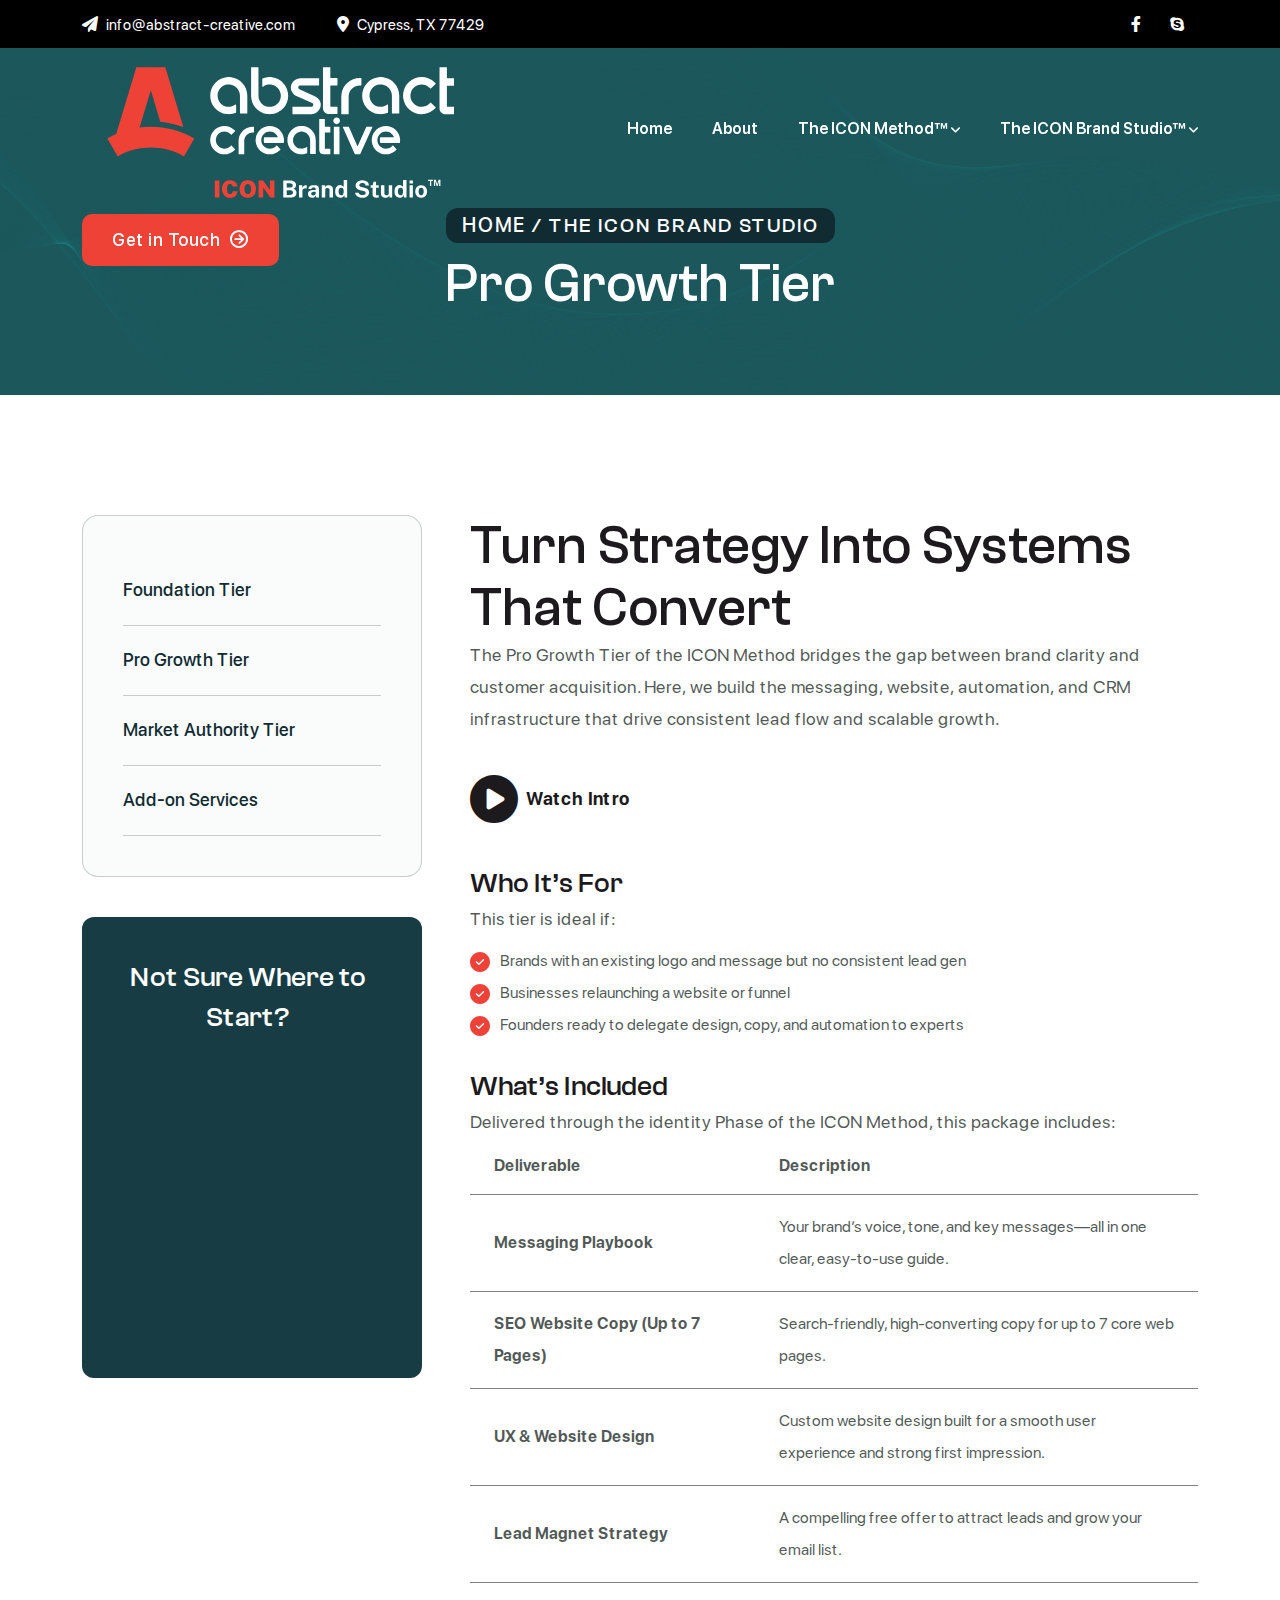
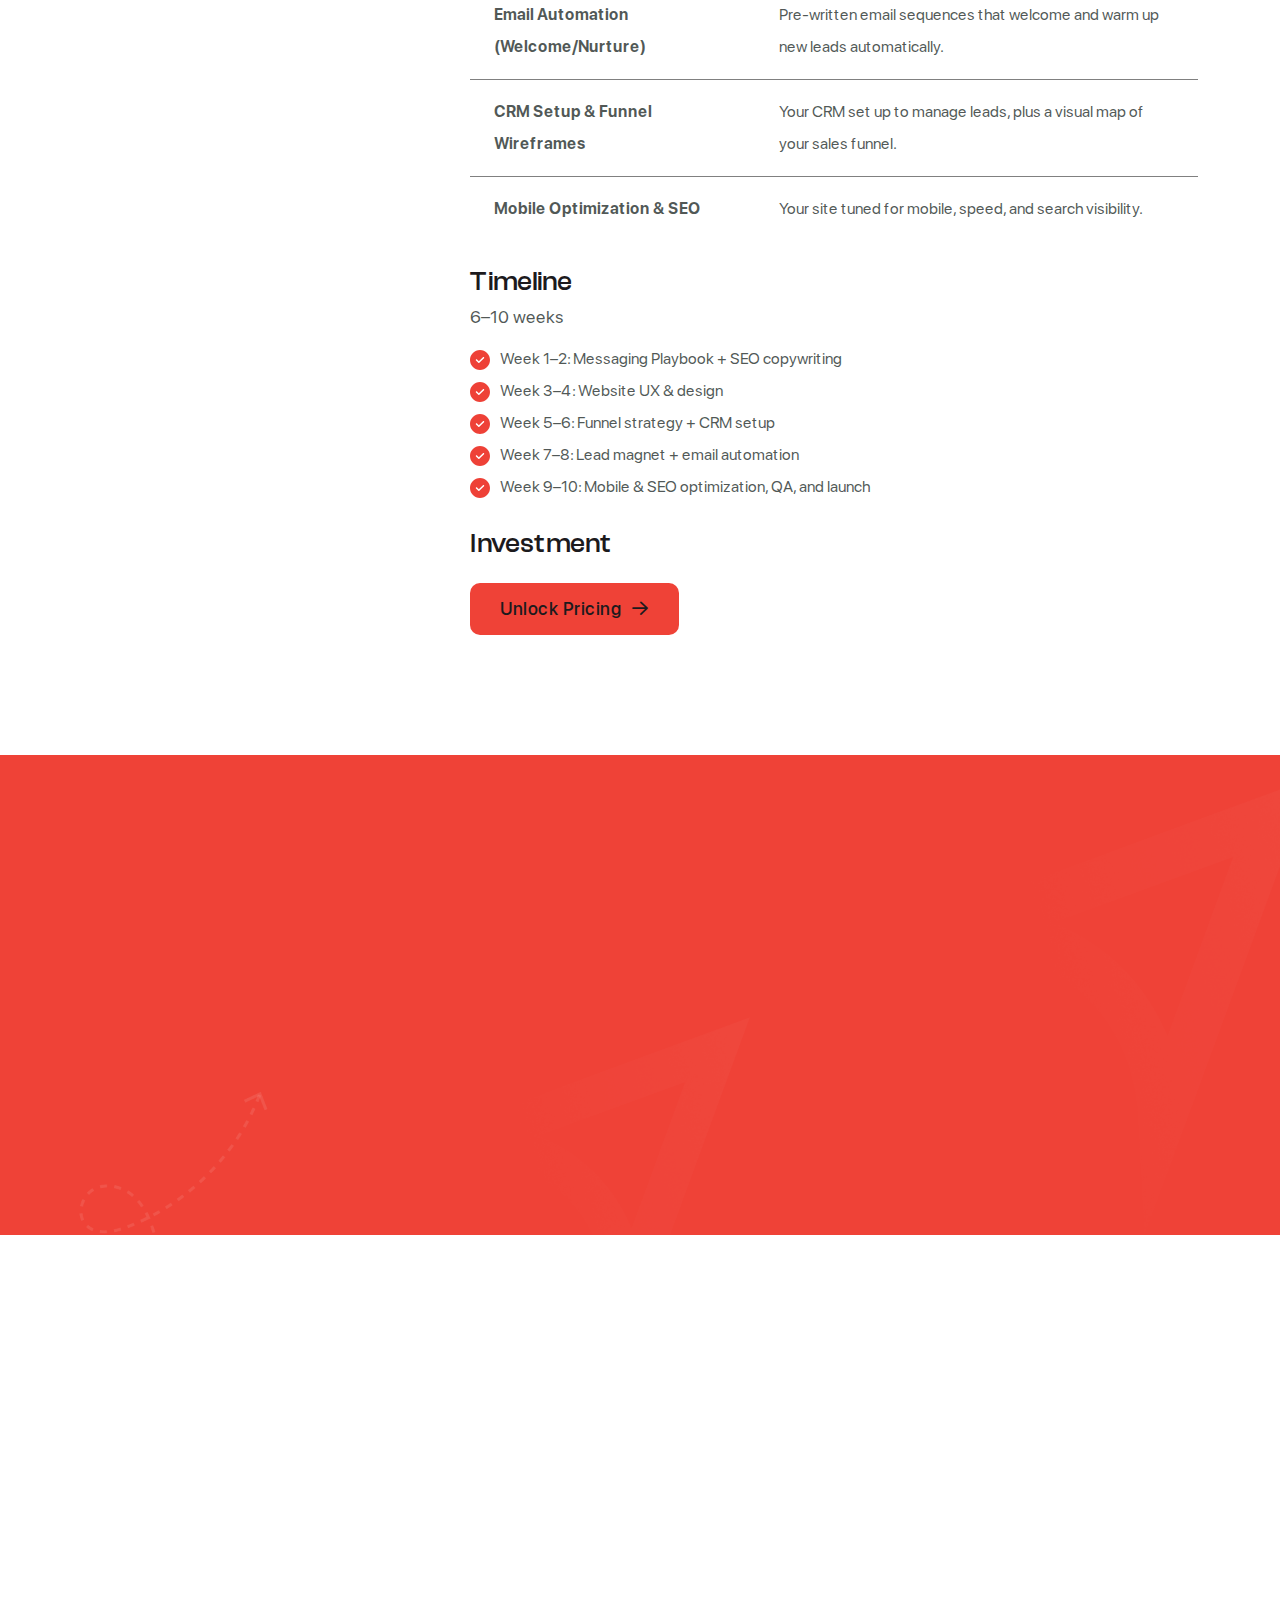
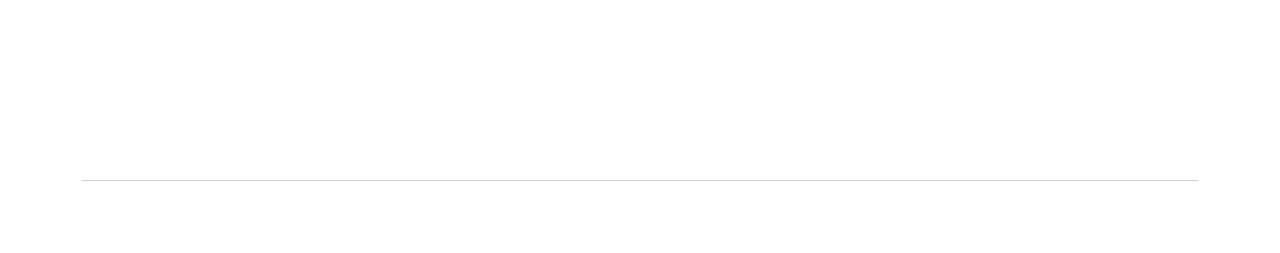
<file: services/pro-growth.html>
<!DOCTYPE html>
<html lang="en">

<head>
    <!-- Google Tag Manager -->
    <script>(function (w, d, s, l, i) {
            w[l] = w[l] || []; w[l].push({
                'gtm.start':
                    new Date().getTime(), event: 'gtm.js'
            }); var f = d.getElementsByTagName(s)[0],
                j = d.createElement(s), dl = l != 'dataLayer' ? '&l=' + l : ''; j.async = true; j.src =
                    'https://www.googletagmanager.com/gtm.js?id=' + i + dl; f.parentNode.insertBefore(j, f);
        })(window, document, 'script', 'dataLayer', 'GTM-P93WLQG');</script>
    <!-- End Google Tag Manager -->
    <meta charset="UTF-8">
    <!-- Google tag (gtag.js) -->
    <script async src="https://www.googletagmanager.com/gtag/js?id=G-GD7MW94M5V"></script>
    <script>
        window.dataLayer = window.dataLayer || [];
        function gtag() { dataLayer.push(arguments); }
        gtag('js', new Date());

        gtag('config', 'G-GD7MW94M5V');
    </script>
    <meta http-equiv="X-UA-Compatible" content="IE=edge">
    <meta name="viewport" content="width=device-width, initial-scale=1.0">
    <title>Pro Growth™ Tier | Scalable Messaging & Systems | Abstract Creative</title>
    <meta name="description"
        content="Bridge strategy with conversion. The Pro Growth™ Tier delivers messaging, website UX, funnel systems, and CRM/email automation to fuel consistent lead flow.">
    <meta name="keywords"
        content="Pro Growth Tier, Brand Messaging, Website UX, CRM Setup, Lead Generation, Digital Funnels, Email Automation, Abstract Creative">

    <!-- Favicon img -->
    <link rel="shortcut icon" href="../assets/images/favicon.png">
    <!-- Bootstarp min css -->
    <link rel="stylesheet" href="../assets/css/bootstrap.min.css">
    <!-- Mean menu css -->
    <link rel="stylesheet" href="../assets/css/meanmenu.css">
    <!-- All min css -->
    <link rel="stylesheet" href="../assets/css/all.min.css">
    <!-- Swiper bundle min css -->
    <link rel="stylesheet" href="../assets/css/swiper-bundle.min.css">
    <!-- Magnigic popup css -->
    <link rel="stylesheet" href="../assets/css/magnific-popup.css">
    <!-- Animate css -->
    <link rel="stylesheet" href="../assets/css/animate.css">
    <!-- Nice select css -->
    <link rel="stylesheet" href="../assets/css/nice-select.css">
    <!-- Style css -->
    <link rel="stylesheet" href="../assets/css/style.css">
</head>

<body>
    <!-- Google Tag Manager (noscript) -->
    <noscript><iframe src="https://www.googletagmanager.com/ns.html?id=GTM-P93WLQG" height="0" width="0"
            style="display:none;visibility:hidden"></iframe></noscript>
    <!-- End Google Tag Manager (noscript) -->
    <!-- Preloader area start -->
    <div id="loading" class="preloader">
        <div class="loading-overlay"></div>
        <div class="custom-loader">
            <div></div>
            <div></div>
            <div></div>
            <div></div>
        </div>
    </div>
    <!-- Preloader area end -->

    <!-- Top header area start here -->
    <div class="header-top d-none d-lg-block">
        <div class="container">
            <div class="header-top-wrp">
                <ul class="info">
                    <li>
                        <i class="fa-solid fa-paper-plane"></i>
                        <a
                            href="mailto:info@abstract-creative.com?subject=Abstract Creative: Requesting Information for Digital Marketing Services">info@abstract-creative.com</a>
                    </li>
                    <li class="bor-left ms-4 ps-4">
                        <i class="fa-solid fa-location-dot"></i>
                        <a href="#0">Cypress, TX 77429</a>
                    </li>
                </ul>
                <ul class="link-info">
                    <li class="bor-right">
                        <a href="https://www.facebook.com/AbstractCreative"><i class="fa-brands fa-facebook-f"></i></a>
                    </li>
                    <li class="bor-right">
                        <a href="https://www.instagram.com/abstr8ct/"><i class="fa-brands fa-instagram"></i></a>
                    </li>
                </ul>
            </div>
        </div>
    </div>
    <!-- Top header area end here -->

    <!-- Header area start here -->
    <header class="header-area">
        <div class="container">
            <div class="header__main">
                <a href="https://www.icon-abstract.netlify.app" class="logo">
                    <img src="../assets/images/logo/abstract-brand-studio.svg" alt="logo" />
                </a>
                <a href="https://www.icon-abstract.netlify.app" class="logo logo-light">
                    <img src="../assets/images/logo/abstract-brand-studio-reversed.svg" alt="logo" />
                </a>
                <div class="main-menu main-menu-light">
                    <nav>
                        <ul>
                            <li>
                                <a href="https://www.icon-abstract.netlify.app">Home</a>
                            </li>
                            <li><a href="https://www.icon-abstract.netlify.app/about.html">About</a></li>
                            <li>
                                <a href="https://icon-method.com/">The ICON Method™ <i
                                        class="fa-solid fa-angle-down"></i></a>
                                <ul class="sub-menu">
                                    <li>
                                        <a href="https://icon-method.com/icon-method/identity">I — Identity</a>
                                    </li>
                                    <li>
                                        <a href="https://icon-method.com/icon-method/communication">C —
                                            Communication</a>
                                    </li>
                                    <li>
                                        <a href="https://icon-method.com/icon-method/optimization">O — Optimization</a>
                                    </li>
                                    <li>
                                        <a href="https://icon-method.com/icon-method/navigation">N — Navigation</a>
                                    </li>
                                </ul>
                            </li>
                            <li>
                                <a href="https://iconbrandstudio.com/services">The ICON Brand Studio™ <i
                                        class="fa-solid fa-angle-down"></i></a>
                                <ul class="sub-menu">
                                    <li>
                                        <a href="https://iconbrandstudio.com/services/foundation">Foundation™ Tier</a>
                                    </li>
                                    <li>
                                        <a href="https://iconbrandstudio.com/services/pro-growth">Pro Growth™ Tier</a>
                                    </li>
                                    <li>
                                        <a href="https://iconbrandstudio.com/services/market-authority">Market
                                            Authority™ Tier</a>
                                    </li>
                                    <li>
                                        <a href="https://iconbrandstudio.com/services/add-ons">Add-On Services</a>
                                    </li>
                                </ul>
                            </li>
                            <!-- <li><a href="../contact.html">Contact</a></li> -->
                        </ul>
                    </nav>
                </div>
                <a href="https://www.icon-abstract.netlify.app/contact.html"
                    class="btn-one d-none d-lg-inline-block text-white">Get in Touch<i
                        class="fa-regular fa-circle-arrow-right ml-10"></i></a>
                <div class="bars d-block d-lg-none">
                    <i id="openButton" class="fa-solid fa-bars"></i>
                </div>
            </div>
        </div>
    </header>
    <!-- Header area end here -->

    <!-- Sidebar area start here -->
    <div id="targetElement" class="sidebar-area sidebar__hide">
        <div class="sidebar__overlay"></div>
        <a href="https://www.icon-abstract.netlify.app" class="logo mb-40">
            <img src="../assets/images/logo/logo-light.svg" alt="logo">
        </a>
        <div class="mobile-menu overflow-hidden"></div>
        <ul class="info pt-40">
            <li><i class="fa-solid primary-color fa-location-dot"></i> <a href="#0">example@example.com</a>
            </li>
            <li class="py-2"><i class="fa-solid primary-color fa-phone-volume"></i> <a href="tel:+912659302003">+91 2659
                    302 003</a>
            </li>
            <li><i class="fa-solid primary-color fa-paper-plane"></i> <a href="#0">info.company@gmail.com</a></li>
        </ul>
        <div class="social-icon mt-20">
            <a href="#0"><i class="fa-brands fa-facebook-f"></i></a>
            <a href="#0"><i class="fa-brands fa-instagram"></i></a>
            <a href="#0"><i class="fa-brands fa-linkedin-in"></i></a>
            <a href="#0"><i class="fa-brands fa-youtube"></i></a>
        </div>
        <button id="closeButton" class="text-white"><i class="fa-solid fa-xmark"></i></button>
    </div>
    <!-- Sidebar area end here -->

    <main>

        <!-- Banner area start here -->
        <section class="banner-inner-area pt-160 pb-80 bg-image" data-background="../assets/images/bg/banner-inner.png">
            <div class="container">
                <div class="banner-inner__content">
                    <h5 class="wow fadeInUp" data-wow-delay="00ms" data-wow-duration="1000ms"><a
                            href="https://www.icon-method.com/icon-method/index.html">Home</a> / <span>The ICON Brand
                            Studio</span></h5>
                    <h2 class="text-white wow fadeInUp" data-wow-delay="200ms" data-wow-duration="1000ms">Pro Growth
                        Tier</h2>
                </div>
            </div>
        </section>
        <!-- Banner area end here -->

        <!-- Service details area start here -->
        <section class="service-details-area pt-120 pb-120">
            <div class="container">
                <div class="row g-5">
                    <div class="col-lg-4">
                        <div class="service-details__left-item">
                            <div class="item mb-40">
                                <ul>
                                    <li>
                                        <h6><a href="https://www.icon-method.com/icon-method/foundation.html"
                                                class="primary-two-color">Foundation Tier</a>
                                        </h6>
                                    </li>
                                    <li>
                                        <h6><a href="https://www.icon-method.com/icon-method/pro-growth.html"
                                                class="primary-two-color">Pro Growth Tier</a>
                                        </h6>
                                    </li>
                                    <li>
                                        <h6><a href="https://www.icon-method.com/icon-method/market-authority.html"
                                                class="primary-two-color">Market Authority
                                                Tier</a></h6>
                                    </li>
                                    <li>
                                        <h6><a href="https://www.icon-method.com/icon-method/add-ons.html"
                                                class="primary-two-color">Add-on Services</a></h6>
                                    </li>
                                </ul>
                            </div>
                            <div class="secondary-bg service-book-now text-center pb-4 pt-40 ps-4 pe-4">
                                <h3 class="text-white">Not Sure Where to Start?</h3>
                                <p class="wow fadeInUp mb-30 text-white" data-wow-delay="200ms"
                                    data-wow-duration="1000ms">
                                    If you're unsure which tier is right for your brand, don’t worry—our quick quiz is
                                    designed to help you find the best fit.
                                    Whether you're just starting out, scaling fast, or looking to dominate your market,
                                    the right path starts here.
                                </p>
                                <a href="https://www.icon-abstract.netlify.app/quiz/icon_tier_quiz.html"
                                    class="btn-two wow fadeInDown" data-wow-delay="200ms" data-wow-duration="1000ms"
                                    id="btn-icon-print">
                                    Take the Tier Quiz Now <i class="fa-regular fa-circle-arrow-right ml-10"></i>
                                </a>
                            </div>
                        </div>
                    </div>
                    <div class="col-lg-8">
                        <div class="service-details__right-item">
                            <h2 class="text-capitalize">Turn Strategy Into Systems That Convert</h2>
                            <p class="mb-20">The Pro Growth Tier of the ICON Method bridges the gap between
                                brand clarity and customer acquisition. Here, we build the messaging, website,
                                automation, and CRM infrastructure that drive consistent lead flow and scalable growth.
                            </p>
                            <a id="watchIntroBtn" class="link-watch wow fadeInLeft mt-20 mb-40" data-wow-delay="0.2s">
                                <i class="fa fa-play-circle" aria-hidden="true"></i> Watch Intro
                            </a>

                            <!-- Modal Structure -->
                            <div id="videoModal" class="modal">
                                <div class="modal-content">
                                    <span class="close-btn">&times;</span>
                                    <video id="introVideo" controls>
                                        <source
                                            src="https://res.cloudinary.com/abstract-creative-llc/video/upload/v1746732990/pro_growth_tier_zqo25k.mp4"
                                            type="video/mp4">
                                        Your browser does not support the video tag.
                                    </video>
                                </div>
                            </div>
                            <h3>Who It’s For</h3>
                            <p class="mb-10">This tier is ideal if:</p>
                            <ul>
                                <li><svg class="mr-10" width="20" height="20" viewBox="0 0 20 20" fill="none"
                                        xmlns="http://www.w3.org/2000/svg">
                                        <path
                                            d="M10 0C4.48 0 0 4.48 0 10C0 15.52 4.48 20 10 20C15.52 20 20 15.52 20 10C20 4.48 15.52 0 10 0ZM14.03 8.20001L9.35999 12.86C9.21999 13.01 9.02999 13.08 8.82999 13.08C8.63999 13.08 8.44999 13.01 8.29999 12.86L5.97 10.53C5.68 10.24 5.68 9.75997 5.97 9.46997C6.26 9.17997 6.74 9.17997 7.03 9.46997L8.82999 11.27L12.97 7.14001C13.26 6.84001 13.74 6.84001 14.03 7.14001C14.32 7.43001 14.32 7.90001 14.03 8.20001Z"
                                            fill="#ee4137" />
                                    </svg>Brands with an existing logo and message but no consistent lead gen</li>
                                <li><svg class="mr-10" width="20" height="20" viewBox="0 0 20 20" fill="none"
                                        xmlns="http://www.w3.org/2000/svg">
                                        <path
                                            d="M10 0C4.48 0 0 4.48 0 10C0 15.52 4.48 20 10 20C15.52 20 20 15.52 20 10C20 4.48 15.52 0 10 0ZM14.03 8.20001L9.35999 12.86C9.21999 13.01 9.02999 13.08 8.82999 13.08C8.63999 13.08 8.44999 13.01 8.29999 12.86L5.97 10.53C5.68 10.24 5.68 9.75997 5.97 9.46997C6.26 9.17997 6.74 9.17997 7.03 9.46997L8.82999 11.27L12.97 7.14001C13.26 6.84001 13.74 6.84001 14.03 7.14001C14.32 7.43001 14.32 7.90001 14.03 8.20001Z"
                                            fill="#ee4137" />
                                    </svg>Businesses relaunching a website or funnel
                                </li>
                                <li class="mb-25"><svg class="mr-10" width="20" height="20" viewBox="0 0 20 20"
                                        fill="none" xmlns="http://www.w3.org/2000/svg">
                                        <path
                                            d="M10 0C4.48 0 0 4.48 0 10C0 15.52 4.48 20 10 20C15.52 20 20 15.52 20 10C20 4.48 15.52 0 10 0ZM14.03 8.20001L9.35999 12.86C9.21999 13.01 9.02999 13.08 8.82999 13.08C8.63999 13.08 8.44999 13.01 8.29999 12.86L5.97 10.53C5.68 10.24 5.68 9.75997 5.97 9.46997C6.26 9.17997 6.74 9.17997 7.03 9.46997L8.82999 11.27L12.97 7.14001C13.26 6.84001 13.74 6.84001 14.03 7.14001C14.32 7.43001 14.32 7.90001 14.03 8.20001Z"
                                            fill="#ee4137" />
                                    </svg>Founders ready to delegate design, copy, and automation to experts
                                </li>
                            </ul>
                            <h3>What’s Included</h3>
                            <p>Delivered through the identity Phase of the ICON Method, this package includes:</p>
                            <table class="min-w-full divide-y divide-gray-200 mb-20">
                                <thead>
                                    <tr>
                                        <th scope="col" class="px-6 py-3 text-left">
                                            Deliverable</th>
                                        <th scope="col" class="px-6 py-3 text-left">
                                            Description</th>
                                    </tr>
                                </thead>
                                <tbody class="divide-y divide-gray-200">
                                    <tr>
                                        <td class="px-6 py-4 bold">
                                            Messaging Playbook</td>
                                        <td class="px-6 py-4">
                                            Your brand’s voice, tone, and key messages—all in one clear, easy-to-use
                                            guide.
                                        </td>
                                    </tr>
                                    <tr>
                                        <td class="px-6 py-4 bold">
                                            SEO Website Copy (Up to 7 Pages)</td>
                                        <td class="px-6 py-4">
                                            Search-friendly, high-converting copy for up to 7 core web pages.
                                        </td>
                                    </tr>
                                    <tr>
                                        <td class="px-6 py-4 bold">
                                            UX & Website Design
                                        </td>
                                        <td class="px-6 py-4">
                                            Custom website design built for a smooth user experience and strong first
                                            impression.
                                        </td>
                                    </tr>
                                    <tr>
                                        <td class="px-6 py-4 bold">
                                            Lead Magnet Strategy</td>
                                        <td class="px-6 py-4">
                                            A compelling free offer to attract leads and grow your email list.
                                        </td>
                                    </tr>
                                    <tr>
                                        <td class="px-6 py-4 bold">
                                            Email Automation (Welcome/Nurture)</td>
                                        <td class="px-6 py-4">
                                            Pre-written email sequences that welcome and warm up new leads
                                            automatically.
                                        </td>
                                    </tr>
                                    <tr>
                                        <td class="px-6 py-4 bold">
                                            CRM Setup & Funnel Wireframes</td>
                                        <td class="px-6 py-4">
                                            Your CRM set up to manage leads, plus a visual map of your sales funnel.
                                        </td>
                                    </tr>
                                    <tr>
                                        <td class="px-6 py-4 bold">
                                            Mobile Optimization & SEO</td>
                                        <td class="px-6 py-4">
                                            Your site tuned for mobile, speed, and search visibility.
                                        </td>
                                    </tr>
                                </tbody>
                            </table>
                            <h3>Timeline</h3>
                            <p class="mb-10">6–10 weeks</p>
                            <ul class="mb-20">
                                <li><svg class="mr-10" width="20" height="20" viewBox="0 0 20 20" fill="none"
                                        xmlns="http://www.w3.org/2000/svg">
                                        <path
                                            d="M10 0C4.48 0 0 4.48 0 10C0 15.52 4.48 20 10 20C15.52 20 20 15.52 20 10C20 4.48 15.52 0 10 0ZM14.03 8.20001L9.35999 12.86C9.21999 13.01 9.02999 13.08 8.82999 13.08C8.63999 13.08 8.44999 13.01 8.29999 12.86L5.97 10.53C5.68 10.24 5.68 9.75997 5.97 9.46997C6.26 9.17997 6.74 9.17997 7.03 9.46997L8.82999 11.27L12.97 7.14001C13.26 6.84001 13.74 6.84001 14.03 7.14001C14.32 7.43001 14.32 7.90001 14.03 8.20001Z"
                                            fill="#ee4137" />
                                    </svg>Week 1–2: Messaging Playbook + SEO copywriting</li>
                                <li><svg class="mr-10" width="20" height="20" viewBox="0 0 20 20" fill="none"
                                        xmlns="http://www.w3.org/2000/svg">
                                        <path
                                            d="M10 0C4.48 0 0 4.48 0 10C0 15.52 4.48 20 10 20C15.52 20 20 15.52 20 10C20 4.48 15.52 0 10 0ZM14.03 8.20001L9.35999 12.86C9.21999 13.01 9.02999 13.08 8.82999 13.08C8.63999 13.08 8.44999 13.01 8.29999 12.86L5.97 10.53C5.68 10.24 5.68 9.75997 5.97 9.46997C6.26 9.17997 6.74 9.17997 7.03 9.46997L8.82999 11.27L12.97 7.14001C13.26 6.84001 13.74 6.84001 14.03 7.14001C14.32 7.43001 14.32 7.90001 14.03 8.20001Z"
                                            fill="#ee4137" />
                                    </svg>Week 3–4: Website UX & design</li>
                                <li><svg class="mr-10" width="20" height="20" viewBox="0 0 20 20" fill="none"
                                        xmlns="http://www.w3.org/2000/svg">
                                        <path
                                            d="M10 0C4.48 0 0 4.48 0 10C0 15.52 4.48 20 10 20C15.52 20 20 15.52 20 10C20 4.48 15.52 0 10 0ZM14.03 8.20001L9.35999 12.86C9.21999 13.01 9.02999 13.08 8.82999 13.08C8.63999 13.08 8.44999 13.01 8.29999 12.86L5.97 10.53C5.68 10.24 5.68 9.75997 5.97 9.46997C6.26 9.17997 6.74 9.17997 7.03 9.46997L8.82999 11.27L12.97 7.14001C13.26 6.84001 13.74 6.84001 14.03 7.14001C14.32 7.43001 14.32 7.90001 14.03 8.20001Z"
                                            fill="#ee4137" />
                                    </svg>Week 5–6: Funnel strategy + CRM setup</li>
                                <li><svg class="mr-10" width="20" height="20" viewBox="0 0 20 20" fill="none"
                                        xmlns="http://www.w3.org/2000/svg">
                                        <path
                                            d="M10 0C4.48 0 0 4.48 0 10C0 15.52 4.48 20 10 20C15.52 20 20 15.52 20 10C20 4.48 15.52 0 10 0ZM14.03 8.20001L9.35999 12.86C9.21999 13.01 9.02999 13.08 8.82999 13.08C8.63999 13.08 8.44999 13.01 8.29999 12.86L5.97 10.53C5.68 10.24 5.68 9.75997 5.97 9.46997C6.26 9.17997 6.74 9.17997 7.03 9.46997L8.82999 11.27L12.97 7.14001C13.26 6.84001 13.74 6.84001 14.03 7.14001C14.32 7.43001 14.32 7.90001 14.03 8.20001Z"
                                            fill="#ee4137" />
                                    </svg>Week 7–8: Lead magnet + email automation</li>
                                <li><svg class="mr-10" width="20" height="20" viewBox="0 0 20 20" fill="none"
                                        xmlns="http://www.w3.org/2000/svg">
                                        <path
                                            d="M10 0C4.48 0 0 4.48 0 10C0 15.52 4.48 20 10 20C15.52 20 20 15.52 20 10C20 4.48 15.52 0 10 0ZM14.03 8.20001L9.35999 12.86C9.21999 13.01 9.02999 13.08 8.82999 13.08C8.63999 13.08 8.44999 13.01 8.29999 12.86L5.97 10.53C5.68 10.24 5.68 9.75997 5.97 9.46997C6.26 9.17997 6.74 9.17997 7.03 9.46997L8.82999 11.27L12.97 7.14001C13.26 6.84001 13.74 6.84001 14.03 7.14001C14.32 7.43001 14.32 7.90001 14.03 8.20001Z"
                                            fill="#ee4137" />
                                    </svg>Week 9–10: Mobile & SEO optimization, QA, and launch</li>
                            </ul>
                            <h3 class="mb-20">Investment</h3>
                            <!-- Pro Growth Button -->
                            <button type="button" class="btn-one text-center" data-bs-toggle="modal"
                                data-bs-target="#pricingModal" data-form-id="FORM_ID_PROGROWTH">
                                Unlock Pricing<i class="fa-regular fa-arrow-right ml-10"></i>
                            </button>

                            <!-- Pricing Modal -->
                            <div class="modal fade" id="pricingModal" tabindex="-1" aria-labelledby="pricingModalLabel"
                                aria-hidden="true">
                                <div class="modal-dialog modal-dialog-centered modal-lg">
                                    <div class="modal-content p-4" style="background-color: #fff; border-radius: 12px;">
                                        <div class="modal-header">
                                            <h5 class="modal-title" id="pricingModalLabel">Access Full Pricing Details
                                            </h5>
                                            <button type="button" class="btn-close" data-bs-dismiss="modal"
                                                aria-label="Close"></button>
                                        </div>
                                        <script charset="utf-8" type="text/javascript"
                                            src="https://js-na2.hsforms.net/forms/embed/v2.js"></script>
                                        <script>
                                            hbspt.forms.create({
                                                portalId: "242365592",
                                                formId: "fa702f44-d63b-40de-8754-a0a51c702f2e",
                                                region: "na2"
                                            });
                                        </script>
                                    </div>
                                </div>
                            </div>
                        </div>
                    </div>
                </div>
            </div>
        </section>
        <!-- Service details area end here -->

        <!-- Talk area start here -->
        <section class="talk-area pt-120 pb-120 primary-bg bg-image" data-background="../assets/images/bg/talk-bg.png">
            <div class="container">
                <div class="row g-4">
                    <div class="col-lg-7">
                        <div class="section-header">
                            <h5 class="text-white wow fadeInUp" data-wow-delay="00ms" data-wow-duration="1000ms">
                                Get started with us
                            </h5>
                            <h2 class="text-white wow fadeInUp" data-wow-delay="200ms" data-wow-duration="1000ms">
                                Build the Brand That<br><span class="light-underline">Positions</span>You to Lead.
                            </h2>
                            <p class="para-light-color wow fadeInUp" data-wow-delay="400ms" data-wow-duration="1000ms">
                                Schedule a free consultation with our experts. Uncover
                                opportunities <br />
                                and take the first step towards digital success
                            </p>
                        </div>
                    </div>
                    <div class="col-lg-5 wow fadeInLeft" data-wow-delay="200ms" data-wow-duration="1000ms">
                        <div class="contact__form">
                            <h3 class="text-capitalize mb-30 text-center">
                                get a free consultation with <br>one of our marketing Experts
                            </h3>
                            <script src="https://js.hsforms.net/forms/v2.js"></script>
                            <script>
                                hbspt.forms.create({
                                    portalId: "242365592",
                                    formId: "d0a0d9ad-233d-491a-adb9-55cf4c8fff5e",
                                    region: "na2"
                                });
                            </script>
                        </div>
                    </div>
                </div>
            </div>
        </section>
        <!-- Talk area end here -->
    </main>

    <!-- Footer area start here -->
    <footer class="footer-area">
        <div class="footer__main-wrp">
            <div class="container">
                <div class="footer-two__wrp pt-120 pb-90">
                    <div class="row g-4 justify-content-between">
                        <div class="col-lg-4 col-sm-6 wow fadeInUp" data-wow-delay="00ms" data-wow-duration="1000ms">
                            <div class="footer-two__item">
                                <a href="https://icon-abstract.netlify.app/" class="logo mb-20">
                                    <img src="./../assets/images/logo/abstract-brand-studio.svg" alt="image" />
                                </a>
                                <p>
                                    ICON Brand Studio is the execution arm of Abstract Creative, applying the ICON
                                    Method to build high-performing brands through strategy, design, and scalable
                                    systems.
                                </p>
                                <div class="social-icon mt-20">
                                    <a href="https://www.facebook.com/AbstractCreative"><i
                                            class="fa-brands fa-facebook-f"></i></a>
                                    <a href="https://www.linkedin.com/company/abstract-creative-houston"><i
                                            class="fa-brands fa-linkedin-in"></i></a>
                                    <a href="https://www.instagram.com/abstr8ct/"><i
                                            class="fa-brands fa-instagram"></i></a>
                                </div>
                            </div>
                        </div>
                        <div class="col-lg-2 col-sm-6 wow fadeInUp" data-wow-delay="200ms" data-wow-duration="1000ms">
                            <div class="footer-two__item">
                                <h4 class="title mb-20">Company</h4>
                                <ul class="link">
                                    <li>
                                        <a href="hhttps://www.icon-abstract.netlify.app/about.html">About</a>
                                    </li>
                                    <li>
                                        <a href="https://icon-method.com/icon-method/index.html">The ICON Method</a>
                                    </li>
                                    <li>
                                        <a href="https://iconbrandstudio.com/services/index.html">The ICON Brand
                                            Studio</a>
                                    </li>
                                </ul>
                            </div>
                        </div>
                        <div class="col-lg-2 col-sm-6 wow fadeInUp" data-wow-delay="200ms" data-wow-duration="1000ms">
                            <div class="footer-two__item">
                                <h4 class="title mb-20">Company</h4>
                                <ul class="link">
                                    <li>
                                        <a
                                            href="https://www.icon-abstract.netlify.app/workshops/index.html">Workshops</a>
                                    </li>
                                    <li>
                                        <a href="https://www.icon-abstract.netlify.app/case-studies/index.html">Case
                                            Studies</a>
                                    </li>
                                    <li>
                                        <a href="https://www.icon-abstract.netlify.app/blog/index.html">Blogs</a>
                                    </li>
                                </ul>
                            </div>
                        </div>
                        <div class="col-lg-2 col-sm-6 wow fadeInUp" data-wow-delay="400ms" data-wow-duration="1000ms">
                            <div class="footer-two__item">
                                <h4 class="title mb-20">Support</h4>
                                <ul class="link">
                                    <li>
                                        <a href="https://www.icon-abstract.netlify.app/privacy.html">Privacy Policy</a>
                                    </li>
                                    <li>
                                        <a href="https://www.icon-abstract.netlify.app/terms-of-services.html">Terms
                                            Conditions</a>
                                    </li>
                                    <li>
                                        <a href="https://www.icon-abstract.netlify.app/cookies.html">Cookies</a>
                                    </li>
                                </ul>
                            </div>
                        </div>
                    </div>
                </div>
            </div>
        </div>
        <div class="footer-two__copytext">
            <p class="wow fadeInDown" data-wow-delay="400ms" data-wow-duration="1000ms">
                &copy; 2017–2025 <a href="https://icon-abstract.netlify.app/" class="primary-hover">Abstract
                    Creative</a>, LLC. All rights
                reserved.
                The ICON Method™, The ICON Brand Studio™, Foundation™, Pro Growth™, and Market Authority™ are
                proprietary trademarks of Abstract Creative, pending registration.
            </p>
        </div>
    </footer>
    <!-- Footer area end here -->

    <!-- Back to top btn area start here -->
    <button class="btn-backToTop">
        <i class="fa-solid fa-chevron-up"></i>
    </button>
    <!-- Back to top btn area end here -->

    <!-- Jquery 3. 7. 1 Min Js -->
    <script src="../assets/js/jquery-3.7.1.min.js"></script>
    <!-- Bootstrap min Js -->
    <script src="../assets/js/bootstrap.min.js"></script>
    <!-- Mean menu Js -->
    <script src="../assets/js/meanmenu.js"></script>
    <!-- Swiper bundle min Js -->
    <script src="../assets/js/swiper-bundle.min.js"></script>
    <!-- Counterup min Js -->
    <script src="../assets/js/jquery.counterup.min.js"></script>
    <!-- Wow min Js -->
    <script src="../assets/js/wow.min.js"></script>
    <!-- Magnific popup min Js -->
    <script src="../assets/js/magnific-popup.min.js"></script>
    <!-- Nice select min Js -->
    <script src="../assets/js/nice-select.min.js"></script>
    <!-- Parallax Js -->
    <script src="../assets/js/parallax.js"></script>
    <!-- Waypoints Js -->
    <script src="../assets/js/jquery.waypoints.js"></script>
    <!-- Script Js -->
    <script src="../assets/js/script.js"></script>
    <!-- Pop up modal -->
    <script>
        const watchBtn = document.getElementById('watchIntroBtn');
        const modal = document.getElementById('videoModal');
        const video = document.getElementById('introVideo');
        const closeBtn = modal.querySelector('.close-btn');

        watchBtn.onclick = () => {
            modal.style.display = 'block';
            video.play();
        };

        closeBtn.onclick = () => {
            modal.style.display = 'none';
            video.pause();
            video.currentTime = 0;
        };

        window.onclick = (event) => {
            if (event.target === modal) {
                modal.style.display = 'none';
                video.pause();
                video.currentTime = 0;
            }
        };
    </script>
</body>

</html>
</file>
<file: assets/css/meanmenu.css>
/* hide the link until viewport size is reached */
a.meanmenu-reveal {
	display: none;
}

/* when under viewport size, .mean-container is added to body */
.mean-container .mean-bar {
	float: left;
	width: 100%;
	position: relative;
	background: #0c1923;
	/* padding: 4px 0;
	min-height: 42px; */
	z-index: 999999;
}

.mean-container a.meanmenu-reveal {
	width: 22px;
	height: 22px;
	padding: 13px 13px 11px 13px;
	position: absolute;
	top: 0;
	right: 0;
	cursor: pointer;
	color: #fff;
	text-decoration: none;
	font-size: 16px;
	text-indent: -9999em;
	line-height: 22px;
	font-size: 1px;
	display: block;
	font-family: Arial, Helvetica, sans-serif;
	font-weight: 700;
}

.mean-container a.meanmenu-reveal span {
	display: block;
	background: #fff;
	height: 3px;
	margin-top: 3px;
}

.mean-container .mean-nav {
	float: left;
	width: 100%;
	background-color: #000;
}

.mean-container .mean-nav ul {
	padding: 0;
	margin: 0;
	width: 100%;
	list-style-type: none;
}

.mean-container .mean-nav ul li {
	position: relative;
	float: left;
	width: 100%;
}

.mean-container .mean-nav ul li a {
	display: block;
	float: left;
	width: 100%;
	padding: 10px 0;
	margin: 0;
	text-align: left;
	color: #fff;
	border-top: 1px solid rgba(255, 255, 255, 0.25);
}

.mean-container .mean-nav ul li li a {
	width: 80%;
	padding: 1em 10%;
	border-top: 1px solid #f1f1f1;
	border-top: 1px solid rgba(255, 255, 255, 0.25);
	opacity: 0.75;
	filter: alpha(opacity=75);
	text-shadow: none !important;
	visibility: visible;
}

.mean-container .mean-nav ul li.mean-last a {
	border-bottom: none;
	margin-bottom: 0;
}

.mean-container .mean-nav ul li li li a {
	width: 70%;
	padding: 1em 15%;
}

.mean-container .mean-nav ul li li li li a {
	width: 60%;
	padding: 1em 20%;
}

.mean-container .mean-nav ul li li li li li a {
	width: 50%;
	padding: 1em 25%;
}

/* .mean-container .mean-nav ul li a:hover {
	background: #252525;
	background: rgba(255, 255, 255, 0.1);
} */

.mean-container .mean-nav ul li a.mean-expand {
	width: 30px;
	height: 15px;
	line-height: 14px;
	text-align: center;
	position: absolute;
	right: 0px;
	top: 7px;
	z-index: 2;
	font-weight: 700;
	background-color: var(--primary-color);
	border-radius: 10px;
}

/* .mean-container .mean-nav ul li a.mean-expand:hover {
	background: rgba(0, 0, 0, 0.9);
} */

.mean-container .mean-push {
	float: left;
	width: 100%;
	padding: 0;
	margin: 0;
	clear: both;
}

.mean-nav .wrapper {
	width: 100%;
	padding: 0;
	margin: 0;
}

/* Fix for box sizing on Foundation Framework etc. */
.mean-container .mean-bar,
.mean-container .mean-bar * {
	-webkit-box-sizing: content-box;
	-moz-box-sizing: content-box;
	box-sizing: content-box;
}

.mean-remove {
	display: none !important;
}
</file>
<file: assets/css/nice-select.css>
.nice-select {
	-webkit-tap-highlight-color: transparent;
	background-color: #fff;
	border-radius: 0px;
	border: solid 1px #e8e8e8;
	box-sizing: border-box;
	clear: both;
	cursor: pointer;
	display: block;
	float: left;
	font-family: inherit;
	font-size: 14px;
	font-weight: normal;
	height: 42px;
	line-height: 40px;
	outline: none;
	padding-left: 18px;
	padding-right: 30px;
	position: relative;
	text-align: left !important;
	-webkit-transition: all 0.2s ease-in-out;
	transition: all 0.2s ease-in-out;
	-webkit-user-select: none;
	-moz-user-select: none;
	-ms-user-select: none;
	user-select: none;
	white-space: nowrap;
	width: auto;
}
.nice-select:hover {
	border-color: #dbdbdb;
}
.nice-select:active,
.nice-select.open,
.nice-select:focus {
	border-color: #999;
}
.nice-select:after {
	border-bottom: 2px solid #999;
	border-right: 2px solid #999;
	content: "";
	display: block;
	height: 5px;
	margin-top: -4px;
	pointer-events: none;
	position: absolute;
	right: 12px;
	top: 50%;
	-webkit-transform-origin: 66% 66%;
	-ms-transform-origin: 66% 66%;
	transform-origin: 66% 66%;
	-webkit-transform: rotate(45deg);
	-ms-transform: rotate(45deg);
	transform: rotate(45deg);
	-webkit-transition: all 0.15s ease-in-out;
	transition: all 0.15s ease-in-out;
	width: 5px;
}
.nice-select.open:after {
	-webkit-transform: rotate(-135deg);
	-ms-transform: rotate(-135deg);
	transform: rotate(-135deg);
}
.nice-select.open .list {
	opacity: 1;
	pointer-events: auto;
	-webkit-transform: scale(1) translateY(0);
	-ms-transform: scale(1) translateY(0);
	transform: scale(1) translateY(0);
}
.nice-select.disabled {
	border-color: #ededed;
	color: #999;
	pointer-events: none;
}
.nice-select.disabled:after {
	border-color: #cccccc;
}
.nice-select.wide {
	width: 100%;
}
.nice-select.wide .list {
	left: 0 !important;
	right: 0 !important;
}
.nice-select.right {
	float: right;
}
.nice-select.right .list {
	left: auto;
	right: 0;
}
.nice-select.small {
	font-size: 12px;
	height: 36px;
	line-height: 34px;
}
.nice-select.small:after {
	height: 4px;
	width: 4px;
}
.nice-select.small .option {
	line-height: 34px;
	min-height: 34px;
}
.nice-select .list {
	background-color: #fff;
	border-radius: 5px;
	box-shadow: 0 0 0 1px rgba(68, 68, 68, 0.11);
	box-sizing: border-box;
	margin-top: 4px;
	opacity: 0;
	overflow: hidden;
	padding: 0;
	pointer-events: none;
	position: absolute;
	top: 100%;
	left: 0;
	-webkit-transform-origin: 50% 0;
	-ms-transform-origin: 50% 0;
	transform-origin: 50% 0;
	-webkit-transform: scale(0.75) translateY(-21px);
	-ms-transform: scale(0.75) translateY(-21px);
	transform: scale(0.75) translateY(-21px);
	-webkit-transition: all 0.2s cubic-bezier(0.5, 0, 0, 1.25),
		opacity 0.15s ease-out;
	transition: all 0.2s cubic-bezier(0.5, 0, 0, 1.25), opacity 0.15s ease-out;
	z-index: 9;
}
.nice-select .list:hover .option:not(:hover) {
	background-color: transparent !important;
}
.nice-select .option {
	cursor: pointer;
	font-weight: 400;
	line-height: 40px;
	list-style: none;
	min-height: 40px;
	outline: none;
	padding-left: 18px;
	padding-right: 29px;
	text-align: left;
	-webkit-transition: all 0.2s;
	transition: all 0.2s;
}
.nice-select .option:hover,
.nice-select .option.focus,
.nice-select .option.selected.focus {
	background-color: #f6f6f6;
}
.nice-select .option.selected {
	font-weight: bold;
}
.nice-select .option.disabled {
	background-color: transparent;
	color: #999;
	cursor: default;
}

.no-csspointerevents .nice-select .list {
	display: none;
}

.no-csspointerevents .nice-select.open .list {
	display: block;
}
</file>
<file: assets/css/style.css>
/*-----------------------------------------------------------------

Template Name: Marketi - Digital Marketing Agency HTML Template
Author:  wprealizer
Author URI: https://themeforest.net/user/wprealizer/portfolio
Developer: WPRealizer Team
Version: 1.0.0
Description: Marketi - Digital Marketing Agency HTML5 Template

-------------------------------------------------------------------
CSS TABLE OF CONTENTS
-------------------------------------------------------------------

01. abstracts
    1.01 --> mixins
    1.02 --> variable

02. base
    2.01 --> typography
    2.02 --> animation
    2.03 --> responsive

03. components
    3.01 --> buttons
    3.02 --> progress

04. layout
    4.01 --> header
    4.02 --> banner
    4.03 --> section
    4.04 --> footer

------------------------------------------------------------------*/
@import "clash-grotesk.css";
@import "SFProDisplay.css";

:root {
  --primary-color: #ef4237;
  --primary-two: #112b32;
  --secondary-color: #183c44;
  --sub-bg: #124e5205;
  --sub-bg-two: #1b575b03;
  --heading-color: #1c1a1d;
  --paragraph: #020d0ab2;
  --paragraph-light: #ffffffb2;
  --span: #020d0ab2;
  --border: #020d0a33;
  --white: #ffffff;
  --black: #020d0a;
  --black-sub: #020d0a08;
  --border-1px: 1px solid #020d0a33;
  --border-2px: 2px solid #020d0a33;
  --transition: all 0.5s ease-in-out;
  --shadow: 0px 4px 25px 0px #0000000f;
}

* {
  margin: 0;
  padding: 0;
  box-sizing: border-box;
  outline: none;
}

body {
  margin: 0;
  padding: 0;
  font-family: "SF Pro Display";
  color: var(--paragraph);
  background-color: var(--white);
  line-height: 32px;
  font-weight: 400;
  overflow-x: hidden;
}

h1,
h2,
h3,
h4,
h5,
h6 {
  margin: 0;
  padding: 0;
  color: var(--heading-color);
  font-family: "ClashGrotesk-Medium";
  font-weight: 500;
}

h1 {
  font-size: 64px;
  line-height: 80px;
}

@media (max-width: 767px) {
  h1 {
    font-size: 34px;
    line-height: 45px;
  }
}

h2 {
  font-size: 54px;
  line-height: 62px;
}

@media (max-width: 575px) {
  h2 {
    font-size: 35px;
    line-height: 45px;
  }
}

h3 {
  font-size: 28px;
  line-height: 40px;
}

h4 {
  font-size: 26px;
  line-height: 36px;
}

h5 {
  font-size: 22px;
  line-height: 32px;
}

h6 {
  font-size: 18px;
  line-height: 28px;
}

p {
  margin: 0;
  padding: 0;
  line-height: 32px;
  font-size: 18px;
}

span {
  display: inline-block;
  color: var(--span);
}

a {
  text-decoration: none;
  display: inline-block;
  color: var(--heading-color);
  transition: var(--transition);
  font-family: "SF Pro Display";
}

a:hover {
  color: var(--heading-color);
}

ul {
  margin: 0;
  padding: 0;
  text-decoration: none;
}

li {
  list-style: none;
}


button {
  border: none;
  background-color: transparent;
}

@media (max-width: 991px) {
  br {
    display: none;
  }
}

input {
  border: none;
  outline: none;
}

::-moz-placeholder {
  color: var(--span);
}

::placeholder {
  color: var(--span);
}

::-moz-selection {
  color: var(--white);
  background-color: var(--primary-color);
}

::selection {
  color: var(--white);
  background-color: var(--primary-color);
}

.mt-5 {
  margin-top: 5px;
}

.mt-10 {
  margin-top: 10px;
}

.mt-15 {
  margin-top: 15px;
}

.mt-20 {
  margin-top: 20px;
}

.mt-25 {
  margin-top: 25px;
}

.mt-30 {
  margin-top: 30px;
}

.mt-35 {
  margin-top: 35px;
}

.mt-40 {
  margin-top: 40px;
}

.mt-45 {
  margin-top: 45px;
}

.mt-50 {
  margin-top: 50px;
}

.mt-55 {
  margin-top: 55px;
}

.mt-60 {
  margin-top: 60px;
}

.mt-65 {
  margin-top: 65px;
}

.mt-70 {
  margin-top: 70px;
}

.mt-75 {
  margin-top: 75px;
}

.mt-80 {
  margin-top: 80px;
}

.mt-85 {
  margin-top: 85px;
}

.mt-90 {
  margin-top: 90px;
}

.mt-95 {
  margin-top: 95px;
}

.mt-100 {
  margin-top: 100px;
}

.mt-105 {
  margin-top: 105px;
}

.mt-110 {
  margin-top: 110px;
}

.mt-115 {
  margin-top: 115px;
}

.mt-120 {
  margin-top: 120px;
}

.mt-125 {
  margin-top: 125px;
}

.mt-130 {
  margin-top: 130px;
}

.mt-135 {
  margin-top: 135px;
}

.mt-140 {
  margin-top: 140px;
}

.mt-145 {
  margin-top: 145px;
}

.mt-150 {
  margin-top: 150px;
}

.mt-155 {
  margin-top: 155px;
}

.mt-160 {
  margin-top: 160px;
}

.mt-165 {
  margin-top: 165px;
}

.mt-170 {
  margin-top: 170px;
}

.mt-175 {
  margin-top: 175px;
}

.mt-180 {
  margin-top: 180px;
}

.mt-185 {
  margin-top: 185px;
}

.mt-190 {
  margin-top: 190px;
}

.mt-195 {
  margin-top: 195px;
}

.mt-200 {
  margin-top: 200px;
}

/*-- Margin Bottom --*/
.mb-5 {
  margin-bottom: 5px;
}

.mb-10 {
  margin-bottom: 10px;
}

.mb-15 {
  margin-bottom: 15px;
}

.mb-20 {
  margin-bottom: 20px;
}

.mb-25 {
  margin-bottom: 25px;
}

.mb-30 {
  margin-bottom: 30px;
}

.mb-35 {
  margin-bottom: 35px;
}

.mb-40 {
  margin-bottom: 40px;
}

.mb-45 {
  margin-bottom: 45px;
}

.mb-50 {
  margin-bottom: 50px;
}

.mb-55 {
  margin-bottom: 55px;
}

.mb-60 {
  margin-bottom: 60px;
}

.mb-65 {
  margin-bottom: 65px;
}

.mb-70 {
  margin-bottom: 70px;
}

.mb-75 {
  margin-bottom: 75px;
}

.mb-80 {
  margin-bottom: 80px;
}

.mb-85 {
  margin-bottom: 85px;
}

.mb-90 {
  margin-bottom: 90px;
}

.mb-95 {
  margin-bottom: 95px;
}

.mb-100 {
  margin-bottom: 100px;
}

.mb-105 {
  margin-bottom: 105px;
}

.mb-110 {
  margin-bottom: 110px;
}

.mb-115 {
  margin-bottom: 115px;
}

.mb-120 {
  margin-bottom: 120px;
}

.mb-125 {
  margin-bottom: 125px;
}

.mb-130 {
  margin-bottom: 130px;
}

.mb-135 {
  margin-bottom: 135px;
}

.mb-140 {
  margin-bottom: 140px;
}

.mb-145 {
  margin-bottom: 145px;
}

.mb-150 {
  margin-bottom: 150px;
}

.mb-155 {
  margin-bottom: 155px;
}

.mb-160 {
  margin-bottom: 160px;
}

.mb-165 {
  margin-bottom: 165px;
}

.mb-170 {
  margin-bottom: 170px;
}

.mb-175 {
  margin-bottom: 175px;
}

.mb-180 {
  margin-bottom: 180px;
}

.mb-185 {
  margin-bottom: 185px;
}

.mb-190 {
  margin-bottom: 190px;
}

.mb-195 {
  margin-bottom: 195px;
}

.mb-200 {
  margin-bottom: 200px;
}

.ml-5 {
  margin-left: 5px;
}

.ml-10 {
  margin-left: 10px;
}

.ml-15 {
  margin-left: 15px;
}

.ml-20 {
  margin-left: 20px;
}

.ml-25 {
  margin-left: 25px;
}

.ml-30 {
  margin-left: 30px;
}

.ml-35 {
  margin-left: 35px;
}

.ml-40 {
  margin-left: 40px;
}

.ml-45 {
  margin-left: 45px;
}

.ml-50 {
  margin-left: 50px;
}

.ml-55 {
  margin-left: 55px;
}

.ml-60 {
  margin-left: 60px;
}

.ml-65 {
  margin-left: 65px;
}

.ml-70 {
  margin-left: 70px;
}

.ml-75 {
  margin-left: 75px;
}

.ml-80 {
  margin-left: 80px;
}

.ml-85 {
  margin-left: 85px;
}

.ml-90 {
  margin-left: 90px;
}

.ml-95 {
  margin-left: 95px;
}

.ml-100 {
  margin-left: 100px;
}

.ml-105 {
  margin-left: 105px;
}

.ml-110 {
  margin-left: 110px;
}

.ml-115 {
  margin-left: 115px;
}

.ml-120 {
  margin-left: 120px;
}

.ml-125 {
  margin-left: 125px;
}

.ml-130 {
  margin-left: 130px;
}

.ml-135 {
  margin-left: 135px;
}

.ml-140 {
  margin-left: 140px;
}

.ml-145 {
  margin-left: 145px;
}

.ml-150 {
  margin-left: 150px;
}

.ml-155 {
  margin-left: 155px;
}

.ml-160 {
  margin-left: 160px;
}

.ml-165 {
  margin-left: 165px;
}

.ml-170 {
  margin-left: 170px;
}

.ml-175 {
  margin-left: 175px;
}

.ml-180 {
  margin-left: 180px;
}

.ml-185 {
  margin-left: 185px;
}

.ml-190 {
  margin-left: 190px;
}

.ml-195 {
  margin-left: 195px;
}

.ml-200 {
  margin-left: 200px;
}

.mr-5 {
  margin-right: 5px;
}

.mr-10 {
  margin-right: 10px;
}

.mr-15 {
  margin-right: 15px;
}

.mr-20 {
  margin-right: 20px;
}

.mr-25 {
  margin-right: 25px;
}

.mr-30 {
  margin-right: 30px;
}

.mr-35 {
  margin-right: 35px;
}

.mr-40 {
  margin-right: 40px;
}

.mr-45 {
  margin-right: 45px;
}

.mr-50 {
  margin-right: 50px;
}

.mr-55 {
  margin-right: 55px;
}

.mr-60 {
  margin-right: 60px;
}

.mr-65 {
  margin-right: 65px;
}

.mr-70 {
  margin-right: 70px;
}

.mr-75 {
  margin-right: 75px;
}

.mr-80 {
  margin-right: 80px;
}

.mr-85 {
  margin-right: 85px;
}

.mr-90 {
  margin-right: 90px;
}

.mr-95 {
  margin-right: 95px;
}

.mr-100 {
  margin-right: 100px;
}

.mr-105 {
  margin-right: 105px;
}

.mr-110 {
  margin-right: 110px;
}

.mr-115 {
  margin-right: 115px;
}

.mr-120 {
  margin-right: 120px;
}

.mr-125 {
  margin-right: 125px;
}

.mr-130 {
  margin-right: 130px;
}

.mr-135 {
  margin-right: 135px;
}

.mr-140 {
  margin-right: 140px;
}

.mr-145 {
  margin-right: 145px;
}

.mr-150 {
  margin-right: 150px;
}

.mr-155 {
  margin-right: 155px;
}

.mr-160 {
  margin-right: 160px;
}

.mr-165 {
  margin-right: 165px;
}

.mr-170 {
  margin-right: 170px;
}

.mr-175 {
  margin-right: 175px;
}

.mr-180 {
  margin-right: 180px;
}

.mr-185 {
  margin-right: 185px;
}

.mr-190 {
  margin-right: 190px;
}

.mr-195 {
  margin-right: 195px;
}

.mr-200 {
  margin-right: 200px;
}

.pt-5 {
  padding-top: 5px;
}

.pt-10 {
  padding-top: 10px;
}

.pt-15 {
  padding-top: 15px;
}

.pt-20 {
  padding-top: 20px;
}

.pt-25 {
  padding-top: 25px;
}

.pt-30 {
  padding-top: 30px;
}

.pt-35 {
  padding-top: 35px;
}

.pt-40 {
  padding-top: 40px;
}

.pt-45 {
  padding-top: 45px;
}

.pt-50 {
  padding-top: 50px;
}

.pt-55 {
  padding-top: 55px;
}

.pt-60 {
  padding-top: 60px;
}

.pt-65 {
  padding-top: 65px;
}

.pt-70 {
  padding-top: 70px;
}

.pt-75 {
  padding-top: 75px;
}

.pt-80 {
  padding-top: 80px;
}

.pt-85 {
  padding-top: 85px;
}

.pt-90 {
  padding-top: 90px;
}

.pt-95 {
  padding-top: 95px;
}

.pt-100 {
  padding-top: 100px;
}

.pt-105 {
  padding-top: 105px;
}

.pt-110 {
  padding-top: 110px;
}

.pt-115 {
  padding-top: 115px;
}

.pt-120 {
  padding-top: 120px;
}

.pt-125 {
  padding-top: 125px;
}

.pt-130 {
  padding-top: 130px;
}

.pt-135 {
  padding-top: 135px;
}

.pt-140 {
  padding-top: 140px;
}

.pt-145 {
  padding-top: 145px;
}

.pt-150 {
  padding-top: 150px;
}

.pt-155 {
  padding-top: 155px;
}

.pt-160 {
  padding-top: 160px;
}

.pt-165 {
  padding-top: 165px;
}

.pt-170 {
  padding-top: 170px;
}

.pt-175 {
  padding-top: 175px;
}

.pt-180 {
  padding-top: 180px;
}

.pt-185 {
  padding-top: 185px;
}

.pt-190 {
  padding-top: 190px;
}

.pt-195 {
  padding-top: 195px;
}

.pt-200 {
  padding-top: 200px;
}

.pb-5 {
  padding-bottom: 5px;
}

.pb-10 {
  padding-bottom: 10px;
}

.pb-15 {
  padding-bottom: 15px;
}

.pb-20 {
  padding-bottom: 20px;
}

.pb-25 {
  padding-bottom: 25px;
}

.pb-30 {
  padding-bottom: 30px;
}

.pb-35 {
  padding-bottom: 35px;
}

.pb-40 {
  padding-bottom: 40px;
}

.pb-45 {
  padding-bottom: 45px;
}

.pb-50 {
  padding-bottom: 50px;
}

.pb-55 {
  padding-bottom: 55px;
}

.pb-60 {
  padding-bottom: 60px;
}

.pb-65 {
  padding-bottom: 65px;
}

.pb-70 {
  padding-bottom: 70px;
}

.pb-75 {
  padding-bottom: 75px;
}

.pb-80 {
  padding-bottom: 80px;
}

.pb-85 {
  padding-bottom: 85px;
}

.pb-90 {
  padding-bottom: 90px;
}

.pb-95 {
  padding-bottom: 95px;
}

.pb-100 {
  padding-bottom: 100px;
}

.pb-105 {
  padding-bottom: 105px;
}

.pb-110 {
  padding-bottom: 110px;
}

.pb-115 {
  padding-bottom: 115px;
}

.pb-120 {
  padding-bottom: 120px;
}

.pb-125 {
  padding-bottom: 125px;
}

.pb-130 {
  padding-bottom: 130px;
}

.pb-135 {
  padding-bottom: 135px;
}

.pb-140 {
  padding-bottom: 140px;
}

.pb-145 {
  padding-bottom: 145px;
}

.pb-150 {
  padding-bottom: 150px;
}

.pb-155 {
  padding-bottom: 155px;
}

.pb-160 {
  padding-bottom: 160px;
}

.pb-165 {
  padding-bottom: 165px;
}

.pb-170 {
  padding-bottom: 170px;
}

.pb-175 {
  padding-bottom: 175px;
}

.pb-180 {
  padding-bottom: 180px;
}

.pb-185 {
  padding-bottom: 185px;
}

.pb-190 {
  padding-bottom: 190px;
}

.pb-195 {
  padding-bottom: 195px;
}

.pb-200 {
  padding-bottom: 200px;
}

.pl-5 {
  padding-left: 5px;
}

.pl-10 {
  padding-left: 10px;
}

.pl-15 {
  padding-left: 15px;
}

.pl-20 {
  padding-left: 20px;
}

.pl-25 {
  padding-left: 25px;
}

.pl-30 {
  padding-left: 30px;
}

.pl-35 {
  padding-left: 35px;
}

.pl-40 {
  padding-left: 40px;
}

.pl-45 {
  padding-left: 45px;
}

.pl-50 {
  padding-left: 50px;
}

.pl-55 {
  padding-left: 55px;
}

.pl-60 {
  padding-left: 60px;
}

.pl-65 {
  padding-left: 65px;
}

.pl-70 {
  padding-left: 70px;
}

.pl-75 {
  padding-left: 75px;
}

.pl-80 {
  padding-left: 80px;
}

.pl-85 {
  padding-left: 85px;
}

.pl-90 {
  padding-left: 90px;
}

.pl-95 {
  padding-left: 95px;
}

.pl-100 {
  padding-left: 100px;
}

.pl-105 {
  padding-left: 105px;
}

.pl-110 {
  padding-left: 110px;
}

.pl-115 {
  padding-left: 115px;
}

.pl-120 {
  padding-left: 120px;
}

.pl-125 {
  padding-left: 125px;
}

.pl-130 {
  padding-left: 130px;
}

.pl-135 {
  padding-left: 135px;
}

.pl-140 {
  padding-left: 140px;
}

.pl-145 {
  padding-left: 145px;
}

.pl-150 {
  padding-left: 150px;
}

.pl-155 {
  padding-left: 155px;
}

.pl-160 {
  padding-left: 160px;
}

.pl-165 {
  padding-left: 165px;
}

.pl-170 {
  padding-left: 170px;
}

.pl-175 {
  padding-left: 175px;
}

.pl-180 {
  padding-left: 180px;
}

.pl-185 {
  padding-left: 185px;
}

.pl-190 {
  padding-left: 190px;
}

.pl-195 {
  padding-left: 195px;
}

.pl-200 {
  padding-left: 200px;
}

.pr-5 {
  padding-right: 5px;
}

.pr-10 {
  padding-right: 10px;
}

.pr-15 {
  padding-right: 15px;
}

.pr-20 {
  padding-right: 20px;
}

.pr-25 {
  padding-right: 25px;
}

.pr-30 {
  padding-right: 30px;
}

.pr-35 {
  padding-right: 35px;
}

.pr-40 {
  padding-right: 40px;
}

.pr-45 {
  padding-right: 45px;
}

.pr-50 {
  padding-right: 50px;
}

.pr-55 {
  padding-right: 55px;
}

.pr-60 {
  padding-right: 60px;
}

.pr-65 {
  padding-right: 65px;
}

.pr-70 {
  padding-right: 70px;
}

.pr-75 {
  padding-right: 75px;
}

.pr-80 {
  padding-right: 80px;
}

.pr-85 {
  padding-right: 85px;
}

.pr-90 {
  padding-right: 90px;
}

.pr-95 {
  padding-right: 95px;
}

.pr-100 {
  padding-right: 100px;
}

.pr-105 {
  padding-right: 105px;
}

.pr-110 {
  padding-right: 110px;
}

.pr-115 {
  padding-right: 115px;
}

.pr-120 {
  padding-right: 120px;
}

.pr-125 {
  padding-right: 125px;
}

.pr-130 {
  padding-right: 130px;
}

.pr-135 {
  padding-right: 135px;
}

.pr-140 {
  padding-right: 140px;
}

.pr-145 {
  padding-right: 145px;
}

.pr-150 {
  padding-right: 150px;
}

.pr-155 {
  padding-right: 155px;
}

.pr-160 {
  padding-right: 160px;
}

.pr-165 {
  padding-right: 165px;
}

.pr-170 {
  padding-right: 170px;
}

.pr-175 {
  padding-right: 175px;
}

.pr-180 {
  padding-right: 180px;
}

.pr-185 {
  padding-right: 185px;
}

.pr-190 {
  padding-right: 190px;
}

.pr-195 {
  padding-right: 195px;
}

.pr-200 {
  padding-right: 200px;
}

@media (max-width: 767px) {
  .pt-70 {
    padding-top: 30px;
  }

  .pb-70 {
    padding-bottom: 30px;
  }

  .mt-70 {
    margin-top: 30px;
  }

  .mb-70 {
    margin-bottom: 30px;
  }

  .pt-80 {
    padding-top: 40px;
  }

  .pb-80 {
    padding-bottom: 40px;
  }

  .mt-80 {
    margin-top: 40px;
  }

  .mb-80 {
    margin-bottom: 40px;
  }

  .pt-90 {
    padding-top: 40px;
  }

  .pb-90 {
    padding-bottom: 40px;
  }

  .mt-90 {
    margin-top: 40px;
  }

  .mb-90 {
    margin-bottom: 40px;
  }

  .pt-120 {
    padding-top: 60px;
  }

  .pb-120 {
    padding-bottom: 60px;
  }

  .mt-120 {
    margin-top: 60px;
  }

  .mb-120 {
    margin-bottom: 60px;
  }

  .pt-140 {
    padding-top: 70px;
  }

  .pb-140 {
    padding-bottom: 70px;
  }

  .mt-140 {
    margin-top: 70px;
  }

  .mb-140 {
    margin-bottom: 70px;
  }
}

.bor {
  border: 1px solid var(--border) !important;
}

.bor-top {
  border-top: 1px solid var(--border);
}

.bor-left {
  border-left: 1px solid var(--border);
}

.bor-bottom {
  border-bottom: 1px solid var(--border);
}

.bor-right {
  border-right: 1px solid var(--border);
}

.border-none {
  border: none !important;
}

.text-justify {
  text-align: justify;
}

.image img {
  width: 100%;
}

.para-color {
  color: var(--paragraph) !important;
}

.para-light-color {
  color: var(--paragraph-light) !important;
}

.primary-color {
  color: var(--primary-color) !important;
}

.primary-two-color {
  color: var(--primary-two) !important;
}

.primary-hover:hover {
  color: var(--primary-color) !important;
}

.secondary-color {
  color: var(--secondary-color) !important;
}

.transition {
  transition: var(--transition);
}

.primary-bg {
  background-color: var(--primary-color) !important;
}

.primary-two-bg {
  background-color: var(--primary-two) !important;
}

.secondary-bg {
  background-color: var(--secondary-color) !important;
}

.tertiary-bg {
  background-color: #FAFDFA !important;
}

.fourth-bg {
  background-color: #E5D8CE !important;
}

.fifth-bg {
  background-color: #f7f7f7 !important;
}

.ebook-cta-area {
  background-color: #000000 !important;
}

.footer-bg {
  background-color: #010101 !important;
}

.sub-bg {
  background-color: var(--sub-bg);
}

.inner-sub-bg {
  background-color: #fdfdfd !important;
}

.inner-sub-bg-two {
  background-color: #f7f7f7 !important;
}

.sub-bg-two {
  background-color: var(--sub-bg-two);
}

.sm-font {
  font-size: 14px;
}

.med-font {
  font-size: 24px;
  font-weight: 300;
  color: rgba(255, 255, 255, 0.6);
}

.fw-500 {
  font-weight: 500 !important;
}

.fw-600 {
  font-weight: 600 !important;
}

.fw-700 {
  font-weight: 700 !important;
}

.bg-image {
  background-position: center;
  background-repeat: no-repeat;
  background-size: cover;
}

.shadow {
  box-shadow: var(--shadow) !important;
}

.overlay {
  position: relative;
  z-index: 1;
}

.overlay::before {
  content: "";
  position: absolute;
  top: 0;
  left: 0;
  right: 0;
  bottom: 0;
}

.custom-row {
  display: flex;
  align-items: center;
  justify-content: space-between;
  gap: 30px;
}

.accordion .accordion-item {
  border: var(--border-1px);
  border-radius: 24px;
}

.accordion .accordion-item h2 button {
  font-size: 28px;
  line-height: 35px;
  font-weight: 400;
  box-shadow: none;
  border-radius: 0 !important;
  padding: 20px 30px;
}

@media (max-width: 767px) {
  .accordion .accordion-item h2 button {
    font-size: 20px;
    line-height: 30px;
  }
}

.accordion .accordion-item .accordion-body {
  padding: 20px 30px;
  padding-top: 0;
}

.accordion .accordion-button {
  background-color: transparent;
  color: var(--primary-color);
}

.accordion .accordion-button::after {
  display: none;
}

.accordion .accordion-button::before {
  position: absolute;
  content: "\f068";
  font-family: "Font Awesome 6 Pro";
  font-weight: 700;
  top: 20px;
  right: 25px;
  font-size: 18px;
  width: 30px;
  height: 30px;
  line-height: 30px;
  border-radius: 0px;
  color: var(--heading-color);
  text-align: center;
  transition: var(--transition);
}

.accordion .accordion-button.collapsed {
  background-color: transparent;
  color: var(--primary-color);
}

.accordion .accordion-button.collapsed::before {
  content: "+";
  color: rgba(2, 13, 10, 0.4);
}

.swiper__info {
  display: flex;
  align-items: center;
  gap: 15px;
  max-width: 200px;
  margin: 0 auto;
}

.swiper__info .swiper-pagination-bullet {
  width: 16px;
  height: 16px;
  background-color: var(--primary-color);
}

.swiper__info .dot {
  text-align: center;
}

.swiper__info button {
  width: 40px;
  height: 40px;
  line-height: 40px;
  text-align: center;
  border-radius: 50%;
  transition: var(--transition);
  font-size: 26px;
  color: var(--border);
  transition: var(--transition);
}

.swiper__info button:hover {
  color: var(--heading-color);
}

.swiper__info button.active {
  color: var(--heading-color);
}

.swiper__info .swiper-pagination-fraction {
  font-size: 20px;
}

.swiper__info .swiper-pagination-fraction .swiper-pagination-current {
  color: var(--heading-color);
}

.pegi {
  display: flex;
  align-items: center;
  flex-wrap: wrap;
  gap: 15px;
}

.pegi .dot-pegi {
  width: 16px;
  height: 16px;
  line-height: 16px;
  text-align: center;
  border-radius: 50%;
  transition: var(--transition);
  background-color: rgba(27, 91, 74, 0.1019607843);
  transition: var(--transition);
}

.pegi .dot-pegi:hover {
  background-color: var(--primary-two);
}

.pegi .dot-pegi.active {
  background-color: var(--primary-two);
}

.pegi a {
  font-size: 24px;
  color: rgba(2, 13, 10, 0.2);
}

.pegi a:hover {
  color: var(--heading-color);
}

.pegi a.active {
  color: var(--heading-color);
}

.preloader {
  position: fixed;
  z-index: 1222;
  width: 100%;
  height: 100%;
  top: 0;
  background-color: var(--paragraph-light);
  display: flex;
  justify-content: center;
  align-items: center;
}

.preloader .loading-overlay {
  position: absolute;
  background-color: rgba(255, 255, 255, 0.1098039216);
  width: 100%;
  height: 100%;
  -webkit-backdrop-filter: blur(5px);
  backdrop-filter: blur(5px);
}

.preloader .custom-loader {
  display: inline-block;
  position: relative;
  width: 74px;
  height: 100px;
  align-items: center;
  justify-content: center;
}

.preloader .custom-loader div {
  position: absolute;
  top: 33px;
  width: 13px;
  height: 13px;
  border-radius: 50%;
  background: var(--primary-color);
  animation-timing-function: cubic-bezier(0, 1, 1, 0);
}

.preloader .custom-loader div:nth-child(1) {
  left: 8px;
  animation: marketi-preloader1 0.6s infinite;
}

.preloader .custom-loader div:nth-child(2) {
  left: 8px;
  animation: marketi-preloader2 0.6s infinite;
}

.preloader .custom-loader div:nth-child(3) {
  left: 32px;
  animation: marketi-preloader2 0.6s infinite;
}

.preloader .custom-loader div:nth-child(4) {
  left: 56px;
  animation: marketi-preloader3 0.6s infinite;
}

@keyframes marketi-preloader1 {
  0% {
    transform: scale(0);
  }

  100% {
    transform: scale(1);
  }
}

@keyframes marketi-preloader3 {
  0% {
    transform: scale(1);
  }

  100% {
    transform: scale(0);
  }
}

@keyframes marketi-preloader2 {
  0% {
    transform: translate(0, 0);
  }

  100% {
    transform: translate(24px, 0);
  }
}

.star i {
  color: #ffc422;
}

@keyframes sway {
  0% {
    transform: translateX(-10px);
  }

  100% {
    transform: translateX(0px);
  }
}

.sway__animation {
  animation: sway 2s linear infinite alternate;
}

.btn-one,
.btn-three,
.btn-two {
  padding: 10px 30px;
  border-radius: 10px;
  font-size: 18px;
  font-weight: 500;
  color: var(--heading-color);
  background-color: #ef4237;
  display: inline-block;
  position: relative;
  letter-spacing: 0.5px;
  z-index: 3;
  overflow: hidden;
}

@media (max-width: 450px) {

  .btn-one,
  .btn-three,
  .btn-two {
    padding: 8px 16px;
    font-size: 14px;
  }
}

.btn-one::before,
.btn-three::before,
.btn-two::before {
  content: "";
  position: absolute;
  height: 500px;
  width: 550px;
  top: 50%;
  left: 50%;
  background: var(--black);
  border-radius: 50%;
  transform: translateY(-50%) translateX(-50%) scale(0);
  transition: all 0.5s ease-out 0s;
  z-index: -1;
}

.btn-one:hover,
.btn-three:hover,
.btn-two:hover {
  color: var(--white);
}

.btn-one:hover::before,
.btn-three:hover::before,
.btn-two:hover::before {
  transform: translateY(-50%) translateX(-50%) scale(1);
}

.btn-two::before {
  background: var(--white);
}

.btn-two:hover {
  color: var(--heading-color);
}

.btn-two.active {
  background-color: var(--white);
}

.btn-two.active::before {
  background-color: #ef4237;
}

.btn-three {
  color: var(--white);
  background-color: transparent;
  border: 1px solid rgba(255, 255, 255, 0.3215686275);
}

.btn-three i {
  transform: rotate(-45deg);
  transition: var(--transition);
}

.btn-three::before {
  display: none;
}

.btn-three:hover i {
  transform: rotate(0deg);
}

.btn-menu {
  padding: 10px 22px;
  border-radius: 10px;
  font-size: 18px;
  font-weight: 500;
  color: var(--heading-color);
  display: inline-block;
  letter-spacing: 0.5px;
  border: 1px solid #ef4237;
}

.btn-backToTop {
  width: 40px;
  height: 40px;
  line-height: 40px;
  text-align: center;
  border-radius: 50%;
  transition: var(--transition);
  border-radius: 12px;
  background-color: #ef4237;
  color: var(--heading-color);
  font-size: 18px;
  box-shadow: var(--shadow);
  position: fixed;
  z-index: 99;
  right: 30px;
  bottom: 30px;
  transition: var(--transition);
  opacity: 0;
  visibility: hidden;
  transform: translateY(20px);
}

.btn-backToTop.show {
  opacity: 1;
  visibility: visible;
  transform: translate(0);
}

.arry-prev,
.arry-next {
  width: 50px;
  height: 50px;
  line-height: 50px;
  text-align: center;
  border-radius: 50%;
  transition: var(--transition);
  color: var(--primary-color);
  transition: var(--transition);
  border: 1px solid var(--primary-color);
  font-size: 20px;
}

.arry-prev:hover,
.arry-next:hover {
  background-color: var(--primary-color);
  color: var(--white);
}

.arry-prev.active,
.active.arry-next {
  background-color: var(--primary-color);
  color: var(--white);
}

.explore-btn span,
.explore-btn-light span {
  font-weight: 500;
  color: var(--heading-color);
  position: relative;
  z-index: 1;
  letter-spacing: 1px;
}

.explore-btn span:after,
.explore-btn-light span:after {
  position: absolute;
  bottom: 3px;
  left: 0;
  z-index: -1;
  content: "";
  background-color: rgba(2, 13, 10, 0.5019607843);
  width: 100%;
  height: 1px;
}

.explore-btn i,
.explore-btn-light i {
  margin-left: 5px;
  transform: rotate(-45deg);
  transition: var(--transition);
}

.explore-btn:hover i,
.explore-btn-light:hover i {
  transform: rotate(0);
}

.explore-btn-light span {
  color: var(--white);
}

.explore-btn-light span::after {
  background-color: rgba(255, 255, 255, 0.5019607843);
}

.explore-btn-light i {
  color: var(--white);
}

.video-btn {
  position: relative;
  text-align: center;
  display: inline-block;
  z-index: 2;
}

.video-btn a {
  position: relative;
  color: var(--primary-color);
  font-size: 28px;
  z-index: 1;
  background-color: var(--white);
  width: 90px;
  height: 90px;
  line-height: 90px;
  border-radius: 50%;
  display: block;
}

.video-btn.video-pulse::after,
.video-btn.video-pulse::before {
  position: absolute;
  content: "";
  width: 100%;
  height: 100%;
  border: 1px solid var(--white);
  opacity: 0.7;
  left: 0;
  top: 0;
  border-radius: 50%;
  animation-duration: 2.5s;
  animation-timing-function: linear;
  animation-name: video-animation;
  animation-iteration-count: infinite;
}

.video-btn.video-pulse::before {
  animation-delay: 1s;
}

.progress-area .progress {
  background-color: var(--sub-bg);
  height: 12px;
  border-radius: 0px;
}

.progress-area .progress .progress-bar {
  background-color: var(--primary-color);
}

.progress__title {
  display: flex;
  align-items: center;
  justify-content: space-between;
}

.progress__title span {
  color: var(--primary-color);
  font-size: 14px;
  font-weight: 600;
}

.progress__item {
  width: 100%;
  height: 8px;
  background-color: var(--sub-bg);
}

.progress__item .progress__content {
  background-color: var(--primary-color);
  height: 8px;
  position: relative;
}

.progress__item .progress__content span {
  position: absolute;
  top: -6px;
  right: 0;
  display: inline-block;
  padding: 2px 5px;
  background-color: var(--primary-color);
  color: var(--white);
  font-size: 10px;
  line-height: 16px;
}

.progress__goal {
  display: flex;
  flex-wrap: wrap;
  align-items: center;
  justify-content: space-between;
}

.progress__goal h6 {
  font-size: 14px;
}

.progress__goal h6 span {
  font-weight: 500;
  color: var(--primary-color);
}

.logo {
  display: block;
  width: 400px;
}

.logo img {
  width: 100%;
}

.header-top {
  padding: 16px 0;
  overflow: hidden;
  background-color: #000000;
}

.header-top-icon {
  padding: 16px 0;
  overflow: hidden;
  background-color: #000000;
}

.header-top .header-top-wrp {
  display: flex;
  justify-content: space-between;
  align-items: center;
}

.header-top .header-top-wrp .info {
  color: var(--white);
}

.header-top .header-top-wrp .info span {
  color: var(--white);
}

.header-top .header-top-wrp .info a {
  transition: var(--transition);
  color: var(--white);
  font-size: 15px;
}

.header-top .header-top-wrp .info a:hover {
  color: var(--heading-color);
}

.header-top .header-top-wrp .info i {
  color: var(--white);
  padding-right: 5px;
}

.header-top .header-top-wrp .info li {
  float: left;
  line-height: 0;
}

.header-top .header-top-wrp .link-info {
  position: relative;
  z-index: 2;
}

.header-top .header-top-wrp .link-info li {
  float: left;
  line-height: 0;
}

.header-top .header-top-wrp .link-info li a {
  width: 40px;
  color: var(--white);
  text-align: center;
}

.header-top .header-top-wrp .link-info li a:hover {
  color: var(--heading-color);
}


.header-top-icon .header-top-wrp {
  display: flex;
  justify-content: space-between;
  align-items: center;
}

.header-top-icon .header-top-wrp .info {
  color: var(--white);
}

.header-top-icon .header-top-wrp .info span {
  color: var(--white);
}

.header-top-icon .header-top-wrp .info a {
  transition: var(--transition);
  color: var(--white);
  font-size: 15px;
}

.header-top-icon .header-top-wrp .info a:hover {
  color: var(--heading-color);
}

.header-top-icon .header-top-wrp .info i {
  color: var(--white);
  padding-right: 5px;
}

.header-top-icon .header-top-wrp .info li {
  float: left;
  line-height: 0;
}

.header-top-icon .header-top-wrp .link-info {
  position: relative;
  z-index: 2;
}

.header-top-icon .header-top-wrp .link-info li {
  float: left;
  line-height: 0;
}

.header-top-icon .header-top-wrp .link-info li a {
  width: 40px;
  color: var(--white);
  text-align: center;
}

.header-top-icon .header-top-wrp .link-info li a:hover {
  color: var(--heading-color);
}

.header-area {
  position: fixed;
  width: 100%;
  top: 45px;
  z-index: 1100;
}

.header-area.menu-fixed {
  background-color: var(--white);
  box-shadow: var(--shadow);
  top: 0;
}

@media (max-width: 991px) {
  .header-area {
    top: 0;
  }
}

.header__main {
  display: flex;
  flex-wrap: wrap;
  align-items: center;
  justify-content: space-between;
}

.header__main .main-menu ul {
  display: flex;
  align-items: center;
  gap: 40px;
}

.header__main .main-menu ul li {
  position: relative;
}

.header__main .main-menu ul li a {
  font-weight: 600;
  padding: 30px 0;
}

.header__main .main-menu ul li a i {
  font-size: 12px;
  transition: var(--transition);
}

.header__main .main-menu ul li .sub-menu {
  position: absolute;
  left: 0;
  top: 80px;
  z-index: 99;
  flex-direction: column;
  gap: 0;
  width: 250px;
  border: var(--border-1px);
  box-shadow: var(--shadow);
  background-color: var(--white);
  border-radius: 10px;
  transition: var(--transition);
  opacity: 0;
  visibility: hidden;
  transform: translateY(10px);
}

.header__main .main-menu ul li .sub-menu li {
  width: 100%;
}

.header__main .main-menu ul li .sub-menu li:not(:last-child) {
  border-bottom: 1px solid var(--border);
}

.header__main .main-menu ul li .sub-menu li a {
  display: block;
  padding: 12px 20px;
  color: var(--heading-color) !important;
}

.header__main .main-menu ul li .sub-menu li a:hover {
  padding-left: 25px;
  color: var(--primary-color) !important;
}

.header__main .main-menu ul li:hover .sub-menu {
  opacity: 1;
  visibility: visible;
  transform: translateY(0px);
}

.header__main .main-menu ul li:hover:hover a {
  color: var(--primary-color);
}

.header__main .main-menu ul li:hover:hover i {
  transform: rotate(-180deg);
  color: var(--primary-color);
}

.header__main .main-menu-light ul li a {
  color: var(--white);
}

.header__main .main-menu-light ul li:hover a {
  color: var(--white) !important;
}

.header__main .main-menu-light ul li:hover i {
  color: var(--white) !important;
}

@media (max-width: 991px) {
  .header__main {
    padding: 15px 0;
  }
}

.header__main .bars i {
  font-size: 18px;
  cursor: pointer;
  display: inline-block;
  color: var(--paragraph);
  padding: 10px;
  border-radius: 10px;
  border: var(--border-1px);
}

.header-area .logo {
  display: none;
}

.header-area .logo.logo-light {
  display: block;
}

.header-area.menu-fixed .logo.logo-light {
  display: none;
}

.header-area.menu-fixed .logo {
  display: block;
}

.header-area.menu-fixed .main-menu-light ul li a {
  color: var(--heading-color);
}

.header-area.menu-fixed .main-menu-light ul li:hover a {
  color: var(--primary-color) !important;
}

.header-area.menu-fixed .main-menu-light ul li:hover i {
  color: var(--primary-color) !important;
}

.header-area.menu-fixed .btn-two:hover {
  color: var(--white);
}

.header-area.menu-fixed .btn-two::before {
  background-color: var(--heading-color);
}

.sidebar-area {
  position: fixed;
  top: 0;
  right: 0px;
  width: 400px;
  height: 100%;
  background-color: var(--heading-color);
  padding: 40px;
  padding-top: 30px;
  z-index: 9999;
  transition: var(--transition);
  overflow: hidden;
  overflow-y: auto;
}

@media (max-width: 575px) {
  .sidebar-area {
    width: 350px;
  }
}

.sidebar-area p {
  color: var(--white);
}

.sidebar-area .info {
  border-top: 1px solid rgba(255, 255, 255, 0.25);
}

.sidebar-area .info li {
  font-size: 15px;
}

.sidebar-area .info li i {
  margin-right: 8px;
}

.sidebar-area .info li a {
  color: var(--white);
}

.sidebar-area .sidebar__overlay {
  position: fixed;
  right: 0;
  top: 0;
  background-color: rgba(0, 0, 0, 0.5);
  width: 100%;
  height: 100%;
  z-index: -1;
}

.sidebar-area button {
  position: absolute;
  right: 40px;
  top: 40px;
  width: 40px;
  height: 40px;
  line-height: 40px;
  text-align: center;
  font-size: 20px;
  background-color: var(--primary-color);
  border-radius: 50%;
  transition: var(--transition);
}

.sidebar-area button:hover {
  transform: rotate(90deg);
}

.sidebar-area .social-icon a {
  width: 40px;
  height: 40px;
  line-height: 40px;
  text-align: center;
  border-radius: 50%;
  transition: var(--transition);
  border: 1px solid rgba(255, 255, 255, 0.25);
  color: var(--primary-color);
  margin-right: 10px;
}

.sidebar-area .social-icon a:hover {
  background-color: var(--primary-color);
  color: var(--heading-color);
  border: 1px solid var(--primary-color);
}

.sidebar-area.sidebar__hide {
  visibility: hidden;
  opacity: 0;
  right: -30px;
}

.mobile-menu .meanmenu-reveal {
  display: none !important;
}

.mobile-menu.mean-container .mean-nav>ul {
  width: 100%;
  display: block !important;
}

.mobile-menu ul li a i {
  display: none;
}

.banner-area {
  overflow: hidden;
  position: relative;
  z-index: 1;
  padding-top: 250px;
  padding-bottom: 250px;
  background-color: #FAFDFA;
}

@media (max-width: 767px) {
  .banner-area {
    padding: 140px 0;
  }
}

.banner__hero {
  position: absolute;
  right: 9%;
  bottom: 0;
  z-index: -1;
}

.banner__hero-info {
  position: absolute;
  right: 0;
  bottom: 10%;
  z-index: -1;
}

@media (max-width: 991px) {
  .banner__hero-info {
    display: none;
  }
}

@media (max-width: 991px) {
  .banner__hero {
    display: none;
  }
}

.banner__content {
  max-width: 750px;
}

.banner__content h1 span {
  position: relative;
  z-index: 1;
  color: var(--heading-color);
}

.banner__content h1 span::after {
  position: absolute;
  background-color: #ffc422;
  content: "";
  width: 100%;
  height: 20%;
  left: 0;
  bottom: 15px;
  z-index: -1;
}

.banner-two-area {
  overflow: hidden;
  position: relative;
  z-index: 1;
  background-color: #1b575b;
}

.banner-two__content {
  max-width: 545px;
  padding-top: 200px;
  padding-bottom: 260px;
}

.banner-two__content h4 {
  font-size: 20px;
  line-height: 25px;
  letter-spacing: 2px;
  color: var(--white);
  padding: 5px 15px;
  border-radius: 12px;
  background-color: var(--primary-two);
  display: inline-block;
  text-transform: uppercase;
}

.banner-two__content h1 {
  font-size: 60px;
  line-height: 72px;
  color: var(--white);
  text-transform: capitalize;
}

.banner-two__content p {
  color: var(--paragraph-light);
}

@media (max-width: 767px) {
  .banner-two__content {
    padding: 120px 0;
  }

  .banner-two__content h1 {
    font-size: 50px;
    line-height: 60px;
    color: var(--white);
    text-transform: capitalize;
  }
}

.banner-two__image {
  max-width: 892px;
  position: absolute;
  top: 50%;
  right: 5%;
  transform: translateY(-50%);
}

@media (max-width: 1600px) {
  .banner-two__image {
    max-width: 700px;
  }
}

@media (max-width: 1399px) {
  .banner-two__image {
    max-width: 500px;
  }
}

@media (max-width: 1199px) {
  .banner-two__image {
    display: none;
  }
}

.banner-inner-area {
  overflow: hidden;
  background-color: #1b575b;
}

.banner-inner-area-two {
  overflow: hidden;
  background-color: #112b32;
}

.banner-inner-area-three {
  overflow: hidden;
  background-color: #EF4237;
}

.banner-inner-area-four {
  overflow: hidden;
  background-color: #e5d8ce;
}

.banner-inner__content {
  text-align: center;
  max-width: 600px;
  margin: 0 auto;
}

.banner-inner__content-orange {
  text-align: center;
  max-width: 600px;
  margin: 0 auto;
}

.banner-inner__content-beige {
  text-align: center;
  max-width: 600px;
  margin: 0 auto;
}

.banner-inner__content-teal {
  text-align: center;
  max-width: 600px;
  margin: 0 auto;
}

.banner-inner__content h5 {
  margin-bottom: 10px;
  color: var(--white);
  display: inline-block;
  padding: 5px 16px;
  background-color: var(--primary-two);
  border-radius: 12px;
  text-transform: uppercase;
  letter-spacing: 2px;
  font-size: 20px;
  line-height: 24px;
}

.banner-inner__content-orange h5 {
  margin-bottom: 10px;
  color: var(--white);
  display: inline-block;
  padding: 5px 16px;
  background-color: #ff574c;
  border-radius: 12px;
  text-transform: uppercase;
  letter-spacing: 2px;
  font-size: 20px;
  line-height: 24px;
}

.banner-inner__content-beige h5 {
  margin-bottom: 10px;
  color: var(--white);
  display: inline-block;
  padding: 5px 16px;
  background-color: #b8ada5;
  border-radius: 12px;
  text-transform: uppercase;
  letter-spacing: 2px;
  font-size: 20px;
  line-height: 24px;
}

.banner-inner__content-teal h5 {
  margin-bottom: 10px;
  color: var(--white);
  display: inline-block;
  padding: 5px 16px;
  background-color: #1b575b;
  border-radius: 12px;
  text-transform: uppercase;
  letter-spacing: 2px;
  font-size: 20px;
  line-height: 24px;
}

.banner-inner__content h5 span {
  color: var(--white);
}

.banner-inner__content h5 a {
  color: var(--white);
}

.section-header h5,
.section-header-two h5 {
  color: var(--primary-color);
  margin-bottom: 5px;
  text-transform: uppercase;
  letter-spacing: 3px;
}

@media (max-width: 575px) {

  .section-header h5,
  .section-header-two h5 {
    font-size: 16px;
    line-height: 26px;
  }
}

.section-header h2,
.section-header-two h2 {
  text-transform: capitalize;
}

.section-header h2 span,
.section-header-two h2 span {
  color: var(--heading-color);
  position: relative;
  z-index: 1;
}

.section-header h2 span::after,
.section-header-two h2 span::after {
  position: absolute;
  background-color: #ffc422;
  content: "";
  width: 100%;
  height: 20%;
  left: 0;
  bottom: 10px;
  z-index: -1;
}

.section-header h2 span.light-underline,
.section-header-two h2 span.light-underline {
  color: var(--white);
}

.section-header h2 span.light-underline::after,
.section-header-two h2 span.light-underline::after {
  position: absolute;
  background-color: #ffc422;
  content: "";
  width: 100%;
  height: 5px;
  left: 0;
  bottom: 7px;
  z-index: -1;
}

.section-header h2 span.dark-underline,
.section-header-two h2 span.dark-underline {
  color: var(--black);
}

.section-header h2 span.dark-underline::after,
.section-header-two h2 span.dark-underline::after {
  position: absolute;
  background-color: #ffc422;
  content: "";
  width: 100%;
  height: 5px;
  left: 0;
  bottom: 7px;
  z-index: -1;
}

.section-header p,
.section-header-two p {
  margin-top: 15px;
  font-size: 18px;
}

.section-header-two h5 {
  color: var(--primary-two);
  font-size: 20px;
  background-color: rgba(18, 78, 82, 0.0784313725);
  padding: 5px 15px;
  display: inline-block;
  border-radius: 12px;
}

@media (max-width: 575px) {
  .section-header-two h5 {
    font-size: 16px;
    line-height: 26px;
  }
}

.section-header-two h2 {
  font-size: 56px;
  line-height: 72px;
}

@media (max-width: 575px) {
  .section-header-two h2 {
    font-size: 30px;
    line-height: 40px;
  }
}

.section-header__wrp {
  display: flex;
  flex-wrap: wrap;
  align-items: center;
  justify-content: space-between;
  align-items: end;
}

.brand-area {
  overflow: hidden;
  text-align: center;
}

.brand__title {
  position: relative;
  text-transform: uppercase;
  text-align: left;
  z-index: 1;
  letter-spacing: 2px;
}

.brand__title::after {
  position: absolute;
  top: 15px;
  right: 0;
  width: 65%;
  height: 1px;
  background-color: var(--border);
  z-index: -1;
  content: "";
}

@media (max-width: 1399px) {
  .brand__title::after {
    width: 50%;
  }
}

@media (max-width: 991px) {
  .brand__title::after {
    width: 35%;
  }
}

@media (max-width: 767px) {
  .brand__title::after {
    display: none;
  }
}

.brand__slider .swiper-wrapper {
  transition-timing-function: linear !important;
  position: relative;
}

@media (max-width: 575px) {
  .brand__slider img {
    width: 150px;
  }
}

.about-area {
  overflow: hidden;
}

.about__image {
  position: relative;
  z-index: 1;
}

@media (max-width: 575px) {
  .about__image {
    margin: 20px;
  }
}

.about__shape1 {
  position: absolute;
  right: 0px;
  top: -20px;
  z-index: -1;
}

.about__shape2 {
  position: absolute;
  left: -20px;
  bottom: -20px;
  z-index: -1;
}

.about__right-item {
  max-width: 580px;
  float: right;
}

@media (max-width: 1199px) {
  .about__right-item {
    float: left;
    max-width: 100%;
  }
}

.about__counter {
  display: flex;
  flex-wrap: wrap;
  align-items: center;
  justify-content: space-between;
  gap: 20px;
}

.about__counter h3 {
  font-size: 48px;
  line-height: 60px;
}

@media (max-width: 575px) {
  .about__counter h3 {
    font-size: 28px;
    line-height: 28px;
  }
}

.about__counter h3 span {
  color: var(--heading-color);
}

.about-two__text {
  font-size: 32px !important;
  line-height: 46px;
  color: rgba(2, 13, 10, 0.6980392157);
  font-weight: 500;
}

@media (max-width: 575px) {
  .about-two__text {
    font-size: 20px !important;
    line-height: 32px;
    font-weight: 400;
  }
}

.about-two__item h3 {
  font-size: 40px;
  line-height: 60px;
  font-weight: 400;
}

.about-two__item .explore-btn span::after,
.about-two__item .explore-btn-light span::after {
  display: none;
}

.about__author {
  display: flex;
  flex-wrap: wrap;
  align-items: center;
  justify-content: space-between;
  gap: 10px;
}

.about__author .line {
  width: 1px;
  background-color: var(--border);
  min-height: 75px;
}

@media (max-width: 575px) {
  .about__author .line {
    display: none;
  }
}

.service-area {
  overflow: hidden;
}

@media (max-width: 991px) {
  .service__wrp {
    flex-wrap: wrap;
  }
}

.service__icon,
.process__icon {
  width: 68px;
  height: 68px;
  line-height: 68px;
  text-align: center;
  border-radius: 50%;
  transition: var(--transition);
  border: 1px solid var(--border);
  border-radius: 15px;
}

.service__item,
.process__item {
  max-width: 340px;
}

@media (max-width: 991px) {

  .service__item,
  .process__item {
    width: 100%;
  }
}

.service__item h3,
.process__item h3 {
  margin-bottom: 10px;
}

.service-two__image {
  padding-right: 33px;
}

.service-two__right-item .icon {
  width: 100px;
  height: 100px;
  line-height: 100px;
  text-align: center;
  border-radius: 50%;
  transition: var(--transition);
  max-width: 100px;
  width: 100%;
  background-color: #f1f5f5;
}

.service-two__right-item .item {
  display: flex;
  align-items: center;
  gap: 30px;
  padding-bottom: 40px;
  border-bottom: var(--border-1px);
}

.service-two__right-item .item:not(:last-child) {
  margin-bottom: 40px;
}

@media (max-width: 575px) {
  .service-two__right-item .item h3 {
    font-size: 20px;
    line-height: 30px;
  }
}

.service-details-area {
  overflow: hidden;
}

.service-details__left-item .item {
  background-color: var(--sub-bg);
  padding: 40px;
  border-radius: 16px;
  border: var(--border-1px);
}

.service-details__left-item .item ul li {
  display: flex;
  align-items: center;
  gap: 15px;
  padding: 20px 0;
  border-bottom: var(--border-1px);
}

.service-details__left-item .service-book-now {
  border-radius: 12px;
}

.service-details__left-item .download-brochure {
  padding: 20px 30px;
  font-size: 18px;
  line-height: 24px;
  font-weight: 500;
  color: #ef4237;
  background-color: #f7f7f7;
  border-radius: 12px;
  width: 100%;
  display: flex;
  align-items: center;
  justify-content: space-between;
}

.service-details__right-item .list-text li {
  list-style: disc;
  font-size: 18px;
  margin-left: 20px;
}

.service-details__icon .item {
  text-align: center;
}

.service-details__icon .item .icon {
  width: 64px;
  height: 64px;
  line-height: 64px;
  text-align: center;
  border-radius: 50%;
  transition: var(--transition);
  margin: 0 auto;
}

.service-details__icon .item .icon.icon-one {
  background-color: #e9f4fd;
}

.service-details__icon .item .icon.icon-two {
  background-color: #eeeefd;
}

.service-details__icon .item .icon.icon-three {
  background-color: #e6faf3;
}

.service-details__testimonial {
  padding: 40px;
  border-radius: 12px;
}

.service-details__testimonial p {
  font-size: 28px;
  font-family: "ClashGrotesk-Medium";
  font-weight: 500;
  color: var(--white);
  line-height: 44px;
}

@media (max-width: 575px) {
  .service-details__testimonial p {
    font-size: 20px;
    line-height: 35px;
  }
}

.started-area {
  overflow: hidden;
}

.started__item {
  border-radius: 24px;
  background-color: var(--primary-two);
  padding: 80px 40px;
}

@media (max-width: 767px) {
  .started__item {
    padding: 30px 20px;
  }
}

.process-area {
  overflow: hidden;
}

.process__wrp {
  position: relative;
  z-index: 1;
}

@media (max-width: 767px) {
  .process__wrp {
    flex-wrap: wrap;
    justify-content: center;
  }
}

.process__line {
  top: 20px;
  left: 50%;
  position: absolute;
  width: 76%;
  transform: translateX(-50%);
  z-index: -1;
}

.process__line img {
  width: 100%;
}

@media (max-width: 767px) {
  .process__line {
    display: none;
  }
}

.process__icon {
  background-color: var(--white);
  margin: 0 auto;
}

.process__item {
  max-width: 250px;
  text-align: center;
  width: 100%;
}

.offer-area {
  overflow: hidden;
}

.offer__image-wrp {
  position: absolute;
  top: 50%;
  left: 50%;
  transform: translateY(-50%);
  z-index: -1;
  opacity: 0;
  visibility: hidden;
  transition: var(--transition);
}

@media (max-width: 1399px) {
  .offer__image-wrp {
    left: 40%;
  }
}

@media (max-width: 991px) {
  .offer__image-wrp {
    display: none;
  }
}

.offer__image {
  width: 344px;
  position: relative;
}

.offer__image .btn-one,
.offer__image .btn-two,
.offer__image .btn-three {
  position: absolute;
  bottom: 30px;
  left: 50%;
  transform: translateX(-50%);
  width: 80%;
  text-align: center;
}

@media (max-width: 1199px) {
  .offer__image {
    width: 250px;
  }
}

.offer__item ul li {
  padding: 30px 0;
  border-bottom: 1px solid rgba(255, 255, 255, 0.0588235294);
  display: flex;
  align-items: center;
  justify-content: space-between;
  cursor: pointer;
  position: relative;
  z-index: 1;
}

.offer__item-two ul li {
  padding: 30px 0;
  border-bottom: 1px solid rgba(255, 255, 255, 0.0588235294);
  display: flex;
  align-items: center;
  justify-content: space-between;
  cursor: pointer;
  position: relative;
  z-index: 1;
}

.offer__item ul li .offer-title {
  font-size: 44px;
  line-height: 60px;
  font-weight: 500;
  color: rgba(255, 255, 255, 0.6);
  font-family: "ClashGrotesk-Medium";
}

.offer__item-two ul li .offer-title {
  font-size: 44px;
  line-height: 60px;
  font-weight: 500;
  color: rgba(255, 255, 255, 0.6);
  font-family: "ClashGrotesk-Medium";
}

@media (max-width: 1399px) {
  .offer__item ul li .offer-title {
    font-size: 30px;
    line-height: 40px;
  }

  .offer__item-two ul li .offer-title {
    font-size: 30px;
    line-height: 40px;
  }
}

.offer__item ul li .offer-icon {
  width: 70px;
  height: 70px;
  line-height: 70px;
  text-align: center;
  border-radius: 50%;
  transition: var(--transition);
  border: 2px solid rgba(255, 255, 255, 0.6);
  font-size: 30px;
  color: rgba(255, 255, 255, 0.6);
  opacity: 1;
  visibility: visible;
  transform: translate(0);
  transition: var(--transition);
}

.offer__item-two ul li .offer-icon {
  width: 70px;
  height: 70px;
  line-height: 70px;
  text-align: center;
  border-radius: 50%;
  transition: var(--transition);
  border: 2px solid rgba(255, 255, 255, 0.6);
  font-size: 30px;
  color: rgba(255, 255, 255, 0.6);
  opacity: 1;
  visibility: visible;
  transform: translate(0);
  transition: var(--transition);
}

@media (max-width: 991px) {
  .offer__item ul li .offer-icon {
    display: none;
  }
}

.offer__item ul li p {
  color: var(--paragraph-light);
  max-width: 250px;
  position: absolute;
  right: 20px;
  top: 30px;
  opacity: 0;
  visibility: hidden;
  transform: translateY(20px);
  transition: var(--transition);
}

.offer__item-two ul li p {
  color: var(--paragraph-light);
  max-width: 500px;
  position: absolute;
  right: 10px;
  top: 30px;
  opacity: 0;
  /* visibility: hidden; */
  /* transform: translateY(20px); */
  transition: var(--transition);
}

@media (max-width: 991px) {
  .offer__item ul li p {
    display: none;
  }
}

.offer__item ul li:first-child .offer__image-wrp {
  top: 100%;
}

.offer__item ul li:last-child .offer__image-wrp {
  top: 0;
}

.offer__item ul li:hover .offer-title {
  color: var(--white);
}

.offer__item ul li:hover p {
  opacity: 1;
  visibility: visible;
  transform: translate(0);
}

.offer__item ul li:hover .offer-icon {
  opacity: 0;
  visibility: hidden;
  transform: translateX(20px);
}

.offer__item ul li:hover .offer__image-wrp {
  opacity: 1;
  visibility: visible;
}

.choose-area {
  overflow: hidden;
}

.choose__image {
  max-width: 210px;
  width: 100%;
  background-color: var(--white);
  border-radius: 10px;
}

.choose__content p {
  margin-top: 10px;
  margin-bottom: 20px;
}

.choose__content .explore-btn span::after,
.choose__content .explore-btn-light span::after {
  display: none;
}

.choose__item {
  display: flex;
  gap: 30px;
  background-color: #f1f5f5;
  padding: 40px;
  padding-bottom: 0;
  border-radius: 28px;
}

.choose__item-two {
  display: flex;
  gap: 30px;
  /* background-color: #f1f5f5; */
  border: 1px solid var(--border);
  border-radius: 15px;
  padding: 40px;
  padding-bottom: 40px;
  border-radius: 28px;
}

@media (max-width: 767px) {
  .choose__item {
    padding: 20px;
    gap: 20px;
  }
}

.choose__item.grid-item {
  flex-direction: column;
  padding: 40px;
  gap: 40px;
}

@media (max-width: 767px) {
  .choose__item.grid-item {
    padding: 20px;
    gap: 20px;
  }
}

.choose__item.list-item {
  padding: 40px;
  gap: 60px;
}

.choose__item.list-item .image {
  max-width: 537px;
  width: 100%;
}

@media (max-width: 991px) {
  .choose__item.list-item {
    padding: 20px;
    gap: 20px;
    flex-direction: column;
  }
}

.blog-area {
  overflow: hidden;
}

.blog-two__item {
  padding: 40px;
  background-color: rgba(27, 87, 91, 0.0196078431);
  border: 1px solid rgba(2, 13, 10, 0.1019607843);
  border-radius: 20px;
}

.blog-two__item .explore-btn span::after,
.blog-two__item .explore-btn-light span::after {
  display: none;
}

.blog-two__item ul li svg {
  margin-top: -5px;
}

.blog-details__item {
  max-width: 1000px;
  padding: 0 15px;
  margin: 0 auto;
}

.blog-details__item .social-icon {
  display: flex;
  align-items: center;
  gap: 15px;
}

.blog-details__item .social-icon a {
  font-size: 24px;
  color: #4e5654;
}

.blog-details__item .social-icon a:hover {
  color: var(--primary-two);
}

.blog-details__item .list-text {
  margin-left: 20px;
}

.blog-details__item .list-text li {
  list-style: disc;
}

.blog-details__right-item .item {
  padding: 40px;
  background-color: rgba(27, 87, 91, 0.0196078431);
  border: 1px solid rgba(2, 13, 10, 0.1019607843);
  border-radius: 16px;
}

.blog-details__right-item .item .title {
  position: relative;
  margin-bottom: 40px;
  font-weight: 500;
}

.blog-details__right-item .item .title::after {
  position: absolute;
  content: "";
  left: 0;
  bottom: -10px;
  height: 1px;
  width: 100%;
  background-color: rgba(2, 13, 10, 0.1019607843);
}

.blog-details__right-item .item .serach-bar {
  position: relative;
}

.blog-details__right-item .item .serach-bar input {
  width: 100%;
  border: var(--border-1px);
  padding: 8px 24px;
  border-radius: 8px;
}

.blog-details__right-item .item .serach-bar button {
  position: absolute;
  right: 0px;
  top: 0px;
  color: var(--heading-color);
  background-color: #ef4237;
  padding: 9px 20px;
  border-top-right-radius: 8px;
  border-bottom-right-radius: 8px;
}

.blog-details__right-item .item .category li {
  display: flex;
  align-items: center;
  justify-content: space-between;
  padding: 10px 0;
  transition: var(--transition);
}

.blog-details__right-item .item .category li a {
  color: rgba(2, 13, 10, 0.6980392157);
  transition: var(--transition);
}

.blog-details__right-item .item .category li span {
  transition: var(--transition);
  color: rgba(2, 13, 10, 0.6980392157);
}

.blog-details__right-item .item .category li:hover a {
  color: var(--primary-two);
  font-weight: 500;
}

.blog-details__right-item .item .category li:hover span {
  color: var(--primary-two);
  font-weight: 500;
}

.blog-details__right-item .item .single-post li:not(:last-child) {
  margin-bottom: 15px;
}

.blog-details__right-item .item .single-post li span {
  font-size: 14px;
}

.blog-details__right-item .item .tags {
  display: flex;
  align-items: center;
  flex-wrap: wrap;
  gap: 10px;
}

.blog-details__right-item .item .tags a {
  padding: 4px 16px;
  background-color: rgba(27, 87, 91, 0.0509803922);
  color: var(--paragraph);
  border-radius: 12px;
}

.blog-details__comment {
  max-width: 800px;
}

.blog-details__comment.sm-comment {
  max-width: 645px;
  margin-left: 85px;
}

@media (max-width: 767px) {
  .blog-details__comment.sm-comment {
    margin-left: 0px;
  }
}

.blog-details__comment .image {
  min-width: 70px;
}

.blog-details__contact {
  max-width: 800px;
  margin: 0 auto;
  background-color: var(--sub-bg);
  border: var(--border-1px);
  border-radius: 20px;
  margin-top: 60px;
  margin-bottom: 60px;
}

.blog-details__contact .contact__form {
  border-radius: 20px;
}

.blog__item a img {
  filter: grayscale(100%);
  transition: all 0.5s;
}

.blog__item:hover a img {
  filter: grayscale(0);
}

.team-area {
  overflow: hidden;
}

.team__image {
  background-color: #d9d9d9;
  transition: var(--transition);
  border-radius: 16px;
  overflow: hidden;
  position: relative;
}

.team__image img {
  transition: var(--transition);
  filter: grayscale(100%);
}

.team__image .team-info {
  position: absolute;
  bottom: 24px;
  left: 50%;
  transform: translateX(-50%);
  width: 230px;
  padding: 8px;
  background-color: rgba(255, 255, 255, 0.9);
  border-radius: 10px;
  text-align: center;
  opacity: 0;
  visibility: hidden;
  margin-bottom: -20px;
  transition: var(--transition);
}

.team__image .team-info a {
  margin: 0 10px;
  color: var(--primary-color);
}

.team__item.active .team__image {
  background-color: #d9f6df;
}

.team__item.active .team__image img {
  filter: unset;
}

.team__item.active .team-info {
  opacity: 1;
  visibility: visible;
  margin: 0;
}

.team__item.active.bg2 .team__image {
  background-color: #f6ead9;
}

.team__item:hover .team__image {
  background-color: #d9f6df;
}

.team__item:hover .team__image img {
  filter: unset;
}

.team__item:hover .team-info {
  opacity: 1;
  visibility: visible;
  margin: 0;
}

.team-single__image {
  overflow: hidden;
  position: relative;
  border-radius: 10px;
}

.team-single__image img {
  width: 100%;
}

.team-single__image .team-info {
  position: absolute;
  left: 50%;
  bottom: 30px;
  display: flex;
  gap: 10px;
  transform: translateX(-50%);
}

.team-single__image .team-info a {
  width: 40px;
  height: 40px;
  line-height: 40px;
  text-align: center;
  border-radius: 50%;
  transition: var(--transition);
  color: var(--white);
  border: 1px solid var(--white);
}

.team-single__image .team-info a:hover {
  background-color: var(--primary-color);
  border: 1px solid var(--primary-color);
}

.team-single__image .team-info a.active {
  background-color: var(--primary-color);
  border: 1px solid var(--primary-color);
}

.team-single__info .skills .experience-title {
  font-weight: 400;
}

.team-single__info .skills .progress {
  height: 8px;
}

.team-single__info .skills .progress .progress-bar {
  background-color: var(--primary-color);
}

.testimonial-area {
  overflow: hidden;
}

.testimonial__left-item {
  max-width: 570px;
}

.testimonial__right-item {
  padding: 30px;
  border-radius: 24px;
  background-color: var(--black-sub);
}

.testimonial__right-item p {
  font-size: 28px;
  line-height: 46px;
  color: var(--heading-color);
  margin-bottom: 40px;
}

@media (max-width: 575px) {
  .testimonial__right-item p {
    font-size: 18px;
    line-height: 30px;
  }
}

.testimonial__right-item .testimonial-info {
  padding-top: 28px;
  border-top: 1px solid var(--border);
  display: flex;
  flex-wrap: wrap;
  align-items: center;
  justify-content: space-between;
  gap: 10px;
}

.testimonial-two__content {
  max-width: 940px;
}

.testimonial-two__content p {
  color: var(--heading-color);
  font-size: 28px;
  line-height: 50px;
}

@media (max-width: 1399px) {
  .testimonial-two__content p {
    font-size: 20px;
    line-height: 40px;
  }
}

.testimonial-two__info {
  display: flex;
  flex-wrap: wrap;
  align-items: center;
  justify-content: space-between;
  gap: 20px;
}

.contact-area {
  overflow: hidden;
}

.contact__item {
  height: 100%;
  padding: 30px;
  background-color: var(--sub-bg);
  border: var(--border-1px);
  border-radius: 28px;
}

.contact__item .icon {
  width: 52px;
  height: 52px;
  line-height: 52px;
  text-align: center;
  border-radius: 50%;
  transition: var(--transition);
  border-radius: 10px;
  background-color: var(--primary-two);
  margin-bottom: 40px;
}

.contact__item h4 {
  font-size: 24px;
}

.contact__item a {
  margin-top: 10px;
  font-weight: 600;
  color: var(--paragraph);
  font-size: 18px;
}

.contact__form {
  padding: 40px;
  background-color: var(--white);
  border-radius: 16px;
  z-index: 9999999;
}

@media (max-width: 575px) {
  .contact__form {
    padding: 20px;
  }
}

.contact__form form input {
  padding: 10px 20px;
  border-radius: 10px;
  border: 1px solid var(--border);
  width: 100%;
  margin-bottom: 30px;
}

.contact__form form textarea {
  padding: 10px 20px;
  border-radius: 10px;
  border: 1px solid var(--border);
  width: 100%;
  margin-bottom: 30px;
  height: 130px;
}

.contact__form form button {
  width: 100%;
  text-align: center;
}

.contact__map iframe {
  height: 750px !important;
  width: 100%;
  border-radius: 32px;
}

.faq-area,
.faq-two {
  overflow: hidden;
}

.faq__tab {
  background-color: #f7f7f7;
  border-radius: 60px;
  display: flex;
  align-items: center;
  flex-wrap: wrap;
  gap: 10px;
  padding: 10px;
}

.faq__tab li.nav-item a {
  padding: 10px 30px;
  color: var(--heading-color);
  font-weight: 500;
  font-size: 20px;
  border-radius: 60px;
}

@media (max-width: 575px) {
  .faq__tab li.nav-item a {
    font-size: 16px;
    padding: 5px 15px;
  }
}

.faq__tab li.nav-item a:hover {
  background-color: var(--primary-color);
  color: var(--white);
}

.faq__tab li.nav-item a.active {
  background-color: var(--primary-color);
  color: var(--white);
}

.faq-two__wrp {
  max-width: 1070px;
  margin: 0 auto;
}

.faq__slider-info {
  display: flex;
  align-items: center;
  justify-content: space-between;
  gap: 30px;
}

.faq__slider-info .line-text {
  font-size: 20px;
  color: var(--heading-color);
  line-height: 32px;
  min-width: 155px;
}

.faq__slider-info .line {
  width: 100%;
  height: 1px;
  background-color: var(--border);
  margin-bottom: -5px;
}

.pricing-area {
  overflow: hidden;
}

.pricing__tab {
  position: relative;
  max-width: 263px;
  margin: 0 auto;
  margin-bottom: 80px;
}

@media (max-width: 767px) {
  .pricing__tab {
    margin-bottom: 40px;
  }
}

.pricing__tab .pricing-save {
  position: absolute;
  left: -135px;
  top: -10px;
}

@media (max-width: 575px) {
  .pricing__tab .pricing-save {
    left: -40px;
    top: -40px;
    transform: rotate(40deg);
    width: 100px;
  }
}

.pricing__tab ul.nav.nav-tabs {
  background-color: rgba(18, 78, 82, 0.0588235294);
  padding: 4px;
  border-radius: 16px;
  border: none;
  display: flex;
  align-items: center;
  gap: 10px;
}

.pricing__tab ul.nav.nav-tabs li.nav-item a {
  color: var(--primary-two);
  border-radius: 12px;
  padding: 5px 12px;
}

.pricing__tab ul.nav.nav-tabs li.nav-item a.active {
  color: var(--white);
  background-color: var(--primary-two);
}

.pricing__tab ul.nav.nav-tabs li.nav-item a:hover {
  color: var(--white);
  background-color: var(--primary-two);
}

.pricing__head {
  padding-bottom: 30px;
  margin-bottom: 30px;
  border-bottom: 1px solid rgba(255, 255, 255, 0.1019607843);
}

.pricing__head .pricing-name {
  font-size: 20px;
  text-transform: uppercase;
  color: var(--white);
}

.pricing__head h2 {
  font-size: 48px;
  line-height: 64px;
  color: var(--white);
}

.pricing__head h2 span {
  font-size: 16px;
  line-height: 30px;
  color: var(--paragraph-light);
}

.pricing__head p {
  color: var(--paragraph-light);
}

.pricing__item {
  padding: 35px 30px;
  border-radius: 24px;
  background-color: var(--primary-two);
}

.pricing__item h6 {
  margin-bottom: 10px;
  color: var(--white);
}

.pricing__item ul li {
  color: var(--paragraph-light);
}

.pricing__item ul li:not(:last-child) {
  margin-bottom: 10px;
}

.book-demo-area {
  overflow: hidden;
  position: relative;
  z-index: 1;
}

.book-demo-area::after {
  position: absolute;
  content: "";
  top: 0;
  right: 8%;
  background-color: #183c44;
  width: 800px;
  height: 100%;
  z-index: -1;
}

@media (max-width: 1600px) {
  .book-demo-area::after {
    display: none;
  }
}

.book-demo__left-item {
  max-width: 470px;
}

.error-area {
  overflow: hidden;
}

.error__item .image {
  max-width: 552px;
  margin: 0 auto;
}

.footer__main-wrp {
  position: relative;
}

.footer__wrp,
.footer-two__wrp {
  border-bottom: 1px solid rgba(255, 255, 255, 0.2);
}

.footer__item .newsletter,
.footer-two__item .newsletter {
  position: relative;
}

.footer__item .newsletter input,
.footer-two__item .newsletter input {
  width: 100%;
  padding: 10px 20px;
  border-radius: 14px;
  border: 1px solid rgba(255, 255, 255, 0.2);
  background-color: transparent;
  color: var(--paragraph-light);
}

.footer__item .newsletter input::-moz-placeholder,
.footer-two__item .newsletter input::-moz-placeholder {
  color: rgba(255, 255, 255, 0.5019607843);
}

.footer__item .newsletter input::placeholder,
.footer-two__item .newsletter input::placeholder {
  color: rgba(255, 255, 255, 0.5019607843);
}

.footer__item .newsletter button,
.footer-two__item .newsletter button {
  color: rgba(255, 255, 255, 0.8980392157);
  font-size: 20px;
  position: absolute;
  right: 15px;
  top: 12px;
}

.footer__item .social-icon a,
.footer-two__item .social-icon a {
  font-size: 24px;
  color: var(--white);
  margin-right: 20px;
}

.footer__item .social-icon a:hover,
.footer-two__item .social-icon a:hover {
  color: var(--primary-color);
}

.footer__item p,
.footer-two__item p {
  color: var(--paragraph-light);
}

.footer__item .link li:not(:last-child),
.footer-two__item .link li:not(:last-child) {
  margin-bottom: 10px;
}

.footer__item .link li a,
.footer-two__item .link li a {
  color: var(--paragraph-light);
  font-size: 18px;
}

.footer__item .link li a:hover,
.footer-two__item .link li a:hover {
  color: var(--primary-color);
}

.footer__copytext,
.footer-two__copytext {
  padding: 20px 0;
  text-align: center;
}

.footer__copytext p,
.footer-two__copytext p,
.footer__copytext a,
.footer-two__copytext a {
  color: var(--paragraph-light);
  font-size: small;
}

.footer-two__wrp {
  border-bottom: 1px solid var(--border);
}

.footer-two__item .social-icon a {
  color: var(--primary-two);
}

.footer-two__item .social-icon a:hover {
  color: var(--primary-two);
}

.footer-two__item p {
  color: var(--paragraph);
}

.footer-two__item .link li a {
  color: var(--paragraph);
}

.footer-two__item .link li a:hover {
  color: var(--primary-two);
}

.footer-two__copytext p,
.footer-two__copytext a {
  color: var(--paragraph);
}

blockquote {
  font-style: italic;
  color: #444;
  /* border-left: 4px solid #EF4237; */
  /* Abstract Creative orange */
  padding: 1em 1.5em;
  margin: 1.5em 0;
  background-color: #f9f9f9;
  border-radius: 8px;
  /* box-shadow: 0 2px 4px rgba(0, 0, 0, 0.05); */
}

blockquote footer {
  margin-top: 0.5em;
  text-align: right;
  /* font-size: 30px !important; */
  font-style: normal;
  color: #666;
}

.modal {
  display: none;
  position: fixed;
  z-index: 999999999;
  left: 0;
  top: 0;
  width: 100%;
  height: 100%;
  overflow: auto;
  background-color: rgba(0, 0, 0, 0.6);
}

.modal-content {
  background-color: #fff;
  margin: 10% auto;
  padding: 30px;
  border-radius: 8px;
  width: 90%;
  max-width: 500px;
}

.close {
  color: #aaa;
  float: right;
  font-size: 28px;
  font-weight: bold;
  cursor: pointer;
}

.form-group {
  margin-bottom: 15px;
}

/* .icon-method {
  padding: 60px 20px;
  background-color: #f7f7f7;
  text-align: center;
}

.icon-method h2 {
  font-family: 'Bebas Neue', sans-serif;
  font-size: 36px;
  margin-bottom: 40px;
  color: #112B32;
}

.method-wrapper {
  display: flex;
  flex-wrap: wrap;
  justify-content: center;
  gap: 20px;
}

.method-phase {
  flex: 1 1 220px;
  background: white;
  border: 2px solid #EF4237;
  padding: 20px;
  max-width: 250px;
  border-radius: 10px;
  transition: all 0.3s ease;
}

.method-phase:hover {
  transform: translateY(-5px);
  background-color: #fff4f2;
}

.method-phase h3 {
  color: #112B32;
  font-size: 20px;
  margin-bottom: 10px;
}

.method-phase p {
  font-size: 16px;
  color: #454445;
} */

/* .center-text {
  text-align: center !important;
} */

/* Table Styles */
.h-fit {
  height: -moz-fit-content !important;
  height: fit-content !important;
}

.overflow-x-auto {
  overflow-x: auto !important;
}

.min-w-full {
  min-width: 100% !important;
}

.inline-block {
  display: inline-block !important;
}

.align-middle {
  vertical-align: middle !important;
}

.divide-y> :not([hidden])~ :not([hidden]) {
  --tw-divide-y-reverse: 0 !important;
  border-top-width: calc(1px * calc(1 - var(--tw-divide-y-reverse))) !important;
  border-bottom-width: calc(1px * var(--tw-divide-y-reverse)) !important;
}

/* .divide-gray-200> :not([hidden])~ :not([hidden]) {
  --tw-divide-opacity: 1 !important;
  border-color: rgb(229 231 235 / var(--tw-divide-opacity)) !important;
} */
.p-3 {
  padding: 0.75rem !important;
}

.p-4 {
  padding: 1rem !important;
}

.px-4 {
  padding-left: 1rem !important;
  padding-right: 1rem !important;
}

.px-6 {
  padding-left: 1.5rem !important;
  padding-right: 1.5rem !important;
}

.py-1 {
  padding-top: 0.25rem !important;
  padding-bottom: 0.25rem !important;
}

.py-10 {
  padding-top: 2.5rem !important;
  padding-bottom: 2.5rem !important;
}

.py-14 {
  padding-top: 3.5rem !important;
  padding-bottom: 3.5rem !important;
}

.py-3 {
  padding-top: 0.75rem !important;
  padding-bottom: 0.75rem !important;
}

.py-4 {
  padding-top: 1rem !important;
  padding-bottom: 1rem !important;
}

.pe-0 {
  -webkit-padding-end: 0px !important;
  padding-inline-end: 0px !important;
}

.ps-10 {
  -webkit-padding-start: 2.5rem !important;
  padding-inline-start: 2.5rem !important;
}

.ps-4 {
  -webkit-padding-start: 1rem !important;
  padding-inline-start: 1rem !important;
}

.bold {
  font-weight: bold;
}

.link-watch {
  display: inline-flex;
  align-items: center;
  column-gap: 0.5rem;
  letter-spacing: 0.015em;
  font-weight: 700;
  font-size: 1.125rem;
  cursor: pointer;
}

.link-watch i {
  font-size: 3rem;
}

.modal {
  display: none;
  position: fixed;
  z-index: 1000;
  left: 0;
  top: 0;
  width: 100%;
  height: 100%;
  overflow: auto;
  background-color: rgba(0, 0, 0, 0.7);
}

.modal-content {
  position: relative;
  margin: 5% auto;
  padding: 0;
  width: 100%;
  max-width: 1000px;
  background: #000;
  border-radius: 8px;
}

.modal-content video {
  width: 100%;
  height: auto;
  display: block;
  border-radius: 8px;
}

.close-btn {
  position: absolute;
  top: 10px;
  right: 15px;
  font-size: 28px;
  color: white;
  cursor: pointer;
  z-index: 1;
}

.custom-modal-overlay {
  position: fixed;
  top: 0;
  left: 0;
  width: 100vw;
  height: 100vh;
  background: rgba(0, 0, 0, 0.7);
  display: none;
  align-items: center;
  justify-content: center;
  z-index: 99999 !important;
}

.custom-modal {
  background: #fff;
  padding: 40px;
  max-width: 720px;
  width: 90%;
  border-radius: 16px;
  position: relative;
  z-index: 999999;
}

.close-modal {
  position: absolute;
  top: 15px;
  right: 20px;
  font-size: 30px;
  cursor: pointer;
  color: #000;
  z-index: 1000000;
}

.form-container {
  position: relative;
  z-index: 1000000;
  background: #fff;
  padding: 20px;
  border-radius: 12px;
}

.modal-backdrop {
  z-index: 2;
}

.sticky-nav {
  position: sticky;
  top: 90px;
  background-color: #f7f7f7;
  z-index: 999;
  border-bottom: 1px solid #eee;
  overflow-x: auto;
  white-space: nowrap;
}

.sticky-nav .nav-link {
  color: #112B32;
  font-weight: 500;
  transition: color 0.3s ease;
  text-decoration: none;
}

.sticky-nav .nav-link:hover {
  color: #EF4237;
}

.sticky-nav a {
  display: inline-block;
}


/* timeline */
.cd-horizontal-timeline {
  opacity: 0;
  /* margin: 2em auto; */
  -webkit-transition: opacity 0.2s;
  -moz-transition: opacity 0.2s;
  transition: opacity 0.2s;
}

.cd-horizontal-timeline::before {
  /* never visible - this is used in jQuery to check the current MQ */
  content: 'mobile';
  display: none;
}

.cd-horizontal-timeline.loaded {
  /* show the timeline after events position has been set (using JavaScript) */
  opacity: 1;
}

.cd-horizontal-timeline .timeline {
  position: relative;
  height: 100px;
  width: 100%;
  max-width: 800px;
  margin: 0 auto;
}

.cd-horizontal-timeline .events-wrapper {
  position: relative;
  height: 100%;
  margin: 0 40px;
  overflow: hidden;
}

.cd-horizontal-timeline .events-wrapper::after,
.cd-horizontal-timeline .events-wrapper::before {
  /* these are used to create a shadow effect at the sides of the timeline */
  content: '';
  position: absolute;
  z-index: 2;
  top: 0;
  height: 100%;
  width: 20px;
}

.cd-horizontal-timeline .events {
  /* this is the grey line/timeline */
  position: absolute;
  z-index: 1;
  left: 0;
  top: 49px;
  height: 2px;
  /* width will be set using JavaScript */
  background: #000;
  -webkit-transition: -webkit-transform 0.4s;
  -moz-transition: -moz-transform 0.4s;
  transition: transform 0.4s;
}

.cd-horizontal-timeline .filling-line {
  /* this is used to create the green line filling the timeline */
  position: absolute;
  z-index: 1;
  left: 0;
  top: 0;
  height: 100%;
  width: 100%;
  background-color: #ef4237;
  -webkit-transform: scaleX(0);
  -moz-transform: scaleX(0);
  -ms-transform: scaleX(0);
  -o-transform: scaleX(0);
  transform: scaleX(0);
  -webkit-transform-origin: left center;
  -moz-transform-origin: left center;
  -ms-transform-origin: left center;
  -o-transform-origin: left center;
  transform-origin: left center;
  -webkit-transition: -webkit-transform 0.3s;
  -moz-transition: -moz-transform 0.3s;
  transition: transform 0.3s;
}

.cd-horizontal-timeline .events a {
  position: absolute;
  bottom: 0;
  z-index: 2;
  text-align: center;
  font-size: 1.3rem;
  padding-bottom: 15px;
  color: #000;
  /* fix bug on Safari - text flickering while timeline translates */
  -webkit-transform: translateZ(0);
  -moz-transform: translateZ(0);
  -ms-transform: translateZ(0);
  -o-transform: translateZ(0);
  transform: translateZ(0);
}

.cd-horizontal-timeline .events a::after {
  /* this is used to create the event spot */
  content: '';
  position: absolute;
  left: 50%;
  right: auto;
  -webkit-transform: translateX(-50%);
  -moz-transform: translateX(-50%);
  -ms-transform: translateX(-50%);
  -o-transform: translateX(-50%);
  transform: translateX(-50%);
  bottom: -5px;
  height: 12px;
  width: 12px;
  border-radius: 50%;
  border: 2px solid #000;
  background-color: #000;
  -webkit-transition: background-color 0.3s, border-color 0.3s;
  -moz-transition: background-color 0.3s, border-color 0.3s;
  transition: background-color 0.3s, border-color 0.3s;
}

.no-touch .cd-horizontal-timeline .events a:hover::after {
  background-color: #ef4237;
  border-color: #ef4237;
}

.cd-horizontal-timeline .events a.selected {
  pointer-events: none;
}

.cd-horizontal-timeline .events a.selected::after {
  background-color: #ef4237;
  border-color: #ef4237;
}

.cd-horizontal-timeline .events a.older-event::after {
  border-color: #ef4237;
}

@media only screen and (min-width: 1100px) {
  /* .cd-horizontal-timeline {
    margin: 6em auto;
  } */

  .cd-horizontal-timeline::before {
    /* never visible - this is used in jQuery to check the current MQ */
    content: 'desktop';
  }
}

.cd-timeline-navigation a {
  /* these are the left/right arrows to navigate the timeline */
  position: absolute;
  z-index: 1;
  top: 50%;
  bottom: auto;
  -webkit-transform: translateY(-50%);
  -moz-transform: translateY(-50%);
  -ms-transform: translateY(-50%);
  -o-transform: translateY(-50%);
  transform: translateY(-50%);
  height: 34px;
  width: 34px;
  border-radius: 50%;
  border: 2px solid #000;
  /* replace text with an icon */
  /* overflow: hidden;
  color: transparent;
  text-indent: 100%;
  white-space: nowrap;
  -webkit-transition: border-color 0.3s;
  -moz-transition: border-color 0.3s;
  transition: border-color 0.3s; */
}

.cd-timeline-navigation a::after {
  /* arrow icon */
  content: '';
  position: absolute;
  height: 20px;
  width: 20px;
  left: 50%;
  top: 50%;
  bottom: auto;
  right: auto;
  -webkit-transform: translateX(-50%) translateY(-50%);
  -moz-transform: translateX(-50%) translateY(-50%);
  -ms-transform: translateX(-50%) translateY(-50%);
  -o-transform: translateX(-50%) translateY(-50%);
  transform: translateX(-50%) translateY(-50%);
  background: url(../images/arrow.svg) no-repeat 0 0;
}

.cd-timeline-navigation a.prev {
  left: 0;
  -webkit-transform: translateY(-50%) rotate(180deg);
  -moz-transform: translateY(-50%) rotate(180deg);
  -ms-transform: translateY(-50%) rotate(180deg);
  -o-transform: translateY(-50%) rotate(180deg);
  transform: translateY(-50%) rotate(180deg);
}

.cd-timeline-navigation a.next {
  right: 0;
}

.no-touch .cd-timeline-navigation a:hover {
  border-color: #ef4237;
}

.cd-timeline-navigation a.inactive {
  cursor: not-allowed;
}

/* .cd-timeline-navigation a.inactive::after {
  background-position: 0 -16px;
} */

.no-touch .cd-timeline-navigation a.inactive:hover {
  border-color: #dfdfdf;
}

.cd-horizontal-timeline .events-content {
  position: relative;
  width: 100%;
  margin: 2em 0;
  overflow: hidden;
  -webkit-transition: height 0.4s;
  -moz-transition: height 0.4s;
  transition: height 0.4s;
}

.cd-horizontal-timeline .events-content li {
  position: absolute;
  z-index: 1;
  width: 100%;
  left: 0;
  top: 0;
  -webkit-transform: translateX(-100%);
  -moz-transform: translateX(-100%);
  -ms-transform: translateX(-100%);
  -o-transform: translateX(-100%);
  transform: translateX(-100%);
  padding: 0 5%;
  opacity: 0;
  -webkit-animation-duration: 0.4s;
  -moz-animation-duration: 0.4s;
  animation-duration: 0.4s;
  -webkit-animation-timing-function: ease-in-out;
  -moz-animation-timing-function: ease-in-out;
  animation-timing-function: ease-in-out;
}

.cd-horizontal-timeline .events-content li.selected {
  /* visible event content */
  position: relative;
  z-index: 2;
  opacity: 1;
  -webkit-transform: translateX(0);
  -moz-transform: translateX(0);
  -ms-transform: translateX(0);
  -o-transform: translateX(0);
  transform: translateX(0);
}

.cd-horizontal-timeline .events-content li.enter-right,
.cd-horizontal-timeline .events-content li.leave-right {
  -webkit-animation-name: cd-enter-right;
  -moz-animation-name: cd-enter-right;
  animation-name: cd-enter-right;
}

.cd-horizontal-timeline .events-content li.enter-left,
.cd-horizontal-timeline .events-content li.leave-left {
  -webkit-animation-name: cd-enter-left;
  -moz-animation-name: cd-enter-left;
  animation-name: cd-enter-left;
}

.cd-horizontal-timeline .events-content li.leave-right,
.cd-horizontal-timeline .events-content li.leave-left {
  -webkit-animation-direction: reverse;
  -moz-animation-direction: reverse;
  animation-direction: reverse;
}

.cd-horizontal-timeline .events-content li>* {
  max-width: 1000px;
  margin: 0 auto;
}

/* .cd-horizontal-timeline .events-content h2 {
  font-weight: bold;
  font-size: 2.6rem;
  font-family: "Playfair Display", serif;
  font-weight: 700;
  line-height: 1.2;
}

.cd-horizontal-timeline .events-content em {
  display: block;
  font-style: italic;
  margin: 10px auto;
} */

.cd-horizontal-timeline .events-content em::before {
  content: '- ';
}

/* .cd-horizontal-timeline .events-content p {
  font-size: 1.4rem;
  color: #959595;
}

.cd-horizontal-timeline .events-content em,
.cd-horizontal-timeline .events-content p {
  line-height: 1.6;
} */

/* @media only screen and (min-width: 768px) {
  .cd-horizontal-timeline .events-content h2 {
    font-size: 7rem;
  }

  .cd-horizontal-timeline .events-content em {
    font-size: 2rem;
  }

  .cd-horizontal-timeline .events-content p {
    font-size: 1.8rem;
  }
} */

@-webkit-keyframes cd-enter-right {
  0% {
    opacity: 0;
    -webkit-transform: translateX(100%);
  }

  100% {
    opacity: 1;
    -webkit-transform: translateX(0%);
  }
}

@-moz-keyframes cd-enter-right {
  0% {
    opacity: 0;
    -moz-transform: translateX(100%);
  }

  100% {
    opacity: 1;
    -moz-transform: translateX(0%);
  }
}

@keyframes cd-enter-right {
  0% {
    opacity: 0;
    -webkit-transform: translateX(100%);
    -moz-transform: translateX(100%);
    -ms-transform: translateX(100%);
    -o-transform: translateX(100%);
    transform: translateX(100%);
  }

  100% {
    opacity: 1;
    -webkit-transform: translateX(0%);
    -moz-transform: translateX(0%);
    -ms-transform: translateX(0%);
    -o-transform: translateX(0%);
    transform: translateX(0%);
  }
}

@-webkit-keyframes cd-enter-left {
  0% {
    opacity: 0;
    -webkit-transform: translateX(-100%);
  }

  100% {
    opacity: 1;
    -webkit-transform: translateX(0%);
  }
}

@-moz-keyframes cd-enter-left {
  0% {
    opacity: 0;
    -moz-transform: translateX(-100%);
  }

  100% {
    opacity: 1;
    -moz-transform: translateX(0%);
  }
}

@keyframes cd-enter-left {
  0% {
    opacity: 0;
    -webkit-transform: translateX(-100%);
    -moz-transform: translateX(-100%);
    -ms-transform: translateX(-100%);
    -o-transform: translateX(-100%);
    transform: translateX(-100%);
  }

  100% {
    opacity: 1;
    -webkit-transform: translateX(0%);
    -moz-transform: translateX(0%);
    -ms-transform: translateX(0%);
    -o-transform: translateX(0%);
    transform: translateX(0%);
  }
}

/*=========================== 21/05/2025 ======================= */

.process__line {
  top: 50px;
}

.process__item {
  max-width: 300px;
  text-align: center;
  width: 100%;
  position: relative;
  cursor: pointer;
  padding-top: 30px;
  padding-bottom: 30px;
}

.process-item-overlay {
  position: absolute;
  bottom: 0;
  left: 0;
  right: 0;
  background-color: #ef4237;
  overflow: hidden;
  width: 100%;
  height: 100%;
  opacity: 0;
  transition: .5s ease;
}

.overlay-wrap {
  color: white;
  position: absolute;
  top: 0;
  left: 0;
  /* -webkit-transform: translate(-50%, -50%); */
  -ms-transform: translate(-50%, -50%);
  /* transform: translate(-50%, -50%); */
  /* text-align: center; */
  padding: 30px 15px;
  width: 100%;
}

.overlay-wrap h3 {
  color: #fff;
}

.overlay-wrap p {
  font-size: 18px;
  line-height: 30px;
  font-weight: 400;
  text-align: left;
  min-height: 100px;
}

.process__item:hover .process-item-overlay {
  opacity: 1;
}

.process__item ul {
  max-width: 250px;
  width: 100%;
  margin-left: auto;
  margin-right: auto;
}

.hover-button {
  color: #fff;
  padding: 8px 20px;
  background: #020D0A;
  border-radius: 12px;
  margin-top: 40px;
  transition: 0.3s;
}

.btn-one.btn-one-hover {
  color: #fff;
  padding: 8px 20px;
  background: #020D0A;
  border-radius: 12px;
  margin-top: 40px;
  font-size: 16px;
  letter-spacing: normal;
  font-weight: 400;

}

.btn-one.btn-one-hover:hover {
  color: #000;
}

.btn-one.btn-one-hover::before {
  content: "";
  position: absolute;
  height: 500px;
  width: 550px;
  top: 50%;
  left: 50%;
  background: #fff;
  border-radius: 50%;
  transform: translateY(-50%) translateX(-50%) scale(0);
  transition: all 1s ease-out 0s;
  z-index: -1;
}

.btn-one.btn-one-hover:hover::before {
  transform: translateY(-50%) translateX(-50%) scale(1);
}

.hover-button:hover {
  background: #740801;
  color: #fff;
}

@media (max-width: 991px) {
  .process__wrp {
    flex-wrap: wrap;
    justify-content: center;
  }

  .process__line {
    display: none;
  }

  .btn-one.btn-one-hover {
    margin-top: 20px;
  }
}
</file>
